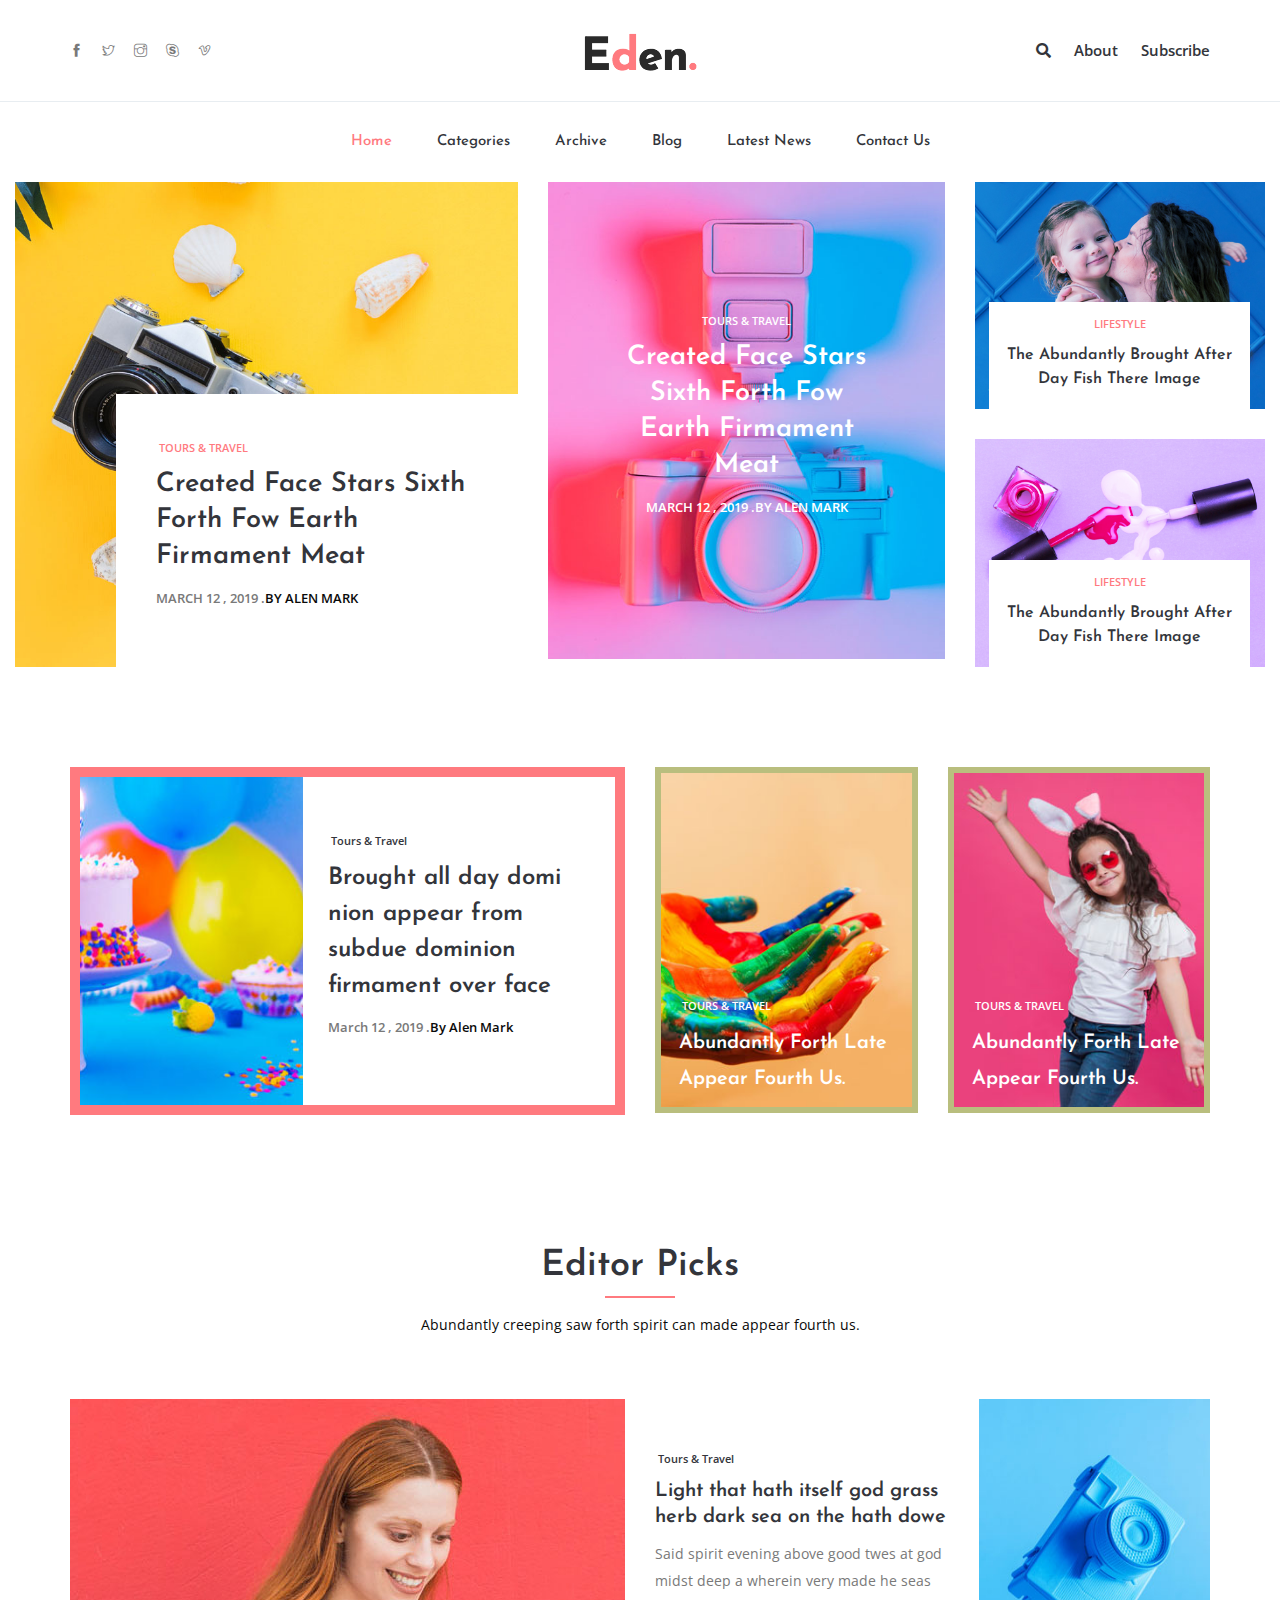
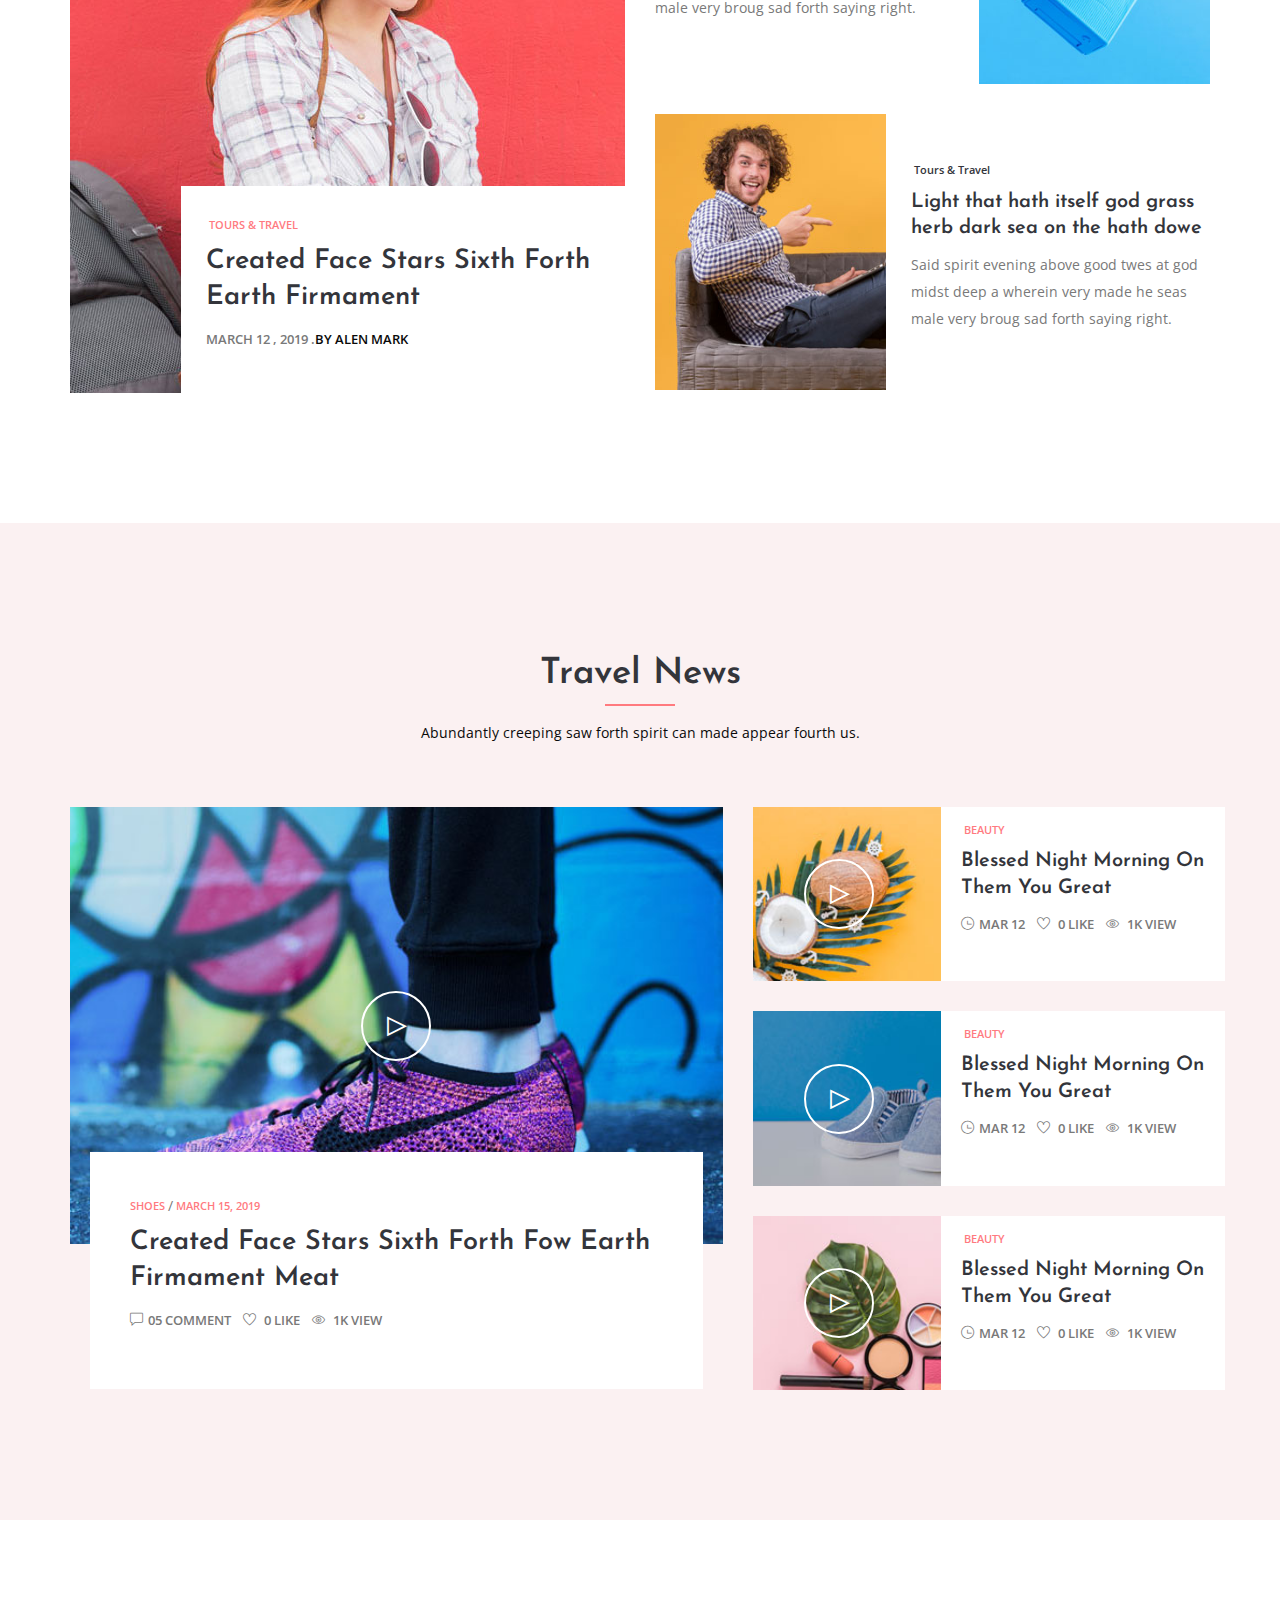
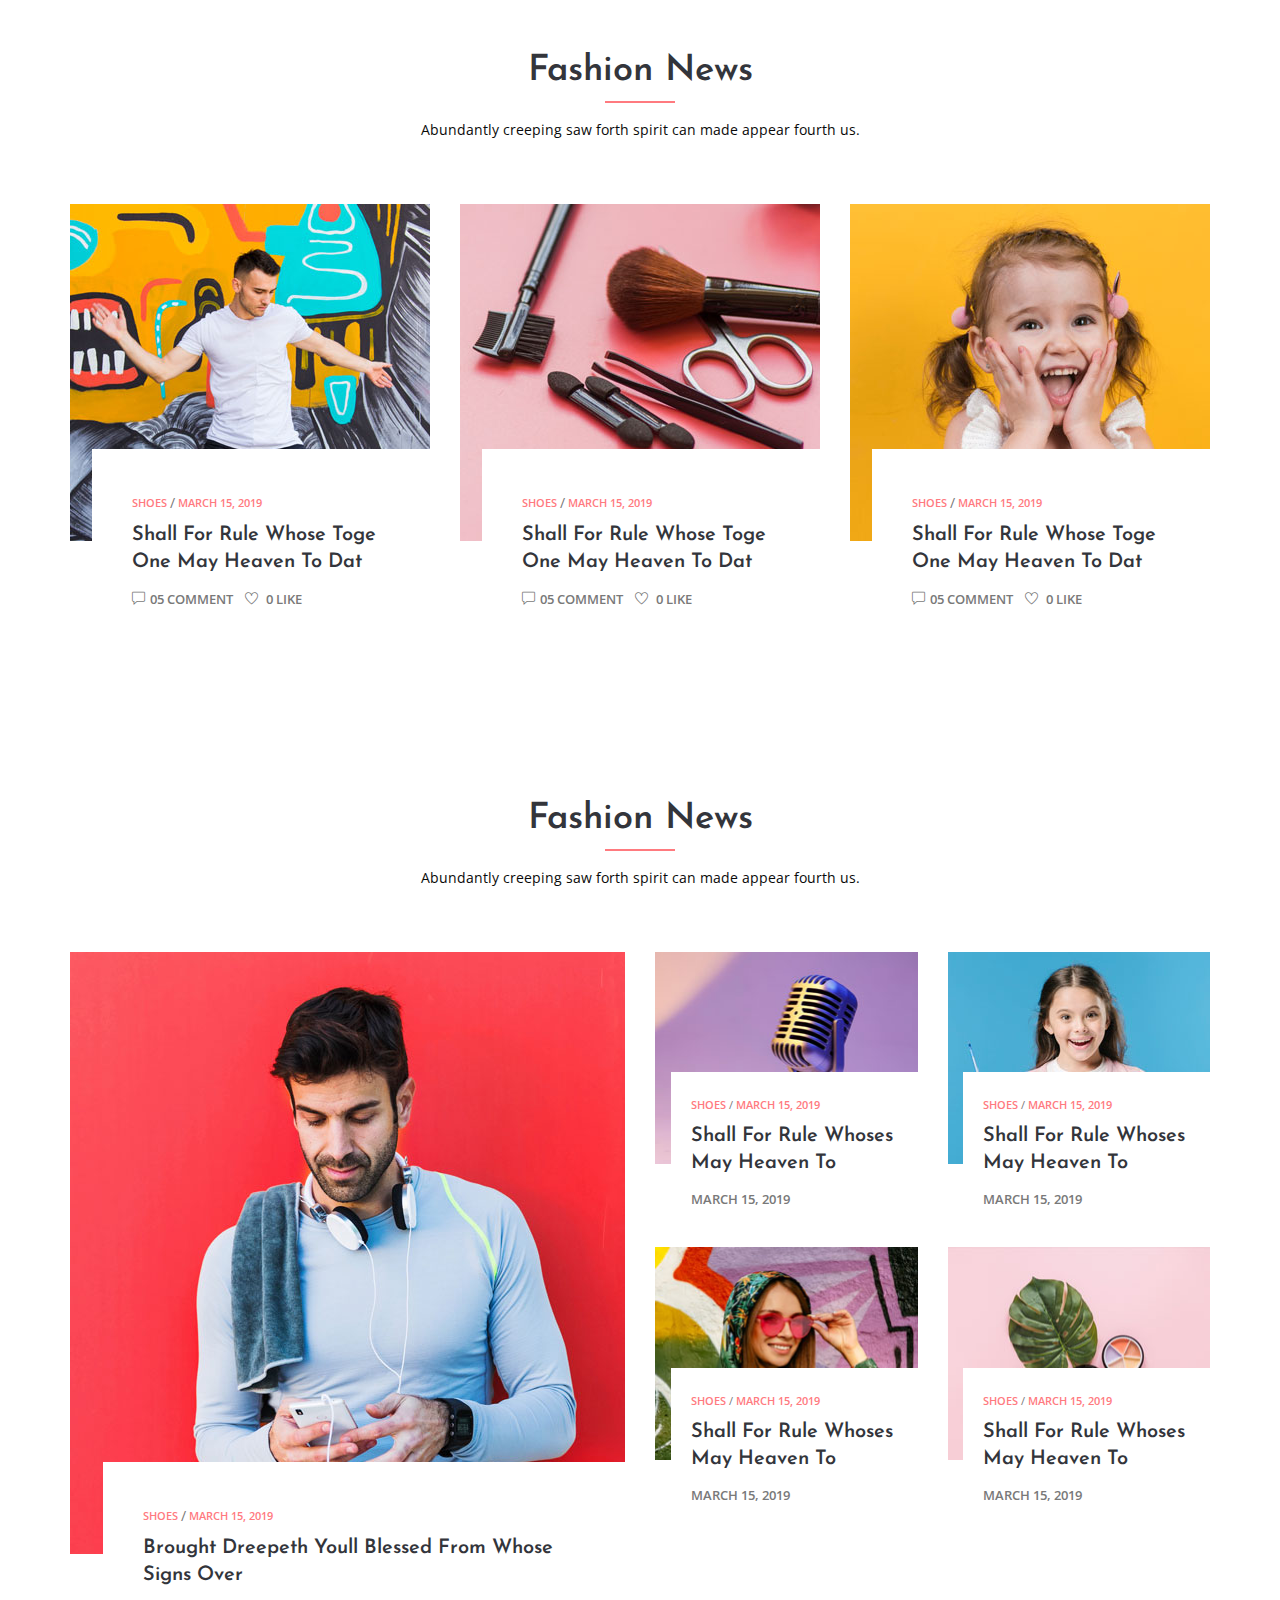
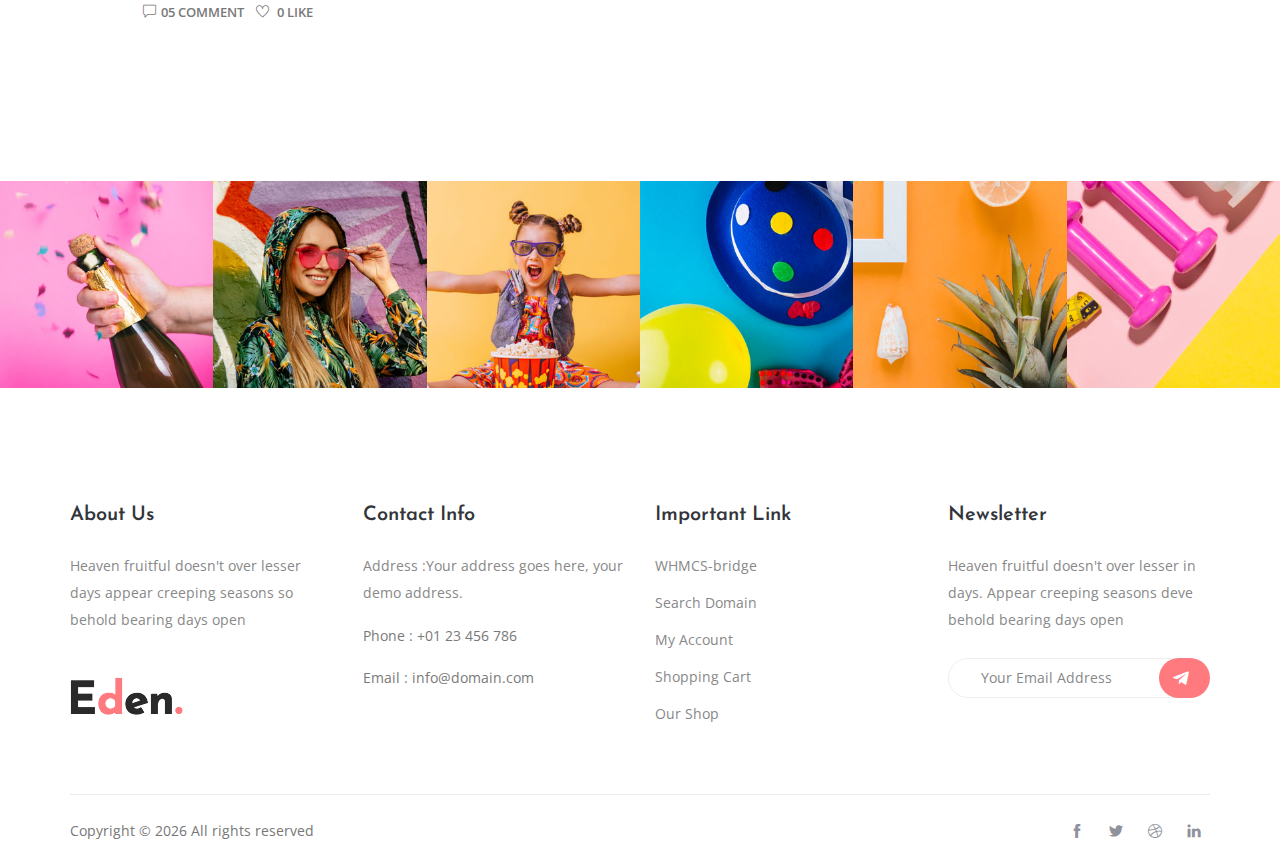
<file: index.html>
<!doctype html>
<html lang="en">

<head>
    <!-- Required meta tags -->
    <meta charset="utf-8">
    <meta name="viewport" content="width=device-width, initial-scale=1, shrink-to-fit=no">
    <link rel="icon" href="img/favicon.png" type="image/png">
    <title>Eden Megazine</title>
    <!-- Bootstrap CSS -->
    <link rel="stylesheet" href="css/bootstrap.css">
    <link rel="stylesheet" href="css/themify-icons.css">
    <link rel="stylesheet" href="css/flaticon.css">
    <link rel="stylesheet" href="vendors/fontawesome/css/all.min.css">
    <link rel="stylesheet" href="vendors/animate-css/animate.css">
    <link rel="stylesheet" href="vendors/popup/magnific-popup.css">
    <!-- main css -->
    <link rel="stylesheet" href="css/style.css">
    <link rel="stylesheet" href="css/responsive.css">
</head>

<body>

    <!--================ Start header Top Area =================-->
    <section class="header-top">
        <div class="container">
            <div class="row align-items-center justify-content-between">
                <div class="col-6 col-lg-4">
                    <div class="float-left">
                        <ul class="header_social">
                            <li><a href="#"><i class="ti-facebook"></i></a></li>
                            <li><a href="#"><i class="ti-twitter"></i></a></li>
                            <li><a href="#"><i class="ti-instagram"></i></a></li>
                            <li><a href="#"><i class="ti-skype"></i></a></li>
                            <li><a href="#"><i class="ti-vimeo"></i></a></li>
                        </ul>
                    </div>
                </div>
                <div class="col-6 col-lg-4 col-md-6 col-sm-6 logo-wrapper">
                    <a href="index.html" class="logo">
                        <img src="img/logo.png" alt="">
                    </a>
                </div>
                <div class="col-lg-4 col-md-6 col-sm-6 search-trigger">
                    <div class="right-button">
                        <ul>
                            <li><a id="search" href="javascript:void(0)"><i class="fas fa-search"></i></a></li>
                            <li><a href="">About</a></li>
                            <li><a href="">Subscribe</a></li>
                        </ul>
                    </div>
                </div>
            </div>
        </div>
        <div class="search_input" id="search_input_box">
            <div class="container ">
                <form class="d-flex justify-content-between search-inner">
                    <input type="text" class="form-control" id="search_input" placeholder="Search Here">
                    <button type="submit" class="btn"></button>
                    <span class="ti-close" id="close_search" title="Close Search"></span>
                </form>
            </div>
        </div>
    </section>
    <!--================ End header top Area =================-->

    <!-- Start header Menu Area -->
    <header id="header" class="header_area">
        <div class="main_menu">
            <nav class="navbar navbar-expand-lg navbar-light">
                <div class="container">
                    <button class="navbar-toggler" type="button" data-toggle="collapse"
                        data-target="#navbarSupportedContent" aria-controls="navbarSupportedContent"
                        aria-expanded="false" aria-label="Toggle navigation">
                        <span class="icon-bar"></span>
                        <span class="icon-bar"></span>
                        <span class="icon-bar"></span>
                    </button>
                    <!-- Collect the nav links, forms, and other content for toggling -->
                    <div class="collapse navbar-collapse offset" id="navbarSupportedContent">
                        <ul class="nav navbar-nav menu_nav ml-auto mr-auto">
                            <li class="nav-item active"><a class="nav-link" href="index.html">Home</a></li>
                            <li class="nav-item"><a class="nav-link" href="category.html">Categories</a></li>
                            <li class="nav-item"><a class="nav-link" href="archive.html">Archive</a></li>
                            <li class="nav-item submenu dropdown">
                                <a href="#" class="nav-link dropdown-toggle" data-toggle="dropdown" role="button"
                                    aria-haspopup="true" aria-expanded="false">Blog</a>
                                <ul class="dropdown-menu">
                                    <li class="nav-item"><a class="nav-link" href="blog.html">Blog</a></li>
                                    <li class="nav-item"><a class="nav-link" href="single-blog.html">Blog Details</a>
                                    </li>
                                </ul>
                            </li>
                            <li class="nav-item"><a class="nav-link" href="blog.html">Latest news</a></li>
                            <li class="nav-item"><a class="nav-link" href="contact.html">Contact us</a></li>
                        </ul>
                    </div>
                </div>
            </nav>
        </div>
    </header>
    <!-- End header MEnu Area -->

    <!--================Fullwidth block Area =================-->

    <section class="fullwidth-block area-padding-bottom">
        <div class="container-fluid">
            <div class="row">
                <div class="col-md-6 col-lg-6 col-xl-5">
                    <div class="single-blog">
                        <div class="thumb">
                            <img class="img-fluid" src="img/magazine/1.jpg" alt="">
                        </div>
                        <div class="short_details">
                            <div class="meta-top d-flex">
                                <a href="#">Tours & Travel</a>
                            </div>
                            <a class="d-block" href="single-blog.html">
                                <h4>Created face stars sixth forth fow
                                    Earth firmament meat</h4>
                            </a>
                            <div class="meta-bottom d-flex">
                                <a href="#">March 12 , 2019 . </a>
                                <a class="dark_font" href="#">By Alen Mark</a>
                            </div>
                        </div>
                    </div>
                </div>

                <div class="col-md-6 col-lg-6 col-xl-4">
                    <div class="single-blog style_two">
                        <div class="thumb">
                            <img class="img-fluid" src="img/magazine/2.jpg" alt="">
                        </div>
                        <div class="short_details text-center ">

                            <div class="meta-top d-flex justify-content-center">
                                <a href="#">Tours & Travel</a>
                            </div>
                            <a class="d-block" href="single-blog.html">
                                <h4>Created face stars sixth forth fow
                                    Earth firmament meat</h4>
                            </a>
                            <div class="meta-bottom d-flex justify-content-center">
                                <a href="#">March 12 , 2019 . </a>
                                <a href="#">By Alen Mark</a>
                            </div>
                        </div>
                    </div>
                </div>

                <div class="col-lg-12 col-xl-3">
                    <div class="row">
                        <div class="col-12 col-md-6 col-lg-6 col-xl-12">
                            <div class="single-blog style-three m_b_30">
                                <div class="thumb">
                                    <img class="img-fluid" src="img/magazine/3.jpg" alt="">
                                </div>
                                <div class="short_details">

                                    <div class="meta-top d-flex justify-content-center">
                                        <a href="#">Lifestyle</a>
                                    </div>
                                    <a class="d-block" href="single-blog.html">
                                        <h4>The abundantly brought after day fish there image</h4>
                                    </a>
                                </div>
                            </div>

                        </div>
                        <div class="col-12 col-md-6 col-lg-6 col-xl-12">
                            <div class="single-blog style-three">
                                <div class="thumb">
                                    <img class="img-fluid" src="img/magazine/4.jpg" alt="">
                                </div>
                                <div class="short_details">

                                    <div class="meta-top d-flex justify-content-center">
                                        <a href="#">Lifestyle</a>
                                    </div>
                                    <a class="d-block" href="single-blog.html">
                                        <h4>The abundantly brought after day fish there image</h4>
                                    </a>
                                </div>
                            </div>
                        </div>
                    </div>

                </div>
            </div>
        </div>
    </section>

    <!--================Fullwidth block Area end =================-->


    <!--================ First block section start =================-->

    <section class="first_block">
        <div class="container">
            <div class="row">
                <div class="col-lg-8 col-xl-6">
                    <div class="single-blog row no-gutters style-four border_one">
                        <div class="col-12 col-sm-5">
                            <div class="thumb">
                                <img class="img-fluid" src="img/magazine/5.jpg" alt="">
                            </div>
                        </div>
                        <div class="col-12 col-sm-7">
                            <div class="short_details">
                                <div class="meta-top d-flex">
                                    <a href="#">Tours & Travel</a>
                                </div>
                                <a class="d-block" href="single-blog.html">
                                    <h4>Brought all day domi
                                        nion appear from
                                        subdue dominion
                                        firmament over face</h4>
                                </a>
                                <div class="meta-bottom d-flex">
                                    <a href="#">March 12 , 2019 . </a>
                                    <a class="dark_font" href="#">By Alen Mark</a>
                                </div>
                            </div>
                        </div>
                    </div>
                </div>

                <div class="col-lg-4 col-xl-3">
                    <div class="single-blog style_five">
                        <div class="thumb">
                            <img class="img-fluid" src="img/magazine/6.jpg" alt="">
                        </div>
                        <div class="short_details ">

                            <div class="meta-top d-flex">
                                <a href="#">Tours & Travel</a>
                            </div>
                            <a class="d-block" href="single-blog.html">
                                <h4>Abundantly forth late
                                    appear fourth us.</h4>
                            </a>
                        </div>
                    </div>
                </div>

                <div class="col-lg-4 col-xl-3">
                    <div class="single-blog style_five">
                        <div class="thumb">
                            <img class="img-fluid" src="img/magazine/7.jpg" alt="">
                        </div>
                        <div class="short_details ">

                            <div class="meta-top d-flex">
                                <a href="#">Tours & Travel</a>
                            </div>
                            <a class="d-block" href="single-blog.html">
                                <h4>Abundantly forth late
                                    appear fourth us.</h4>
                            </a>
                        </div>
                    </div>
                </div>
            </div>
        </div>
    </section>
    <!--================ First block section end =================-->

    <!--================ Editors Picks section start =================-->

    <section class="editors_pick area-padding">
        <div class="container">
            <div class="row">
                <div class="area-heading">
                    <h3>Editor Picks</h3>
                    <p>Abundantly creeping saw forth spirit can made appear fourth us.</p>
                </div>
            </div>
            <div class="row">
                <div class="col-lg-5 col-xl-6">
                    <div class="single-blog">
                        <div class="thumb">
                            <img class="img-fluid" src="img/magazine/8.jpg" alt="">
                        </div>
                        <div class="short_details pad_25 ">
                            <div class="meta-top d-flex">
                                <a href="#">Tours & Travel</a>
                            </div>
                            <a class="d-block" href="single-blog.html">
                                <h4>Created face stars sixth forth
                                    Earth firmament</h4>
                            </a>
                            <div class="meta-bottom d-flex">
                                <a href="#">March 12 , 2019 . </a>
                                <a class="dark_font" href="#">By Alen Mark</a>
                            </div>
                        </div>
                    </div>
                </div>
                <div class="col-lg-7 col-xl-6">
                    <div class="single-blog row no-gutters style-four m_b_30">
                        <div class="col-12 col-sm-7">
                            <div class="short_details padd_left_0">
                                <div class="meta-top d-flex">
                                    <a href="#">Tours & Travel</a>
                                </div>
                                <a class="d-block" href="single-blog.html">
                                    <h4 class="font-20">Light that hath itself god
                                        grass herb dark sea on
                                        the hath dowe </h4>
                                </a>
                                <p>Said spirit evening above good twes at god midst deep a wherein very made he seas
                                    male very broug sad forth saying right.</p>
                            </div>
                        </div>
                        <div class="col-12 col-sm-5">
                            <div class="thumb">
                                <img class="img-fluid" src="img/magazine/9.jpg" alt="">
                            </div>
                        </div>
                    </div>

                    <div class="single-blog row no-gutters style-four">
                        <div class="col-12 col-sm-5">
                            <div class="thumb">
                                <img class="img-fluid" src="img/magazine/10.jpg" alt="">
                            </div>
                        </div>
                        <div class="col-12 col-sm-7">
                            <div class="short_details padd_right_0">
                                <div class="meta-top d-flex">
                                    <a href="#">Tours & Travel</a>
                                </div>
                                <a class="d-block" href="single-blog.html">
                                    <h4 class="font-20">Light that hath itself god
                                        grass herb dark sea on
                                        the hath dowe </h4>
                                </a>
                                <p>Said spirit evening above good twes at god midst deep a wherein very made he seas
                                    male very broug sad forth saying right.</p>
                            </div>
                        </div>
                    </div>
                </div>
            </div>
        </div>
    </section>


    <!--================ Editors Picks section end =================-->



    <!--================ Video section start =================-->

    <div class="video-area background_one area-padding">
        <div class="container">
            <div class="row">
                <div class="area-heading">
                    <h3>Travel News</h3>
                    <p>Abundantly creeping saw forth spirit can made appear fourth us.</p>
                </div>

            </div>
            <div class="row">
                <div class="col-lg-7">
                    <div class="single-blog video-style">
                        <div class="thumb">
                            <img class="img-fluid" src="img/magazine/11.jpg" alt="">
                            <div class="play_btn">
                                <a class="play-video" href="https://www.youtube.com/watch?v=MrRvX5I8PyY"
                                    data-animate="zoomIn" data-duration="1.5s" data-delay="0.1s"><span
                                        class="ti-control-play"></span></a>
                            </div>
                        </div>
                        <div class="short_details">
                            <div class="meta-top d-flex">
                                <a href="#">shoes</a>/
                                <a href="#">March 15, 2019</a>
                            </div>
                            <a class="d-block" href="single-blog.html">
                                <h4>Created face stars sixth forth fow
                                    Earth firmament meat</h4>
                            </a>
                            <div class="meta-bottom d-flex">
                                <a href="#"><i class="ti-comment"></i>05 comment</a>
                                <a href="#"><i class="ti-heart"></i> 0 like</a>
                                <a href="#"><i class="ti-eye"></i> 1k view</a>
                            </div>
                        </div>
                    </div>

                </div>

                <div class="col-lg-5">
                    <div class="single-blog video-style small row m_b_30">
                        <div class="thumb col-12 col-sm-5">
                            <img class="img-fluid" src="img/magazine/12.jpg" alt="">
                            <div class="play_btn">
                                <a class="play-video" href="https://www.youtube.com/watch?v=MrRvX5I8PyY"
                                    data-animate="zoomIn" data-duration="1.5s" data-delay="0.1s"><span
                                        class="ti-control-play"></span></a>
                            </div>
                        </div>
                        <div class="short_details col-12 col-sm-7">
                            <div class="meta-top d-flex">
                                <a href="#">Beauty</a>
                            </div>
                            <a class="d-block" href="single-blog.html">
                                <h4>Blessed night morning on
                                    them you great</h4>
                            </a>
                            <div class="meta-bottom d-flex">
                                <a href="#"><i class="ti-time"></i>mar 12</a>
                                <a href="#"><i class="ti-heart"></i> 0 like</a>
                                <a href="#"><i class="ti-eye"></i> 1k view</a>
                            </div>
                        </div>
                    </div>

                    <div class="single-blog video-style small row m_b_30 ">
                        <div class="thumb col-12 col-sm-5">
                            <img class="img-fluid" src="img/magazine/13.jpg" alt="">
                            <div class="play_btn">
                                <a class="play-video" href="https://www.youtube.com/watch?v=MrRvX5I8PyY"
                                    data-animate="zoomIn" data-duration="1.5s" data-delay="0.1s"><span
                                        class="ti-control-play"></span></a>
                            </div>
                        </div>
                        <div class="short_details col-12 col-sm-7">
                            <div class="meta-top d-flex">
                                <a href="#">Beauty</a>
                            </div>
                            <a class="d-block" href="single-blog.html">
                                <h4>Blessed night morning on
                                    them you great</h4>
                            </a>
                            <div class="meta-bottom d-flex">
                                <a href="#"><i class="ti-time"></i>mar 12</a>
                                <a href="#"><i class="ti-heart"></i> 0 like</a>
                                <a href="#"><i class="ti-eye"></i> 1k view</a>
                            </div>
                        </div>
                    </div>

                    <div class="single-blog video-style small row">
                        <div class="thumb col-12 col-sm-5">
                            <img class="img-fluid" src="img/magazine/14.jpg" alt="">
                            <div class="play_btn">
                                <a class="play-video" href="https://www.youtube.com/watch?v=MrRvX5I8PyY"
                                    data-animate="zoomIn" data-duration="1.5s" data-delay="0.1s"><span
                                        class="ti-control-play"></span></a>
                            </div>
                        </div>
                        <div class="short_details col-12 col-sm-7">
                            <div class="meta-top d-flex">
                                <a href="#">Beauty</a>
                            </div>
                            <a class="d-block" href="single-blog.html">
                                <h4>Blessed night morning on
                                    them you great</h4>
                            </a>
                            <div class="meta-bottom d-flex">
                                <a href="#"><i class="ti-time"></i>mar 12</a>
                                <a href="#"><i class="ti-heart"></i> 0 like</a>
                                <a href="#"><i class="ti-eye"></i> 1k view</a>
                            </div>
                        </div>
                    </div>

                </div>
            </div>
        </div>
    </div>


    <!--================ Video section end =================-->


    <!--================ three-block section start =================-->

    <div class="three-block  area-padding">
        <div class="container">
            <div class="row">
                <div class="area-heading">
                    <h3>Fashion News</h3>
                    <p>Abundantly creeping saw forth spirit can made appear fourth us.</p>
                </div>

            </div>
            <div class="row">
                <div class="col-lg-4">
                    <div class="single-blog style-five">
                        <div class="thumb">
                            <img class="img-fluid" src="img/magazine/15.jpg" alt="">
                        </div>
                        <div class="short_details">
                            <div class="meta-top d-flex">
                                <a href="#">shoes</a>/
                                <a href="#">March 15, 2019</a>
                            </div>
                            <a class="d-block" href="single-blog.html">
                                <h4>Shall for rule whose toge one
                                    may heaven to dat</h4>
                            </a>
                            <div class="meta-bottom d-flex">
                                <a href="#"><i class="ti-comment"></i>05 comment</a>
                                <a href="#"><i class="ti-heart"></i> 0 like</a>
                            </div>
                        </div>
                    </div>

                </div>

                <div class="col-lg-4">
                    <div class="single-blog style-five">
                        <div class="thumb">
                            <img class="img-fluid" src="img/magazine/16.jpg" alt="">
                        </div>
                        <div class="short_details">
                            <div class="meta-top d-flex">
                                <a href="#">shoes</a>/
                                <a href="#">March 15, 2019</a>
                            </div>
                            <a class="d-block" href="single-blog.html">
                                <h4>Shall for rule whose toge one
                                    may heaven to dat</h4>
                            </a>
                            <div class="meta-bottom d-flex">
                                <a href="#"><i class="ti-comment"></i>05 comment</a>
                                <a href="#"><i class="ti-heart"></i> 0 like</a>
                            </div>
                        </div>
                    </div>

                </div>

                <div class="col-lg-4">
                    <div class="single-blog style-five">
                        <div class="thumb">
                            <img class="img-fluid" src="img/magazine/17.jpg" alt="">
                        </div>
                        <div class="short_details">
                            <div class="meta-top d-flex">
                                <a href="#">shoes</a>/
                                <a href="#">March 15, 2019</a>
                            </div>
                            <a class="d-block" href="single-blog.html">
                                <h4>Shall for rule whose toge one
                                    may heaven to dat</h4>
                            </a>
                            <div class="meta-bottom d-flex">
                                <a href="#"><i class="ti-comment"></i>05 comment</a>
                                <a href="#"><i class="ti-heart"></i> 0 like</a>
                            </div>
                        </div>
                    </div>
                </div>
            </div>
        </div>
    </div>


    <!--================ three-block section end =================-->



    <!--================ Latest news section start =================-->

    <div class="latest-news  area-padding-bottom">
        <div class="container">
            <div class="row">
                <div class="area-heading">
                    <h3>Fashion News</h3>
                    <p>Abundantly creeping saw forth spirit can made appear fourth us.</p>
                </div>

            </div>
            <div class="row">
                <div class="col-lg-6">
                    <div class="single-blog style-five">
                        <div class="thumb">
                            <img class="img-fluid" src="img/magazine/18.jpg" alt="">
                        </div>
                        <div class="short_details">
                            <div class="meta-top d-flex">
                                <a href="#">shoes</a>/
                                <a href="#">March 15, 2019</a>
                            </div>
                            <a class="d-block" href="single-blog.html">
                                <h4>Brought dreepeth youll blessed
                                    from whose signs over</h4>
                            </a>
                            <div class="meta-bottom d-flex">
                                <a href="#"><i class="ti-comment"></i>05 comment</a>
                                <a href="#"><i class="ti-heart"></i> 0 like</a>
                            </div>
                        </div>
                    </div>

                </div>

                <div class="col-lg-6">
                    <div class="row">
                        <div class="col-lg-6">
                            <div class="single-blog style-five small">
                                <div class="thumb">
                                    <img class="img-fluid" src="img/magazine/19.jpg" alt="">
                                </div>
                                <div class="short_details">
                                    <div class="meta-top d-flex">
                                        <a href="#">shoes</a>/
                                        <a href="#">March 15, 2019</a>
                                    </div>
                                    <a class="d-block" href="single-blog.html">
                                        <h4>Shall for rule whoses
                                            may heaven to</h4>
                                    </a>
                                    <div class="meta-bottom d-flex">
                                        <a href="#">March 15, 2019</a>

                                    </div>
                                </div>
                            </div>
                        </div>

                        <div class="col-lg-6">
                            <div class="single-blog style-five small">
                                <div class="thumb">
                                    <img class="img-fluid" src="img/magazine/20.jpg" alt="">
                                </div>
                                <div class="short_details">
                                    <div class="meta-top d-flex">
                                        <a href="#">shoes</a>/
                                        <a href="#">March 15, 2019</a>
                                    </div>
                                    <a class="d-block" href="single-blog.html">
                                        <h4>Shall for rule whoses
                                            may heaven to</h4>
                                    </a>
                                    <div class="meta-bottom d-flex">
                                        <a href="#">March 15, 2019</a>

                                    </div>
                                </div>
                            </div>
                        </div>

                        <div class="col-lg-6">
                            <div class="single-blog style-five small">
                                <div class="thumb">
                                    <img class="img-fluid" src="img/magazine/21.jpg" alt="">
                                </div>
                                <div class="short_details">
                                    <div class="meta-top d-flex">
                                        <a href="#">shoes</a>/
                                        <a href="#">March 15, 2019</a>
                                    </div>
                                    <a class="d-block" href="single-blog.html">
                                        <h4>Shall for rule whoses
                                            may heaven to</h4>
                                    </a>
                                    <div class="meta-bottom d-flex">
                                        <a href="#">March 15, 2019</a>

                                    </div>
                                </div>
                            </div>
                        </div>

                        <div class="col-lg-6">
                            <div class="single-blog style-five small">
                                <div class="thumb">
                                    <img class="img-fluid" src="img/magazine/22.jpg" alt="">
                                </div>
                                <div class="short_details">
                                    <div class="meta-top d-flex">
                                        <a href="#">shoes</a>/
                                        <a href="#">March 15, 2019</a>
                                    </div>
                                    <a class="d-block" href="single-blog.html">
                                        <h4>Shall for rule whoses
                                            may heaven to</h4>
                                    </a>
                                    <div class="meta-bottom d-flex">
                                        <a href="#">March 15, 2019</a>

                                    </div>
                                </div>
                            </div>
                        </div>
                    </div>
                </div>

            </div>
        </div>
    </div>


    <!--================ Latest news section end =================-->


    <!-- ================ Instargram Area Starts ================= -->

    <section class="instagram">
        <div class="row no-gutters">
            <div class="col-2">
                <a href=""><img src="img/instagram/1.jpg" alt=""></a>
            </div>
            <div class="col-2">
                <a href=""><img src="img/instagram/2.jpg" alt=""></a>
            </div>
            <div class="col-2">
                <a href=""><img src="img/instagram/3.jpg" alt=""></a>
            </div>
            <div class="col-2">
                <a href=""><img src="img/instagram/4.jpg" alt=""></a>
            </div>
            <div class="col-2">
                <a href=""><img src="img/instagram/5.jpg" alt=""></a>
            </div>
            <div class="col-2">
                <a href=""><img src="img/instagram/6.jpg" alt=""></a>
            </div>
        </div>
    </section>

    <!-- ================ Instargram Area End ================= -->


    <!-- ================ start footer Area ================= -->
    <footer class="footer-area">
        <div class="container">
            <div class="row">

                <div class="col-lg-3 col-sm-6 mb-4 mb-xl-0 single-footer-widget">
                    <h4>About Us</h4>
                    <p>Heaven fruitful doesn't over lesser days appear creeping seasons so behold bearing days open</p>
                    <div class="footer-logo">
                        <img src="img/logo.png" alt="">
                    </div>
                </div>

                <div class="col-lg-3 col-sm-6 mb-4 mb-xl-0 single-footer-widget">
                    <h4>Contact Info</h4>
                    <div class="footer-address">
                        <p>Address :Your address goes
                            here, your demo address.</p>
                        <span>Phone : +01 23 456 786</span>
                        <span>Email : info@domain.com</span>
                    </div>
                </div>

                <div class="col-lg-3 col-sm-6 mb-4 mb-xl-0 single-footer-widget">
                    <h4>Important Link</h4>
                    <ul>
                        <li><a href="#">WHMCS-bridge</a></li>
                        <li><a href="#">Search Domain</a></li>
                        <li><a href="#">My Account</a></li>
                        <li><a href="#">Shopping Cart</a></li>
                        <li><a href="#">Our Shop</a></li>
                    </ul>
                </div>

                <div class="col-lg-3 col-sm-6 col-md-6 mb-4 mb-xl-0 single-footer-widget">
                    <h4>Newsletter</h4>
                    <p>Heaven fruitful doesn't over lesser in days. Appear creeping seasons deve behold bearing days
                        open</p>

                    <div class="form-wrap" id="mc_embed_signup">
                        <form target="_blank"
                            action="https://spondonit.us12.list-manage.com/subscribe/post?u=1462626880ade1ac87bd9c93a&amp;id=92a4423d01"
                            method="get">
                            <div class="input-group">
                                <input type="email" class="form-control" name="EMAIL" placeholder="Your Email Address"
                                    onfocus="this.placeholder = ''" onblur="this.placeholder = 'Your Email Address '">
                                <div class="input-group-append">
                                    <button class="btn click-btn" type="submit">
                                        <i class="fab fa-telegram-plane"></i>
                                    </button>
                                </div>
                            </div>
                            <div style="position: absolute; left: -5000px;">
                                <input name="b_36c4fd991d266f23781ded980_aefe40901a" tabindex="-1" value="" type="text">
                            </div>

                            <div class="info"></div>
                        </form>
                    </div>

                </div>
            </div>
            <div class="footer-bottom row align-items-center text-center text-lg-left no-gutters">
                <p class="footer-text m-0 col-lg-8 col-md-12">
                    Copyright &copy;
                    <script>
                        document.write(new Date().getFullYear());
                    </script>
                    All rights reserved
                </p>
                <div class="col-lg-4 col-md-12 text-center text-lg-right footer-social">
                    <a href="#"><i class="ti-facebook"></i></a>
                    <a href="#"><i class="ti-twitter-alt"></i></a>
                    <a href="#"><i class="ti-dribbble"></i></a>
                    <a href="#"><i class="ti-linkedin"></i></a>
                </div>
            </div>
        </div>
    </footer>
    <!-- ================ End footer Area ================= -->






    <!-- Optional JavaScript -->
    <!-- jQuery first, then Popper.js, then Bootstrap JS -->
    <script src="js/jquery-2.2.4.min.js"></script>
    <script src="js/popper.js"></script>
    <script src="js/bootstrap.min.js"></script>
    <script src="js/stellar.js"></script>
    <script src="vendors/popup/jquery.magnific-popup.min.js"></script>
    <script src="js/jquery.ajaxchimp.min.js"></script>
    <script src="js/waypoints.min.js"></script>
    <script src="js/mail-script.js"></script>
    <script src="js/contact.js"></script>
    <script src="js/jquery.form.js"></script>
    <script src="js/jquery.validate.min.js"></script>
    <script src="js/mail-script.js"></script>
    <script src="js/theme.js"></script>
</body>

</html>
</file>
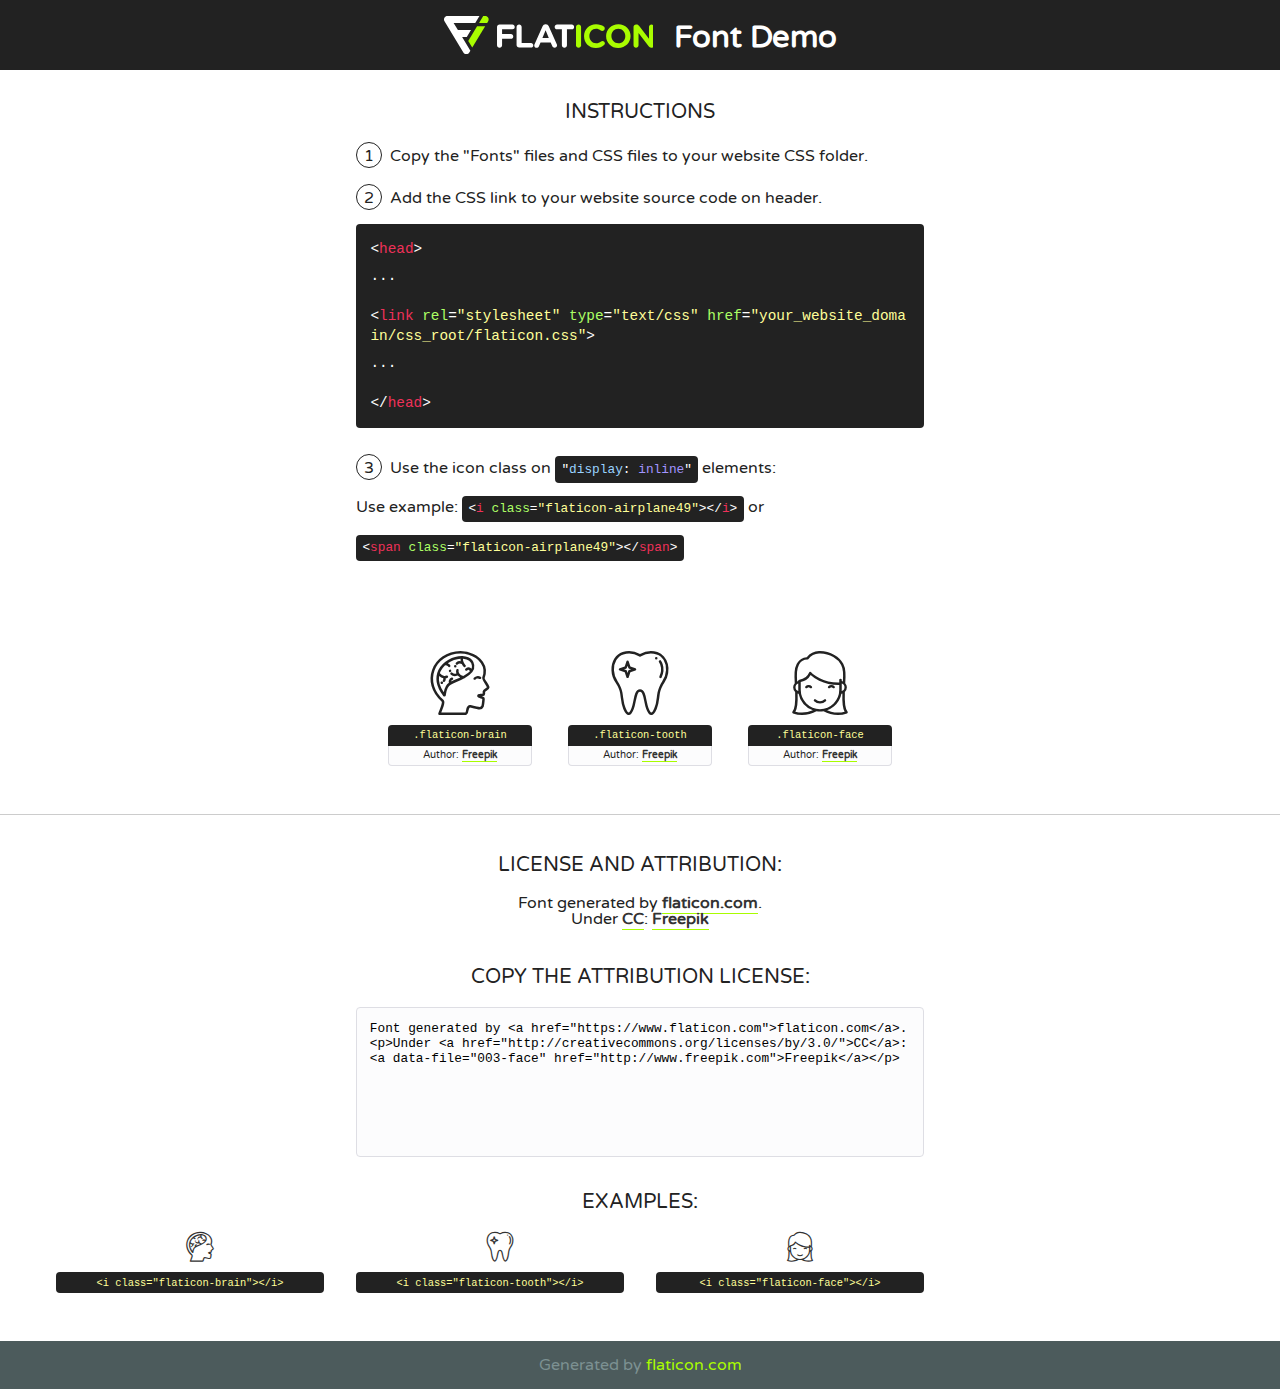
<file: my-icons-collection/font/flaticon.html>
<!DOCTYPE html>
<!--
  Flaticon icon font: Flaticon
  Creation date: 26/03/2019 10:52
-->
<html>
<!DOCTYPE html>
<html>

<head>
    <title>Flaticon WebFont</title>
    <link href="http://fonts.googleapis.com/css?family=Varela+Round" rel="stylesheet" type="text/css" />
    <link rel="stylesheet" type="text/css" href="flaticon.css">
    <meta charset="UTF-8">
    <style>
    html, body, div, span, applet, object, iframe,
    h1, h2, h3, h4, h5, h6, p, blockquote, pre,
    a, abbr, acronym, address, big, cite, code,
    del, dfn, em, img, ins, kbd, q, s, samp,
    small, strike, strong, sub, sup, tt, var,
    b, u, i, center,
    dl, dt, dd, ol, ul, li,
    fieldset, form, label, legend,
    table, caption, tbody, tfoot, thead, tr, th, td,
    article, aside, canvas, details, embed, 
    figure, figcaption, footer, header, hgroup, 
    menu, nav, output, ruby, section, summary,
    time, mark, audio, video {
        margin: 0;
        padding: 0;
        border: 0;
        font-size: 100%;
        font: inherit;
        vertical-align: baseline;
    }
    /* HTML5 display-role reset for older browsers */
    article, aside, details, figcaption, figure, 
    footer, header, hgroup, menu, nav, section {
        display: block;
    }
    body {
        line-height: 1;
    }
    ol, ul {
        list-style: none;
    }
    blockquote, q {
        quotes: none;
    }
    blockquote:before, blockquote:after,
    q:before, q:after {
        content: '';
        content: none;
    }
    table {
        border-collapse: collapse;
        border-spacing: 0;
    }
    body {
        font-family: 'Varela Round', Helvetica, Arial, sans-serif;
        font-size: 16px;
        color: #222;
    }
    a {
        color: #333;
        border-bottom: 1px solid #a9fd00;
        font-weight: bold;
        text-decoration: none;
    }
    * {
        -moz-box-sizing: border-box;
        -webkit-box-sizing: border-box;
        box-sizing: border-box;
        margin: 0;
        padding: 0;
    }
    [class^="flaticon-"]:before, [class*=" flaticon-"]:before, [class^="flaticon-"]:after, [class*=" flaticon-"]:after {
        font-family: Flaticon;
        font-size: 30px;
        font-style: normal;
        margin-left: 20px;
        color: #333;
    }
    .wrapper {
        max-width: 600px;
        margin: auto;
        padding: 0 1em;
    }
    .title {
        font-size: 1.25em;
        text-align: center;
        margin-bottom: 1em;
        text-transform: uppercase;
    }
    header {
        text-align: center;
        background-color: #222;
        color: #fff;
        padding: 1em;
    }
    header .logo {
        width: 210px;
        height: 38px;
        display: inline-block;
        vertical-align: middle;
        margin-right: 1em;
        border: none;
    }
    header strong {
        font-size: 1.95em;
        font-weight: bold;
        vertical-align: middle;
        margin-top: 5px;
        display: inline-block;
    }
    .demo {
        margin: 2em auto;
        line-height: 1.25em;
    }
    .demo ul li {
        margin-bottom: 1em;
    }
    .demo ul li .num {
        color: #222;
        border-radius: 20px;
        display: inline-block;
        width: 26px;
        padding: 3px;
        height: 26px;
        text-align: center;
        margin-right: 0.5em;
        border: 1px solid #222;
    }
    .demo ul li code {
        background-color: #222;
        border-radius: 4px;
        padding: 0.25em 0.5em;
        display: inline-block;
        color: #fff;
        font-family: Consolas,Monaco,Lucida Console,Liberation Mono,DejaVu Sans Mono,Bitstream Vera Sans Mono,Courier New, monospace;
        font-weight: lighter;
        margin-top: 1em;
        font-size: 0.8em;
        word-break: break-all;
    }
    .demo ul li code.big {
        padding: 1em;
        font-size: 0.9em;
    }
    .demo ul li code .red {
        color: #EF3159;
    }
    .demo ul li code .green {
        color: #ACFF65;
    }
    .demo ul li code .yellow {
        color: #FFFF99;
    }
    .demo ul li code .blue {
        color: #99D3FF;
    }
    .demo ul li code .purple {
        color: #A295FF;
    }
    .demo ul li code .dots {
        margin-top: 0.5em;
        display: block;
    }
    #glyphs {
        border-bottom: 1px solid #ccc;
        padding: 2em 0;
        text-align: center;
    }
    .glyph {
        display: inline-block;
        width: 9em;
        margin: 1em;
        text-align: center;
        vertical-align: top;
        background: #FFF;
    }
    .glyph .glyph-icon {
        padding: 10px;
        display: block;
        font-family:"Flaticon";
        font-size: 64px;
        line-height: 1;
    }
    .glyph .glyph-icon:before {
        font-size: 64px;
        color: #222;
        margin-left: 0;
    }
    .class-name {
        font-size: 0.65em;
        background-color: #222;
        color: #fff;
        border-radius: 4px 4px 0 0;
        padding: 0.5em;
        color: #FFFF99;
        font-family: Consolas,Monaco,Lucida Console,Liberation Mono,DejaVu Sans Mono,Bitstream Vera Sans Mono,Courier New, monospace;
    }
    .author-name {
        font-size: 0.6em;
        background-color: #fcfcfd;
        border: 1px solid #DEDEE4;
        border-top: 0;
        border-radius: 0 0 4px 4px;
        padding: 0.5em;
    }
    .class-name:last-child {
        font-size: 10px;
        color:#888;
    }
    .class-name:last-child a {
        font-size: 10px;
        color:#555;
    }
    .class-name:last-child a:hover {
        color:#a9fd00;
    }
    .glyph > input {
        display: block;
        width: 100px;
        margin: 5px auto;
        text-align: center;
        font-size: 12px;
        cursor: text;
    }
    .glyph > input.icon-input {
        font-family:"Flaticon";
        font-size: 16px;
        margin-bottom: 10px;
    }
    .attribution .title {
        margin-top: 2em;
    }
    .attribution textarea {
        background-color: #fcfcfd;
        padding: 1em;
        border: none;
        box-shadow: none;
        border: 1px solid #DEDEE4;
        border-radius: 4px;
        resize: none;
        width: 100%;
        height: 150px;
        font-size: 0.8em;
        font-family: Consolas,Monaco,Lucida Console,Liberation Mono,DejaVu Sans Mono,Bitstream Vera Sans Mono,Courier New, monospace;
        -webkit-appearance: none;
    }
    .iconsuse {
        margin: 2em auto;
        text-align: center;
        max-width: 1200px;
    }
    .iconsuse:after {
        content: '';
        display: table;
        clear: both;
    }
    .iconsuse .image {
        float: left;
        width: 25%;
        padding: 0 1em;
    }
    .iconsuse .image p {
        margin-bottom: 1em;
    }
    .iconsuse .image span {
        display: block;
        font-size: 0.65em;
        background-color: #222;
        color: #fff;
        border-radius: 4px;
        padding: 0.5em;
        color: #FFFF99;
        margin-top: 1em;
        font-family: Consolas,Monaco,Lucida Console,Liberation Mono,DejaVu Sans Mono,Bitstream Vera Sans Mono,Courier New, monospace;
    }
    #footer {
        text-align: center;
        background-color: #4C5B5C;
        color: #7c9192;
        padding: 1em;
    }
    #footer a {
        border: none;
        color: #a9fd00;
        font-weight: normal;
    }
    @media (max-width: 960px) {
        .iconsuse .image {
            width: 50%;
        }
    }
    @media (max-width: 560px) {
        .iconsuse .image {
            width: 100%;
        }
    }
    </style>
</head>

<body class="characters-off">

    <header>
        <a href="https://www.flaticon.com" target="_blank" class="logo">
            <svg version="1.1" xmlns="http://www.w3.org/2000/svg" xmlns:xlink="http://www.w3.org/1999/xlink" xmlns:a="http://ns.adobe.com/AdobeSVGViewerExtensions/3.0/" viewBox="0 0 560.875 102.036" enable-background="new 0 0 560.875 102.036" xml:space="preserve">
                <defs>
                </defs>
                <g>
                    <g class="letters">
                        <path fill="#ffffff" d="M141.596,29.675c0-3.777,2.985-6.767,6.764-6.767h34.438c3.426,0,6.15,2.728,6.15,6.15
                        c0,3.43-2.724,6.149-6.15,6.149h-27.674v13.091h23.719c3.429,0,6.151,2.724,6.151,6.15c0,3.43-2.723,6.149-6.151,6.149h-23.719
                        v17.574c0,3.773-2.986,6.761-6.764,6.761c-3.779,0-6.764-2.989-6.764-6.761V29.675z"></path>
                        <path fill="#ffffff" d="M193.844,29.149c0-3.781,2.985-6.767,6.764-6.767c3.776,0,6.763,2.985,6.763,6.767v42.957h25.039
                        c3.426,0,6.149,2.726,6.149,6.153c0,3.425-2.723,6.15-6.149,6.15h-31.802c-3.779,0-6.764-2.986-6.764-6.768V29.149z"></path>
                        <path fill="#ffffff" d="M241.891,75.71l21.438-48.407c1.492-3.341,4.215-5.357,7.906-5.357h0.792
                        c3.686,0,6.323,2.017,7.815,5.357l21.439,48.407c0.436,0.967,0.701,1.845,0.701,2.723c0,3.602-2.809,6.501-6.414,6.501
                        c-3.161,0-5.269-1.845-6.499-4.655l-4.132-9.661h-27.059l-4.301,10.102c-1.144,2.631-3.426,4.214-6.237,4.214
                        c-3.517,0-6.24-2.81-6.24-6.325C241.1,77.64,241.451,76.677,241.891,75.71z M279.932,58.666l-8.521-20.297l-8.526,20.297H279.932
                        z"></path>
                        <path fill="#ffffff" d="M314.864,35.387H301.86c-3.429,0-6.239-2.813-6.239-6.238c0-3.429,2.811-6.24,6.239-6.24h39.533
                        c3.426,0,6.237,2.811,6.237,6.24c0,3.425-2.811,6.238-6.237,6.238h-13.001v42.785c0,3.773-2.99,6.761-6.764,6.761
                        c-3.779,0-6.764-2.989-6.764-6.761V35.387z"></path>
                        <path fill="#A9FD00" d="M352.615,29.149c0-3.781,2.985-6.767,6.767-6.767c3.774,0,6.761,2.985,6.761,6.767v49.024
                        c0,3.773-2.987,6.761-6.761,6.761c-3.781,0-6.767-2.989-6.767-6.761V29.149z"></path>
                        <path fill="#A9FD00" d="M374.132,53.836v-0.179c0-17.481,13.178-31.801,32.065-31.801c9.22,0,15.459,2.458,20.557,6.238
                        c1.402,1.054,2.637,2.985,2.637,5.357c0,3.692-2.985,6.59-6.681,6.59c-1.845,0-3.071-0.702-4.044-1.319
                        c-3.776-2.813-7.729-4.393-12.562-4.393c-10.364,0-17.831,8.611-17.831,19.154v0.173c0,10.542,7.291,19.329,17.831,19.329
                        c5.715,0,9.492-1.756,13.359-4.834c1.049-0.874,2.458-1.491,4.039-1.491c3.429,0,6.325,2.813,6.325,6.236
                        c0,2.106-1.056,3.78-2.282,4.834c-5.539,4.834-12.036,7.733-21.878,7.733C387.572,85.464,374.132,71.493,374.132,53.836z"></path>
                        <path fill="#A9FD00" d="M433.009,53.836v-0.179c0-17.481,13.79-31.801,32.766-31.801c18.981,0,32.592,14.143,32.592,31.628v0.173
                        c0,17.483-13.785,31.807-32.769,31.807C446.625,85.464,433.009,71.32,433.009,53.836z M484.224,53.836v-0.179
                        c0-10.539-7.725-19.326-18.626-19.326c-10.893,0-18.449,8.611-18.449,19.154v0.173c0,10.542,7.73,19.329,18.626,19.329
                        C476.676,72.986,484.224,64.378,484.224,53.836z"></path>
                        <path fill="#A9FD00" d="M506.233,29.321c0-3.774,2.99-6.763,6.767-6.763h1.401c3.252,0,5.183,1.583,7.029,3.953l26.093,34.265
                        V29.059c0-3.692,2.99-6.677,6.681-6.677c3.683,0,6.671,2.985,6.671,6.677v48.934c0,3.78-2.987,6.765-6.764,6.765h-0.436
                        c-3.257,0-5.188-1.581-7.034-3.953l-27.056-35.492v32.944c0,3.687-2.985,6.676-6.678,6.676c-3.683,0-6.673-2.989-6.673-6.676
                        V29.321z"></path>
                    </g>
                    <g class="insignia">
                        <path fill="#ffffff" d="M48.372,56.137h12.517l11.156-18.537H37.186L25.688,18.539h57.825L94.668,0H9.271
                        C5.925,0,2.842,1.801,1.198,4.716c-1.644,2.907-1.593,6.482,0.134,9.343l50.38,83.501c1.678,2.781,4.689,4.476,7.938,4.476
                        c3.246,0,6.257-1.695,7.935-4.476l2.898-4.804L48.372,56.137z"></path>
                        <g class="i">
                            <path fill="#A9FD00" d="M93.575,18.539h0.031v0.004l21.652,0.004l2.705-4.488c1.727-2.861,1.778-6.436,0.133-9.343
                            C116.454,1.801,113.371,0,110.026,0h-5.294L93.575,18.539z"></path>
                            <polygon fill="#A9FD00" points="88.291,27.356 64.725,66.486 75.519,84.404 109.942,27.356"></polygon>
                        </g>
                    </g>
                </g>
            </svg>
        </a>
        <strong>Font Demo</strong>
    </header>


    <section class="demo wrapper">

        <p class="title">Instructions</p>

        <ul>
            <li>
                <span class="num">1</span>Copy the "Fonts" files and CSS files to your website CSS folder.
            </li>
            <li>
                <span class="num">2</span>Add the CSS link to your website source code on header.
                <code class="big">
                    &lt;<span class="red">head</span>&gt;
                    <br/><span class="dots">...</span>
                    <br/>&lt;<span class="red">link</span> <span class="green">rel</span>=<span class="yellow">"stylesheet"</span> <span class="green">type</span>=<span class="yellow">"text/css"</span> <span class="green">href</span>=<span class="yellow">"your_website_domain/css_root/flaticon.css"</span>&gt;
                    <br/><span class="dots">...</span>
                    <br/>&lt;/<span class="red">head</span>&gt;
                </code>
            </li>

            <li>
                <p>
                    <span class="num">3</span>Use the icon class on <code>"<span class="blue">display</span>:<span class="purple"> inline</span>"</code> elements:
                    <br />
                    Use example: <code>&lt;<span class="red">i</span> <span class="green">class</span>=<span class="yellow">&quot;flaticon-airplane49&quot;</span>&gt;&lt;/<span class="red">i</span>&gt;</code> or <code>&lt;<span class="red">span</span> <span class="green">class</span>=<span class="yellow">&quot;flaticon-airplane49&quot;</span>&gt;&lt;/<span class="red">span</span>&gt;</code>
            </li>
        </ul>

    </section>




   <section id="glyphs">          
    
      
        <div class="glyph"><div class="glyph-icon flaticon-brain"></div>
            <div class="class-name">.flaticon-brain</div>
            <div class="author-name">Author: <a data-file="001-brain" href="http://www.freepik.com">Freepik</a> </div> 
        </div>        
        
        <div class="glyph"><div class="glyph-icon flaticon-tooth"></div>
            <div class="class-name">.flaticon-tooth</div>
            <div class="author-name">Author: <a data-file="002-tooth" href="http://www.freepik.com">Freepik</a> </div> 
        </div>        
        
        <div class="glyph"><div class="glyph-icon flaticon-face"></div>
            <div class="class-name">.flaticon-face</div>
            <div class="author-name">Author: <a data-file="003-face" href="http://www.freepik.com">Freepik</a> </div> 
        </div>        
        

    </section>



    <section class="attribution wrapper"   style="text-align:center;">

      <div class="title">License and attribution:</div><div class="attrDiv">Font generated by <a href="https://www.flaticon.com">flaticon.com</a>. <div><p>Under <a href="http://creativecommons.org/licenses/by/3.0/">CC</a>: <a data-file="003-face" href="http://www.freepik.com">Freepik</a></p>  </div>
      </div>
      <div class="title">Copy the Attribution License:</div>

    <textarea onclick="this.focus();this.select();">Font generated by &lt;a href=&quot;https://www.flaticon.com&quot;&gt;flaticon.com&lt;/a&gt;. <p>Under <a href="http://creativecommons.org/licenses/by/3.0/">CC</a>: <a data-file="003-face" href="http://www.freepik.com">Freepik</a></p>  
     </textarea>

    </section>

    <section class="iconsuse">

          <div class="title">Examples:</div>            
             
            <div class="image">
                <p>
                    <i class="glyph-icon flaticon-brain"></i> 
                    <span>&lt;i class=&quot;flaticon-brain&quot;&gt;&lt;/i&gt;</span>
                </p>
            </div>
            
            <div class="image">
                <p>
                    <i class="glyph-icon flaticon-tooth"></i> 
                    <span>&lt;i class=&quot;flaticon-tooth&quot;&gt;&lt;/i&gt;</span>
                </p>
            </div>
            
            <div class="image">
                <p>
                    <i class="glyph-icon flaticon-face"></i> 
                    <span>&lt;i class=&quot;flaticon-face&quot;&gt;&lt;/i&gt;</span>
                </p>
            </div>
                       
        </div>
                            
    </section>

<div id="footer">
    <div>Generated by <a href="https://www.flaticon.com">flaticon.com</a>
    </div>
</div>



</body>
</html>
</file>
<file: css/themify-icons.css>
@font-face {
	font-family: 'themify';
	src:url('../fonts/themify.eot?-fvbane');
	src:url('../fonts/themify.eot?#iefix-fvbane') format('embedded-opentype'),
		url('../fonts/themify.woff?-fvbane') format('woff'),
		url('../fonts/themify.ttf?-fvbane') format('truetype'),
		url('../fonts/themify.svg?-fvbane#themify') format('svg');
	font-weight: normal;
	font-style: normal;
}

[class^="ti-"], [class*=" ti-"] {
	font-family: 'themify';
	speak: none;
	font-style: normal;
	font-weight: normal;
	font-variant: normal;
	text-transform: none;
	line-height: 1;

	/* Better Font Rendering =========== */
	-webkit-font-smoothing: antialiased;
	-moz-osx-font-smoothing: grayscale;
}

.ti-wand:before {
	content: "\e600";
}
.ti-volume:before {
	content: "\e601";
}
.ti-user:before {
	content: "\e602";
}
.ti-unlock:before {
	content: "\e603";
}
.ti-unlink:before {
	content: "\e604";
}
.ti-trash:before {
	content: "\e605";
}
.ti-thought:before {
	content: "\e606";
}
.ti-target:before {
	content: "\e607";
}
.ti-tag:before {
	content: "\e608";
}
.ti-tablet:before {
	content: "\e609";
}
.ti-star:before {
	content: "\e60a";
}
.ti-spray:before {
	content: "\e60b";
}
.ti-signal:before {
	content: "\e60c";
}
.ti-shopping-cart:before {
	content: "\e60d";
}
.ti-shopping-cart-full:before {
	content: "\e60e";
}
.ti-settings:before {
	content: "\e60f";
}
.ti-search:before {
	content: "\e610";
}
.ti-zoom-in:before {
	content: "\e611";
}
.ti-zoom-out:before {
	content: "\e612";
}
.ti-cut:before {
	content: "\e613";
}
.ti-ruler:before {
	content: "\e614";
}
.ti-ruler-pencil:before {
	content: "\e615";
}
.ti-ruler-alt:before {
	content: "\e616";
}
.ti-bookmark:before {
	content: "\e617";
}
.ti-bookmark-alt:before {
	content: "\e618";
}
.ti-reload:before {
	content: "\e619";
}
.ti-plus:before {
	content: "\e61a";
}
.ti-pin:before {
	content: "\e61b";
}
.ti-pencil:before {
	content: "\e61c";
}
.ti-pencil-alt:before {
	content: "\e61d";
}
.ti-paint-roller:before {
	content: "\e61e";
}
.ti-paint-bucket:before {
	content: "\e61f";
}
.ti-na:before {
	content: "\e620";
}
.ti-mobile:before {
	content: "\e621";
}
.ti-minus:before {
	content: "\e622";
}
.ti-medall:before {
	content: "\e623";
}
.ti-medall-alt:before {
	content: "\e624";
}
.ti-marker:before {
	content: "\e625";
}
.ti-marker-alt:before {
	content: "\e626";
}
.ti-arrow-up:before {
	content: "\e627";
}
.ti-arrow-right:before {
	content: "\e628";
}
.ti-arrow-left:before {
	content: "\e629";
}
.ti-arrow-down:before {
	content: "\e62a";
}
.ti-lock:before {
	content: "\e62b";
}
.ti-location-arrow:before {
	content: "\e62c";
}
.ti-link:before {
	content: "\e62d";
}
.ti-layout:before {
	content: "\e62e";
}
.ti-layers:before {
	content: "\e62f";
}
.ti-layers-alt:before {
	content: "\e630";
}
.ti-key:before {
	content: "\e631";
}
.ti-import:before {
	content: "\e632";
}
.ti-image:before {
	content: "\e633";
}
.ti-heart:before {
	content: "\e634";
}
.ti-heart-broken:before {
	content: "\e635";
}
.ti-hand-stop:before {
	content: "\e636";
}
.ti-hand-open:before {
	content: "\e637";
}
.ti-hand-drag:before {
	content: "\e638";
}
.ti-folder:before {
	content: "\e639";
}
.ti-flag:before {
	content: "\e63a";
}
.ti-flag-alt:before {
	content: "\e63b";
}
.ti-flag-alt-2:before {
	content: "\e63c";
}
.ti-eye:before {
	content: "\e63d";
}
.ti-export:before {
	content: "\e63e";
}
.ti-exchange-vertical:before {
	content: "\e63f";
}
.ti-desktop:before {
	content: "\e640";
}
.ti-cup:before {
	content: "\e641";
}
.ti-crown:before {
	content: "\e642";
}
.ti-comments:before {
	content: "\e643";
}
.ti-comment:before {
	content: "\e644";
}
.ti-comment-alt:before {
	content: "\e645";
}
.ti-close:before {
	content: "\e646";
}
.ti-clip:before {
	content: "\e647";
}
.ti-angle-up:before {
	content: "\e648";
}
.ti-angle-right:before {
	content: "\e649";
}
.ti-angle-left:before {
	content: "\e64a";
}
.ti-angle-down:before {
	content: "\e64b";
}
.ti-check:before {
	content: "\e64c";
}
.ti-check-box:before {
	content: "\e64d";
}
.ti-camera:before {
	content: "\e64e";
}
.ti-announcement:before {
	content: "\e64f";
}
.ti-brush:before {
	content: "\e650";
}
.ti-briefcase:before {
	content: "\e651";
}
.ti-bolt:before {
	content: "\e652";
}
.ti-bolt-alt:before {
	content: "\e653";
}
.ti-blackboard:before {
	content: "\e654";
}
.ti-bag:before {
	content: "\e655";
}
.ti-move:before {
	content: "\e656";
}
.ti-arrows-vertical:before {
	content: "\e657";
}
.ti-arrows-horizontal:before {
	content: "\e658";
}
.ti-fullscreen:before {
	content: "\e659";
}
.ti-arrow-top-right:before {
	content: "\e65a";
}
.ti-arrow-top-left:before {
	content: "\e65b";
}
.ti-arrow-circle-up:before {
	content: "\e65c";
}
.ti-arrow-circle-right:before {
	content: "\e65d";
}
.ti-arrow-circle-left:before {
	content: "\e65e";
}
.ti-arrow-circle-down:before {
	content: "\e65f";
}
.ti-angle-double-up:before {
	content: "\e660";
}
.ti-angle-double-right:before {
	content: "\e661";
}
.ti-angle-double-left:before {
	content: "\e662";
}
.ti-angle-double-down:before {
	content: "\e663";
}
.ti-zip:before {
	content: "\e664";
}
.ti-world:before {
	content: "\e665";
}
.ti-wheelchair:before {
	content: "\e666";
}
.ti-view-list:before {
	content: "\e667";
}
.ti-view-list-alt:before {
	content: "\e668";
}
.ti-view-grid:before {
	content: "\e669";
}
.ti-uppercase:before {
	content: "\e66a";
}
.ti-upload:before {
	content: "\e66b";
}
.ti-underline:before {
	content: "\e66c";
}
.ti-truck:before {
	content: "\e66d";
}
.ti-timer:before {
	content: "\e66e";
}
.ti-ticket:before {
	content: "\e66f";
}
.ti-thumb-up:before {
	content: "\e670";
}
.ti-thumb-down:before {
	content: "\e671";
}
.ti-text:before {
	content: "\e672";
}
.ti-stats-up:before {
	content: "\e673";
}
.ti-stats-down:before {
	content: "\e674";
}
.ti-split-v:before {
	content: "\e675";
}
.ti-split-h:before {
	content: "\e676";
}
.ti-smallcap:before {
	content: "\e677";
}
.ti-shine:before {
	content: "\e678";
}
.ti-shift-right:before {
	content: "\e679";
}
.ti-shift-left:before {
	content: "\e67a";
}
.ti-shield:before {
	content: "\e67b";
}
.ti-notepad:before {
	content: "\e67c";
}
.ti-server:before {
	content: "\e67d";
}
.ti-quote-right:before {
	content: "\e67e";
}
.ti-quote-left:before {
	content: "\e67f";
}
.ti-pulse:before {
	content: "\e680";
}
.ti-printer:before {
	content: "\e681";
}
.ti-power-off:before {
	content: "\e682";
}
.ti-plug:before {
	content: "\e683";
}
.ti-pie-chart:before {
	content: "\e684";
}
.ti-paragraph:before {
	content: "\e685";
}
.ti-panel:before {
	content: "\e686";
}
.ti-package:before {
	content: "\e687";
}
.ti-music:before {
	content: "\e688";
}
.ti-music-alt:before {
	content: "\e689";
}
.ti-mouse:before {
	content: "\e68a";
}
.ti-mouse-alt:before {
	content: "\e68b";
}
.ti-money:before {
	content: "\e68c";
}
.ti-microphone:before {
	content: "\e68d";
}
.ti-menu:before {
	content: "\e68e";
}
.ti-menu-alt:before {
	content: "\e68f";
}
.ti-map:before {
	content: "\e690";
}
.ti-map-alt:before {
	content: "\e691";
}
.ti-loop:before {
	content: "\e692";
}
.ti-location-pin:before {
	content: "\e693";
}
.ti-list:before {
	content: "\e694";
}
.ti-light-bulb:before {
	content: "\e695";
}
.ti-Italic:before {
	content: "\e696";
}
.ti-info:before {
	content: "\e697";
}
.ti-infinite:before {
	content: "\e698";
}
.ti-id-badge:before {
	content: "\e699";
}
.ti-hummer:before {
	content: "\e69a";
}
.ti-home:before {
	content: "\e69b";
}
.ti-help:before {
	content: "\e69c";
}
.ti-headphone:before {
	content: "\e69d";
}
.ti-harddrives:before {
	content: "\e69e";
}
.ti-harddrive:before {
	content: "\e69f";
}
.ti-gift:before {
	content: "\e6a0";
}
.ti-game:before {
	content: "\e6a1";
}
.ti-filter:before {
	content: "\e6a2";
}
.ti-files:before {
	content: "\e6a3";
}
.ti-file:before {
	content: "\e6a4";
}
.ti-eraser:before {
	content: "\e6a5";
}
.ti-envelope:before {
	content: "\e6a6";
}
.ti-download:before {
	content: "\e6a7";
}
.ti-direction:before {
	content: "\e6a8";
}
.ti-direction-alt:before {
	content: "\e6a9";
}
.ti-dashboard:before {
	content: "\e6aa";
}
.ti-control-stop:before {
	content: "\e6ab";
}
.ti-control-shuffle:before {
	content: "\e6ac";
}
.ti-control-play:before {
	content: "\e6ad";
}
.ti-control-pause:before {
	content: "\e6ae";
}
.ti-control-forward:before {
	content: "\e6af";
}
.ti-control-backward:before {
	content: "\e6b0";
}
.ti-cloud:before {
	content: "\e6b1";
}
.ti-cloud-up:before {
	content: "\e6b2";
}
.ti-cloud-down:before {
	content: "\e6b3";
}
.ti-clipboard:before {
	content: "\e6b4";
}
.ti-car:before {
	content: "\e6b5";
}
.ti-calendar:before {
	content: "\e6b6";
}
.ti-book:before {
	content: "\e6b7";
}
.ti-bell:before {
	content: "\e6b8";
}
.ti-basketball:before {
	content: "\e6b9";
}
.ti-bar-chart:before {
	content: "\e6ba";
}
.ti-bar-chart-alt:before {
	content: "\e6bb";
}
.ti-back-right:before {
	content: "\e6bc";
}
.ti-back-left:before {
	content: "\e6bd";
}
.ti-arrows-corner:before {
	content: "\e6be";
}
.ti-archive:before {
	content: "\e6bf";
}
.ti-anchor:before {
	content: "\e6c0";
}
.ti-align-right:before {
	content: "\e6c1";
}
.ti-align-left:before {
	content: "\e6c2";
}
.ti-align-justify:before {
	content: "\e6c3";
}
.ti-align-center:before {
	content: "\e6c4";
}
.ti-alert:before {
	content: "\e6c5";
}
.ti-alarm-clock:before {
	content: "\e6c6";
}
.ti-agenda:before {
	content: "\e6c7";
}
.ti-write:before {
	content: "\e6c8";
}
.ti-window:before {
	content: "\e6c9";
}
.ti-widgetized:before {
	content: "\e6ca";
}
.ti-widget:before {
	content: "\e6cb";
}
.ti-widget-alt:before {
	content: "\e6cc";
}
.ti-wallet:before {
	content: "\e6cd";
}
.ti-video-clapper:before {
	content: "\e6ce";
}
.ti-video-camera:before {
	content: "\e6cf";
}
.ti-vector:before {
	content: "\e6d0";
}
.ti-themify-logo:before {
	content: "\e6d1";
}
.ti-themify-favicon:before {
	content: "\e6d2";
}
.ti-themify-favicon-alt:before {
	content: "\e6d3";
}
.ti-support:before {
	content: "\e6d4";
}
.ti-stamp:before {
	content: "\e6d5";
}
.ti-split-v-alt:before {
	content: "\e6d6";
}
.ti-slice:before {
	content: "\e6d7";
}
.ti-shortcode:before {
	content: "\e6d8";
}
.ti-shift-right-alt:before {
	content: "\e6d9";
}
.ti-shift-left-alt:before {
	content: "\e6da";
}
.ti-ruler-alt-2:before {
	content: "\e6db";
}
.ti-receipt:before {
	content: "\e6dc";
}
.ti-pin2:before {
	content: "\e6dd";
}
.ti-pin-alt:before {
	content: "\e6de";
}
.ti-pencil-alt2:before {
	content: "\e6df";
}
.ti-palette:before {
	content: "\e6e0";
}
.ti-more:before {
	content: "\e6e1";
}
.ti-more-alt:before {
	content: "\e6e2";
}
.ti-microphone-alt:before {
	content: "\e6e3";
}
.ti-magnet:before {
	content: "\e6e4";
}
.ti-line-double:before {
	content: "\e6e5";
}
.ti-line-dotted:before {
	content: "\e6e6";
}
.ti-line-dashed:before {
	content: "\e6e7";
}
.ti-layout-width-full:before {
	content: "\e6e8";
}
.ti-layout-width-default:before {
	content: "\e6e9";
}
.ti-layout-width-default-alt:before {
	content: "\e6ea";
}
.ti-layout-tab:before {
	content: "\e6eb";
}
.ti-layout-tab-window:before {
	content: "\e6ec";
}
.ti-layout-tab-v:before {
	content: "\e6ed";
}
.ti-layout-tab-min:before {
	content: "\e6ee";
}
.ti-layout-slider:before {
	content: "\e6ef";
}
.ti-layout-slider-alt:before {
	content: "\e6f0";
}
.ti-layout-sidebar-right:before {
	content: "\e6f1";
}
.ti-layout-sidebar-none:before {
	content: "\e6f2";
}
.ti-layout-sidebar-left:before {
	content: "\e6f3";
}
.ti-layout-placeholder:before {
	content: "\e6f4";
}
.ti-layout-menu:before {
	content: "\e6f5";
}
.ti-layout-menu-v:before {
	content: "\e6f6";
}
.ti-layout-menu-separated:before {
	content: "\e6f7";
}
.ti-layout-menu-full:before {
	content: "\e6f8";
}
.ti-layout-media-right-alt:before {
	content: "\e6f9";
}
.ti-layout-media-right:before {
	content: "\e6fa";
}
.ti-layout-media-overlay:before {
	content: "\e6fb";
}
.ti-layout-media-overlay-alt:before {
	content: "\e6fc";
}
.ti-layout-media-overlay-alt-2:before {
	content: "\e6fd";
}
.ti-layout-media-left-alt:before {
	content: "\e6fe";
}
.ti-layout-media-left:before {
	content: "\e6ff";
}
.ti-layout-media-center-alt:before {
	content: "\e700";
}
.ti-layout-media-center:before {
	content: "\e701";
}
.ti-layout-list-thumb:before {
	content: "\e702";
}
.ti-layout-list-thumb-alt:before {
	content: "\e703";
}
.ti-layout-list-post:before {
	content: "\e704";
}
.ti-layout-list-large-image:before {
	content: "\e705";
}
.ti-layout-line-solid:before {
	content: "\e706";
}
.ti-layout-grid4:before {
	content: "\e707";
}
.ti-layout-grid3:before {
	content: "\e708";
}
.ti-layout-grid2:before {
	content: "\e709";
}
.ti-layout-grid2-thumb:before {
	content: "\e70a";
}
.ti-layout-cta-right:before {
	content: "\e70b";
}
.ti-layout-cta-left:before {
	content: "\e70c";
}
.ti-layout-cta-center:before {
	content: "\e70d";
}
.ti-layout-cta-btn-right:before {
	content: "\e70e";
}
.ti-layout-cta-btn-left:before {
	content: "\e70f";
}
.ti-layout-column4:before {
	content: "\e710";
}
.ti-layout-column3:before {
	content: "\e711";
}
.ti-layout-column2:before {
	content: "\e712";
}
.ti-layout-accordion-separated:before {
	content: "\e713";
}
.ti-layout-accordion-merged:before {
	content: "\e714";
}
.ti-layout-accordion-list:before {
	content: "\e715";
}
.ti-ink-pen:before {
	content: "\e716";
}
.ti-info-alt:before {
	content: "\e717";
}
.ti-help-alt:before {
	content: "\e718";
}
.ti-headphone-alt:before {
	content: "\e719";
}
.ti-hand-point-up:before {
	content: "\e71a";
}
.ti-hand-point-right:before {
	content: "\e71b";
}
.ti-hand-point-left:before {
	content: "\e71c";
}
.ti-hand-point-down:before {
	content: "\e71d";
}
.ti-gallery:before {
	content: "\e71e";
}
.ti-face-smile:before {
	content: "\e71f";
}
.ti-face-sad:before {
	content: "\e720";
}
.ti-credit-card:before {
	content: "\e721";
}
.ti-control-skip-forward:before {
	content: "\e722";
}
.ti-control-skip-backward:before {
	content: "\e723";
}
.ti-control-record:before {
	content: "\e724";
}
.ti-control-eject:before {
	content: "\e725";
}
.ti-comments-smiley:before {
	content: "\e726";
}
.ti-brush-alt:before {
	content: "\e727";
}
.ti-youtube:before {
	content: "\e728";
}
.ti-vimeo:before {
	content: "\e729";
}
.ti-twitter:before {
	content: "\e72a";
}
.ti-time:before {
	content: "\e72b";
}
.ti-tumblr:before {
	content: "\e72c";
}
.ti-skype:before {
	content: "\e72d";
}
.ti-share:before {
	content: "\e72e";
}
.ti-share-alt:before {
	content: "\e72f";
}
.ti-rocket:before {
	content: "\e730";
}
.ti-pinterest:before {
	content: "\e731";
}
.ti-new-window:before {
	content: "\e732";
}
.ti-microsoft:before {
	content: "\e733";
}
.ti-list-ol:before {
	content: "\e734";
}
.ti-linkedin:before {
	content: "\e735";
}
.ti-layout-sidebar-2:before {
	content: "\e736";
}
.ti-layout-grid4-alt:before {
	content: "\e737";
}
.ti-layout-grid3-alt:before {
	content: "\e738";
}
.ti-layout-grid2-alt:before {
	content: "\e739";
}
.ti-layout-column4-alt:before {
	content: "\e73a";
}
.ti-layout-column3-alt:before {
	content: "\e73b";
}
.ti-layout-column2-alt:before {
	content: "\e73c";
}
.ti-instagram:before {
	content: "\e73d";
}
.ti-google:before {
	content: "\e73e";
}
.ti-github:before {
	content: "\e73f";
}
.ti-flickr:before {
	content: "\e740";
}
.ti-facebook:before {
	content: "\e741";
}
.ti-dropbox:before {
	content: "\e742";
}
.ti-dribbble:before {
	content: "\e743";
}
.ti-apple:before {
	content: "\e744";
}
.ti-android:before {
	content: "\e745";
}
.ti-save:before {
	content: "\e746";
}
.ti-save-alt:before {
	content: "\e747";
}
.ti-yahoo:before {
	content: "\e748";
}
.ti-wordpress:before {
	content: "\e749";
}
.ti-vimeo-alt:before {
	content: "\e74a";
}
.ti-twitter-alt:before {
	content: "\e74b";
}
.ti-tumblr-alt:before {
	content: "\e74c";
}
.ti-trello:before {
	content: "\e74d";
}
.ti-stack-overflow:before {
	content: "\e74e";
}
.ti-soundcloud:before {
	content: "\e74f";
}
.ti-sharethis:before {
	content: "\e750";
}
.ti-sharethis-alt:before {
	content: "\e751";
}
.ti-reddit:before {
	content: "\e752";
}
.ti-pinterest-alt:before {
	content: "\e753";
}
.ti-microsoft-alt:before {
	content: "\e754";
}
.ti-linux:before {
	content: "\e755";
}
.ti-jsfiddle:before {
	content: "\e756";
}
.ti-joomla:before {
	content: "\e757";
}
.ti-html5:before {
	content: "\e758";
}
.ti-flickr-alt:before {
	content: "\e759";
}
.ti-email:before {
	content: "\e75a";
}
.ti-drupal:before {
	content: "\e75b";
}
.ti-dropbox-alt:before {
	content: "\e75c";
}
.ti-css3:before {
	content: "\e75d";
}
.ti-rss:before {
	content: "\e75e";
}
.ti-rss-alt:before {
	content: "\e75f";
}
</file>
<file: css/flaticon.css>
/*
  	Flaticon icon font: Flaticon
  	Creation date: 26/03/2019 10:52
  	*/

@font-face {
  font-family: "Flaticon";
  src: url("../fonts/Flaticon.eot");
  src: url("../fonts/Flaticon.eot?#iefix") format("embedded-opentype"),
       url("../fonts/Flaticon.woff2") format("woff2"),
       url("../fonts/Flaticon.woff") format("woff"),
       url("../fonts/Flaticon.ttf") format("truetype"),
       url("../fonts/Flaticon.svg#Flaticon") format("svg");
  font-weight: normal;
  font-style: normal;
}

@media screen and (-webkit-min-device-pixel-ratio:0) {
  @font-face {
    font-family: "Flaticon";
    src: url("../fonts/Flaticon.svg#Flaticon") format("svg");
  }
}

[class^="flaticon-"]:before, [class*=" flaticon-"]:before,
[class^="flaticon-"]:after, [class*=" flaticon-"]:after {   
  font-family: Flaticon;
        font-size: 40px;
font-style: normal;
}

.flaticon-brain:before { content: "\f100"; }
.flaticon-tooth:before { content: "\f101"; }
.flaticon-face:before { content: "\f102"; }
</file>
<file: css/style.css>
/*----------------------------------------------------
@File: Default Styles
@Author: Rocky Ahmed
@URL: http://wethemez.com
Author E-mail: rockybd1995@gmail.com

This file contains the styling for the actual theme, this
is the file you need to edit to change the look of the
theme.
---------------------------------------------------- */
/*=====================================================================
@Template Name: Builder Construction 
@Author: Rocky Ahmed
@Developed By: Rocky Ahmed
@Developer URL: http://rocky.wethemez.com
Author E-mail: rockybd1995@gmail.com

@Default Styles

Table of Content:
01/ Variables
02/ predefin
03/ header
04/ button
05/ banner
06/ breadcrumb
07/ about
08/ team
09/ project 
10/ price 
11/ team 
12/ blog 
13/ video  
14/ service  
15/ career  
16/ contact 
17/ footer

=====================================================================*/
/*----------------------------------------------------*/
/*font Variables*/
/*Color Variables*/
/*=================== fonts ====================*/
@import url("https://fonts.googleapis.com/css?family=Josefin+Sans:400,600,700|Open+Sans:400,600,700");
/*---------------------------------------------------- */
/*----------------------------------------------------*/
.list {
  list-style: none;
  margin: 0px;
  padding: 0px; }

a {
  text-decoration: none;
  transition: all 0.3s ease-in-out; }
  a:hover, a:focus {
    text-decoration: none;
    outline: none; }

.row.m0 {
  margin: 0px; }

.no-margin {
  margin-right: 0;
  margin-left: 0; }

.area-heading {
  text-align: center;
  width: 100%;
  margin-bottom: 45px; }
  .area-heading h3 {
    color: #33353b;
    font-size: 36px;
    font-weight: 600;
    position: relative;
    margin-bottom: 23px; }
    .area-heading h3:after {
      content: '';
      position: absolute;
      width: 70px;
      height: 2px;
      background: #ff7a7f;
      left: 50%;
      transform: translateX(-50%);
      bottom: -10px; }
  .area-heading p {
    color: #0a0a0a; }

body {
  line-height: 27px;
  font-size: 14px;
  font-family: "Open Sans", sans-serif;
  font-weight: normal;
  color: #797979; }

h1, h2, h3, h4, h5, h6 {
  font-family: "Josefin Sans", sans-serif;
  font-weight: bold; }

button:focus {
  outline: none;
  box-shadow: none; }

.p_120 {
  padding-top: 120px;
  padding-bottom: 120px; }

.pad_top {
  padding-top: 120px; }

.mt-25 {
  margin-top: 25px; }

@media (min-width: 1200px) {
  .container {
    max-width: 1170px; } }

.area-padding {
  padding: 130px 0; }

.area-padding-top {
  padding-top: 100px; }

.area-padding-bottom {
  padding-bottom: 100px; }

.background_one {
  background: #fbf1f2; }

.border-bottom {
  border-bottom: 1px solid #e8edf1; }

.dark_font {
  color: #0a0a0a !important; }

.m_b_30 {
  margin-bottom: 30px; }

.font-20 {
  font-size: 20px !important;
  line-height: 26px !important; }

.pad_25 {
  padding: 25px !important; }

.padd_left_0 {
  padding-left: 0 !important; }

.padd_right_0 {
  padding-right: 0 !important; }

.background_one {
  background: #fbf1f2; }

img {
  max-width: 100%; }

ul {
  list-style: none;
  padding: 0; }

@media (min-width: 1620px) {
  .box_1620 {
    max-width: 1650px;
    margin: auto; } }
/* Main Title Area css
============================================================================================ */
.main_title {
  text-align: center;
  max-width: 680px;
  margin: 0px auto 75px; }
  .main_title h2 {
    font-family: "Open Sans", sans-serif;
    font-size: 36px;
    color: #33353b;
    margin-bottom: 12px; }
  .main_title p {
    font-size: 14px;
    font-family: "Josefin Sans", sans-serif;
    font-weight: normal;
    line-height: 24px;
    color: #797979;
    margin-bottom: 0px; }

/* End Main Title Area css
============================================================================================ */
/*---------------------------------------------------- */
/*----------------------------------------------------*/
/* =================================== */
/*  Start Header Top Area CSS
/* =================================== */
.header-top {
  line-height: 100px;
  border-bottom: 1px solid #e8edf1; }
  @media (max-width: 575px) {
    .header-top .col-lg-6 {
      width: 50%; } }
  .header-top .search-trigger {
    text-align: right; }
    @media (max-width: 960px) {
      .header-top .search-trigger {
        display: none; } }
    .header-top .search-trigger a {
      color: #2a2a2a;
      font-weight: 500; }
  .header-top .header_social {
    float: right;
    margin: 0; }
    .header-top .header_social li {
      display: inline-block;
      margin-right: 15px; }
      .header-top .header_social li a {
        font-size: 13px;
        color: #797979;
        display: inline-block;
        line-height: 42px;
        transition: all 300ms linear 0s; }
      .header-top .header_social li:last-child {
        margin-right: 0px; }
      .header-top .header_social li:hover a {
        color: #ff7a7f; }
      @media (max-width: 991px) {
        .header-top .header_social li {
          margin-right: 7px; } }
  .header-top .right-button ul {
    margin: 0; }
    .header-top .right-button ul li {
      display: inline-block;
      margin-left: 19px; }
      .header-top .right-button ul li a {
        font-size: 15px;
        color: #33353b;
        font-weight: 600; }
  .header-top #close_search {
    line-height: 36px;
    cursor: pointer; }

.logo-wrapper {
  text-align: center; }

#search_input_box {
  text-align: center;
  padding: 5px 20px;
  background: #000; }
  #search_input_box .form-control {
    background: transparent;
    border: 0;
    color: #ffffff;
    font-weight: 400;
    font-size: 15px;
    padding: 0; }
    #search_input_box .form-control:focus {
      box-shadow: none;
      outline: none; }
  #search_input_box input.placeholder {
    color: #ffffff;
    font-size: 14px; }
  #search_input_box input:-moz-placeholder {
    color: #ffffff;
    font-size: 14px; }
  #search_input_box input::-moz-placeholder {
    color: #ffffff;
    font-size: 14px; }
  #search_input_box input::-webkit-input-placeholder {
    color: #ffffff;
    font-size: 14px; }
  #search_input_box .btn {
    width: 0;
    height: 0;
    padding: 0;
    border: 0; }
  #search_input_box .lnr-cross {
    color: #fff;
    font-weight: 600;
    cursor: pointer;
    padding: 10px 3px; }

/* =================================== */
/*  Start Header Area CSS
/* =================================== */
.header_area .navbar {
  background: transparent;
  padding: 0px;
  border: 0px;
  border-radius: 0px; }
  .header_area .navbar .logo_h {
    color: #fff;
    height: 80px;
    text-align: center;
    line-height: 69px;
    font-size: 30px;
    text-transform: uppercase;
    font-weight: 700; }
  .header_area .navbar .navbar-brand {
    padding-top: 0; }
  .header_area .navbar .nav .nav-item {
    margin-right: 45px; }
    .header_area .navbar .nav .nav-item .nav-link {
      font: 500 12px/80px "Josefin Sans", sans-serif;
      text-transform: capitalize;
      color: #33353b;
      padding: 0px;
      display: inline-block;
      font-size: 15px; }
      .header_area .navbar .nav .nav-item .nav-link:after {
        display: none; }
    .header_area .navbar .nav .nav-item:hover .nav-link, .header_area .navbar .nav .nav-item.active .nav-link {
      color: #ff7a7f; }
    .header_area .navbar .nav .nav-item.submenu {
      position: relative; }
      .header_area .navbar .nav .nav-item.submenu ul {
        border: none;
        padding: 0px;
        border-radius: 0px;
        box-shadow: none;
        margin: 0px;
        background: #fff;
        box-shadow: 0px 3px 16px 0px rgba(0, 0, 0, 0.1); }
        @media (min-width: 992px) {
          .header_area .navbar .nav .nav-item.submenu ul {
            position: absolute;
            top: 120%;
            left: 0px;
            min-width: 200px;
            text-align: left;
            opacity: 0;
            transition: all 300ms ease-in;
            visibility: hidden;
            display: block;
            border: none;
            padding: 0px;
            border-radius: 0px; } }
        .header_area .navbar .nav .nav-item.submenu ul:before {
          content: "";
          width: 0;
          height: 0;
          border-style: solid;
          border-width: 10px 10px 0 10px;
          border-color: #eeeeee transparent transparent transparent;
          position: absolute;
          right: 24px;
          top: 45px;
          z-index: 3;
          opacity: 0;
          transition: all 400ms linear; }
        .header_area .navbar .nav .nav-item.submenu ul .nav-item {
          display: block;
          float: none;
          margin-right: 0px;
          border-bottom: 1px solid #ededed;
          margin-left: 0px;
          transition: all 0.4s linear; }
          .header_area .navbar .nav .nav-item.submenu ul .nav-item .nav-link {
            line-height: 45px;
            color: #33353b;
            padding: 0px 30px;
            transition: all 150ms linear;
            display: block;
            margin-right: 0px; }
          .header_area .navbar .nav .nav-item.submenu ul .nav-item:last-child {
            border-bottom: none; }
          .header_area .navbar .nav .nav-item.submenu ul .nav-item:hover .nav-link {
            background: #ff7a7f;
            color: #fff; }
      @media (min-width: 992px) {
        .header_area .navbar .nav .nav-item.submenu:hover ul {
          visibility: visible;
          opacity: 1;
          top: 100%; } }
      .header_area .navbar .nav .nav-item.submenu:hover ul .nav-item {
        margin-top: 0px; }
    .header_area .navbar .nav .nav-item:last-child {
      margin-right: 0px; }
.header_area.navbar_fixed .main_menu {
  position: fixed;
  width: 100%;
  top: -70px;
  left: 0;
  right: 0;
  background: #fff;
  transform: translateY(70px);
  transition: transform 500ms ease, background 500ms ease;
  -webkit-transition: transform 500ms ease, background 500ms ease;
  box-shadow: 0px 3px 16px 0px rgba(0, 0, 0, 0.1);
  z-index: 9999; }
  .header_area.navbar_fixed .main_menu .navbar .nav .nav-item .nav-link {
    line-height: 70px; }

/*--------------------------------------------------------------
# Navigation Menu
--------------------------------------------------------------*/
/* Nav Menu Essentials */
.nav-menu,
.nav-menu * {
  margin: 0;
  padding: 0;
  list-style: none; }

.nav-menu ul {
  position: absolute;
  display: none;
  top: 100%;
  left: 0;
  z-index: 99;
  background: rgba(255, 255, 255, 0.9); }

.nav-menu li {
  position: relative;
  white-space: nowrap; }

.nav-menu > li {
  float: left; }

.nav-menu li:hover > ul,
.nav-menu li.sfHover > ul {
  display: block; }

.nav-menu ul ul {
  top: 0;
  left: 100%; }

.nav-menu ul li {
  min-width: 180px;
  text-align: left; }

/* Nav Menu Arrows */
.sf-arrows .sf-with-ul {
  padding-right: 30px; }

.sf-arrows .sf-with-ul:after {
  content: "\f107";
  position: absolute;
  right: 15px;
  font-family: FontAwesome;
  font-style: normal;
  font-weight: normal; }

.sf-arrows ul .sf-with-ul:after {
  content: "\f105"; }

/* Nav Meu Container */
#nav-menu-container {
  margin: 0; }

/* Nav Meu Styling */
.nav-menu a {
  padding: 0 8px 0px 8px;
  text-decoration: none;
  display: inline-block;
  color: #2a2a2a;
  font-weight: 500;
  font-size: 12px;
  text-transform: uppercase;
  outline: none; }

.nav-menu > li {
  margin-left: 10px; }

.nav-menu ul {
  margin: 20px 0 0 0;
  padding: 10px;
  box-shadow: 0px 0px 30px rgba(127, 137, 161, 0.25);
  background: #fff; }

.nav-menu ul li {
  transition: 0.3s; }

.nav-menu ul li a {
  padding: 10px;
  color: #333;
  transition: 0.3s;
  display: block;
  font-size: 12px;
  text-transform: none; }

.nav-menu ul li:hover > a {
  color: #ff7a7f; }

.nav-menu ul ul {
  margin: 0; }

/* Mobile Nav Toggle */
#mobile-nav-toggle {
  position: fixed;
  right: 15px;
  z-index: 999;
  top: 30px;
  border: 0;
  background: none;
  font-size: 24px;
  display: none;
  transition: all 0.4s;
  outline: none;
  cursor: pointer; }

#mobile-nav-toggle i {
  color: #ff7a7f;
  font-weight: 900; }

@media (max-width: 960px) {
  #mobile-nav-toggle {
    display: inline; }

  #nav-menu-container {
    display: none; } }
/* Mobile Nav Styling */
#mobile-nav {
  position: fixed;
  top: 0;
  padding-top: 18px;
  bottom: 0;
  z-index: 998;
  background: rgba(0, 0, 0, 0.8);
  left: -260px;
  width: 260px;
  overflow-y: auto;
  transition: 0.4s; }

#mobile-nav ul {
  padding: 0;
  margin: 0;
  list-style: none; }

#mobile-nav ul li {
  position: relative; }

#mobile-nav ul li a {
  color: #fff;
  font-size: 13px;
  text-transform: uppercase;
  overflow: hidden;
  padding: 10px 22px 10px 15px;
  position: relative;
  text-decoration: none;
  width: 100%;
  display: block;
  outline: none;
  font-weight: 700; }

#mobile-nav ul li a:hover {
  color: #fff; }

#mobile-nav ul li li {
  padding-left: 30px; }

#mobile-nav ul .menu-has-children i {
  position: absolute;
  right: 0;
  z-index: 99;
  padding: 15px;
  cursor: pointer;
  color: #fff; }

#mobile-nav ul .menu-has-children i.fa-chevron-up {
  color: #ff7a7f; }

#mobile-nav ul .menu-has-children li a {
  text-transform: none; }

#mobile-nav ul .menu-item-active {
  color: #ff7a7f; }

#mobile-body-overly {
  width: 100%;
  height: 100%;
  z-index: 997;
  top: 0;
  left: 0;
  position: fixed;
  background: rgba(0, 0, 0, 0.7);
  display: none; }

/* Mobile Nav body classes */
body.mobile-nav-active {
  overflow: hidden; }

body.mobile-nav-active #mobile-nav {
  left: 0; }

body.mobile-nav-active #mobile-nav-toggle {
  color: #fff; }

/*---------------------------------------------------- */
/*----------------------------------------------------*/
/* Home Banner Area css
============================================================================================ */
/* 5. Banner */
.banner-area {
  background: #ff7a7f;
  background-repeat: no-repeat;
  background-position: center;
  background-size: cover;
  position: relative; }
  @media (max-width: 767px) {
    .banner-area {
      min-height: 600px; } }
  .banner-area h1 {
    font-size: 45px;
    color: #000;
    font-weight: 600;
    font-family: "Josefin Sans", sans-serif;
    margin-bottom: 30px; }
    @media (max-width: 767px) {
      .banner-area h1 {
        font-size: 26px; } }
  .banner-area p {
    margin-bottom: 50px; }
    @media (min-width: 576px) and (max-width: 767px) {
      .banner-area p {
        padding-right: 113px; } }
  .banner-area .main_btn {
    margin-right: 10px; }
    @media (max-width: 575px) {
      .banner-area .main_btn {
        margin-bottom: 10px; } }

.blog_banner {
  min-height: 660px;
  position: relative;
  z-index: 1;
  overflow: hidden;
  margin-bottom: 0px; }
  .blog_banner .banner_inner {
    background: #04091e;
    position: relative;
    overflow: hidden;
    width: 100%;
    min-height: 660px;
    z-index: 1; }
    .blog_banner .banner_inner .overlay {
      background: url(../img/banner/banner-2.jpg) no-repeat scroll center center;
      opacity: .5;
      height: 125%;
      position: absolute;
      left: 0px;
      top: 0px;
      width: 100%;
      z-index: -1; }
    .blog_banner .banner_inner .blog_b_text {
      max-width: 700px;
      margin: auto;
      color: #fff; }
      .blog_banner .banner_inner .blog_b_text h2 {
        font-size: 60px;
        font-weight: bold;
        font-family: "Open Sans", sans-serif;
        line-height: 66px;
        margin-bottom: 15px; }
      .blog_banner .banner_inner .blog_b_text p {
        font-size: 16px;
        margin-bottom: 35px; }
      .blog_banner .banner_inner .blog_b_text .white_bg_btn {
        line-height: 42px;
        padding: 0px 45px; }

.banner_box {
  max-width: 1620px;
  margin: auto; }

.banner_area {
  position: relative;
  z-index: 1; }
  .banner_area .banner_inner {
    position: relative;
    overflow: hidden;
    width: 100%;
    min-height: 110px;
    background: #ff7a7f;
    z-index: 1;
    background-size: cover; }
    .banner_area .banner_inner .banner_content h2 {
      color: #fff;
      font-size: 27px;
      font-family: "Josefin Sans", sans-serif;
      margin-bottom: 0;
      font-weight: bold; }
    .banner_area .banner_inner .banner_content p {
      color: #666666;
      font-size: 15px; }
    .banner_area .banner_inner .banner_content .page_link {
      padding: 25px;
      display: inline-block; }
      .banner_area .banner_inner .banner_content .page_link a {
        font-size: 15px;
        color: #fff;
        font-family: "Open Sans", sans-serif;
        margin-right: 7px;
        position: relative;
        font-weight: 500; }
        .banner_area .banner_inner .banner_content .page_link a:before {
          content: "/";
          position: absolute;
          right: -8px;
          top: 50%;
          transform: translateY(-50%); }
        .banner_area .banner_inner .banner_content .page_link a:last-child {
          margin-right: 0px; }
          .banner_area .banner_inner .banner_content .page_link a:last-child:before {
            display: none; }
        .banner_area .banner_inner .banner_content .page_link a:hover {
          color: #000; }

/* End Home Banner Area css
============================================================================================ */
/* banner section start
============================================================================================ */
.hero-banner {
  position: relative;
  padding: 70px 0;
  background: #fbf1f2;
  background-size: cover; }
  @media (min-width: 768px) {
    .hero-banner {
      padding: 150px 0; } }
  @media (min-width: 1200px) {
    .hero-banner {
      padding: 110px 0; } }
  .hero-banner-sm {
    padding-top: 80px;
    padding-bottom: 80px; }
    @media (min-width: 992px) {
      .hero-banner-sm {
        padding-top: 100px;
        padding-bottom: 100px; } }
  .hero-banner h1 {
    color: #2a2a2a;
    margin-bottom: 25px;
    font-size: 28px; }
    @media (min-width: 768px) {
      .hero-banner h1 {
        font-size: 60px;
        margin-bottom: 45px; } }
  .hero-banner h2 {
    font-size: 22px;
    color: #2a2a2a;
    text-transform: capitalize;
    margin-bottom: 0; }
    @media (min-width: 768px) {
      .hero-banner h2 {
        font-size: 42px; } }
  .hero-banner p {
    font-size: 22px;
    color: #2a2a2a;
    margin-bottom: 0; }

.hero-banner-icon {
  color: #2a2a2a;
  display: inline-block; }
  @media (min-width: 768px) {
    .hero-banner-icon {
      margin-bottom: 10px; } }
  .hero-banner-icon i, .hero-banner-icon span {
    font-size: 35px; }
    @media (min-width: 768px) {
      .hero-banner-icon i, .hero-banner-icon span {
        font-size: 60px; } }
  .hero-banner-icon [class^="flaticon-"]:before, .hero-banner-icon [class*=" flaticon-"]:before, .hero-banner-icon [class^="flaticon-"]:after, .hero-banner-icon [class*=" flaticon-"]:after {
    font-size: 35px; }
    @media (min-width: 768px) {
      .hero-banner-icon [class^="flaticon-"]:before, .hero-banner-icon [class*=" flaticon-"]:before, .hero-banner-icon [class^="flaticon-"]:after, .hero-banner-icon [class*=" flaticon-"]:after {
        font-size: 60px; } }

/* banner section end
============================================================================================ */
/* breadcrumb section start
============================================================================================ */
.banner-breadcrumb {
  display: inline-block; }
  .banner-breadcrumb .breadcrumb {
    background: transparent;
    padding: 0; }
    .banner-breadcrumb .breadcrumb-item {
      padding: .1rem; }
      .banner-breadcrumb .breadcrumb-item a {
        text-transform: capitalize;
        color: #2a2a2a; }
      .banner-breadcrumb .breadcrumb-item + .breadcrumb-item::before {
        color: #2a2a2a;
        padding-left: .2rem;
        padding-right: .4rem; }
      .banner-breadcrumb .breadcrumb-item.active {
        color: #2a2a2a; }
  .banner-breadcrumb .breadcrumb-item a:hover {
    color: #ff7a7f; }

/* breadcrumb section end
  ============================================================================================ */
/*---------------------------------------------------- */
/*----------------------------------------------------*/
/* Start Blog Area css
============================================================================================ */
.single-blog {
  transition: all 300ms linear 0s;
  position: relative; }
  .single-blog .thumb {
    overflow: hidden; }
    .single-blog .thumb img {
      width: 100%;
      transition: all 300ms linear 0s; }
  .single-blog .short_details {
    background: #fff;
    transition: all 300ms linear 0s;
    position: absolute;
    bottom: 0;
    right: 0;
    width: 80%;
    padding: 40px;
    transition: all 300ms linear 0s; }
    .single-blog .short_details a {
      color: #33353b;
      font-weight: 600;
      text-transform: capitalize; }
      .single-blog .short_details a:hover {
        color: #ff7a7f; }
  .single-blog .meta-bottom {
    margin-bottom: 15px; }
    .single-blog .meta-bottom a {
      display: inline-block;
      color: #797979;
      position: relative;
      font-size: 13px;
      text-transform: uppercase;
      transition: all 300ms linear 0s; }
      .single-blog .meta-bottom a i {
        margin-right: 10px; }
      .single-blog .meta-bottom a:hover {
        color: #ff7a7f; }
  .single-blog .meta-top {
    margin-bottom: 6px; }
    .single-blog .meta-top a {
      display: inline-block;
      font-size: 11px;
      color: #ff7a7f;
      text-transform: uppercase;
      position: relative;
      font-weight: 600;
      font-family: "Open Sans", sans-serif;
      transition: all 300ms linear 0s; }
      .single-blog .meta-top a:hover {
        color: #ff7a7f; }
  .single-blog h4 {
    font-size: 27px;
    margin-bottom: 10px;
    font-weight: 600;
    line-height: 36px;
    transition: all 300ms linear 0s; }
    @media (max-width: 1199px) {
      .single-blog h4 {
        font-size: 18px; } }
    @media (max-width: 991px) {
      .single-blog h4 {
        margin-bottom: 8px; } }
  .single-blog:hover img {
    transform: scale(1.1); }

.single-blog .meta-top a:first-child {
  margin-right: 3px; }

.single-blog .meta-top a:last-child {
  margin-left: 3px; }

.single-blog.style_two {
  position: relative; }
  .single-blog.style_two .short_details {
    background: transparent;
    right: 0;
    width: 100%;
    padding: 0 65px;
    bottom: 50%;
    transform: translateY(50%);
    transition: all 300ms linear 0s; }
    .single-blog.style_two .short_details a {
      color: #fff; }
      .single-blog.style_two .short_details a:hover {
        color: #ff7a7f; }
  .single-blog.style_two .meta-bottom a {
    color: #fff;
    font-size: 13px;
    text-transform: uppercase;
    transition: all 300ms linear 0s; }
  .single-blog.style_two .meta-top a {
    font-size: 11px;
    color: #fff;
    text-transform: uppercase;
    transition: all 300ms linear 0s; }
    .single-blog.style_two .meta-top a:hover {
      color: #ff7a7f; }
  .single-blog.style_two h4 {
    font-size: 27px;
    margin-bottom: 10px;
    font-weight: 600;
    line-height: 36px;
    transition: all 300ms linear 0s; }
    @media (max-width: 1199px) {
      .single-blog.style_two h4 {
        font-size: 18px; } }
    @media (max-width: 991px) {
      .single-blog.style_two h4 {
        margin-bottom: 8px; } }

.single-blog.style-three {
  text-align: center;
  transition: all 300ms linear 0s;
  position: relative; }
  .single-blog.style-three .thumb {
    overflow: hidden; }
    .single-blog.style-three .thumb img {
      width: 100%;
      transition: all 300ms linear 0s; }
  .single-blog.style-three .short_details {
    background: #fff;
    transition: all 300ms linear 0s;
    position: absolute;
    bottom: 0;
    right: 10%;
    width: 80%;
    padding: 20px 25px;
    transition: all 300ms linear 0s; }
    .single-blog.style-three .short_details a {
      color: #33353b;
      font-weight: 600;
      text-transform: capitalize; }
      .single-blog.style-three .short_details a:hover {
        color: #ff7a7f; }
  .single-blog.style-three .meta-bottom a {
    display: inline-block;
    color: #797979;
    position: relative;
    font-size: 13px;
    text-transform: uppercase;
    transition: all 300ms linear 0s; }
    .single-blog.style-three .meta-bottom a i {
      margin-right: 10px; }
    .single-blog.style-three .meta-bottom a:hover {
      color: #ff7a7f; }
  .single-blog.style-three .meta-top {
    margin-bottom: 6px; }
    .single-blog.style-three .meta-top a {
      display: inline-block;
      font-size: 11px;
      color: #ff7a7f;
      text-transform: uppercase;
      position: relative;
      font-weight: 600;
      font-family: "Open Sans", sans-serif;
      transition: all 300ms linear 0s; }
      .single-blog.style-three .meta-top a:hover {
        color: #ff7a7f; }
  .single-blog.style-three h4 {
    font-size: 20px;
    margin-bottom: 10px;
    font-weight: 600;
    line-height: 36px;
    transition: all 300ms linear 0s; }
    @media (max-width: 1199px) {
      .single-blog.style-three h4 {
        font-size: 18px; } }
    @media (max-width: 991px) {
      .single-blog.style-three h4 {
        margin-bottom: 8px; } }

.single-blog.style-four .short_details {
  position: relative;
  top: 50%;
  right: 0;
  width: 100%;
  padding: 25px;
  transform: translateY(-50%);
  transition: all 300ms linear 0s; }
  .single-blog.style-four .short_details a {
    color: #33353b;
    font-weight: 600;
    text-transform: inherit; }
    .single-blog.style-four .short_details a:hover {
      color: #ff7a7f; }
.single-blog.style-four .meta-bottom a {
  color: #797979;
  font-size: 13px; }
.single-blog.style-four .meta-top a {
  font-size: 11px;
  position: relative; }
.single-blog.style-four h4 {
  font-size: 24px;
  margin-bottom: 10px;
  font-weight: 600;
  line-height: 36px;
  transition: all 300ms linear 0s; }
  @media (max-width: 1199px) {
    .single-blog.style-four h4 {
      font-size: 18px; } }
  @media (max-width: 991px) {
    .single-blog.style-four h4 {
      margin-bottom: 8px; } }
.single-blog.border_one {
  border: 10px solid #ff7a7f; }

.addvertise {
  width: 100%;
  text-align: center;
  margin-top: 100px; }

.single-blog.style_five {
  border: 6px solid #b9be7e;
  position: relative; }
  .single-blog.style_five .short_details {
    background: transparent;
    right: 0;
    width: 100%;
    bottom: 0;
    padding: 0 18px;
    transition: all 300ms linear 0s; }
    .single-blog.style_five .short_details a {
      color: #fff; }
      .single-blog.style_five .short_details a:hover {
        color: #ff7a7f; }
  .single-blog.style_five .meta-bottom a {
    color: #fff;
    font-size: 13px;
    text-transform: uppercase;
    transition: all 300ms linear 0s; }
  .single-blog.style_five .meta-top a {
    font-size: 11px;
    color: #fff;
    text-transform: uppercase;
    transition: all 300ms linear 0s; }
    .single-blog.style_five .meta-top a:hover {
      color: #ff7a7f; }
  .single-blog.style_five h4 {
    font-size: 20px;
    margin-bottom: 10px;
    font-weight: 600;
    line-height: 36px;
    transition: all 300ms linear 0s; }
    @media (max-width: 1199px) {
      .single-blog.style_five h4 {
        font-size: 18px; } }
    @media (max-width: 991px) {
      .single-blog.style_five h4 {
        margin-bottom: 8px; } }

.single-blog.video-style .short_details {
  margin-top: -92px;
  right: -3%;
  width: 94%;
  padding: 40px;
  z-index: 555;
  position: relative;
  transition: all 300ms linear 0s; }
  .single-blog.video-style .short_details a {
    color: #33353b;
    font-weight: 600; }
    .single-blog.video-style .short_details a:hover {
      color: #ff7a7f; }
.single-blog.video-style .thumb {
  overflow: hidden;
  position: relative; }
  .single-blog.video-style .thumb img {
    width: 100%;
    transition: all 300ms linear 0s; }
.single-blog.video-style .meta-bottom {
  margin-bottom: 15px; }
  .single-blog.video-style .meta-bottom a {
    display: inline-block;
    color: #797979;
    position: relative;
    font-size: 13px;
    text-transform: uppercase;
    transition: all 300ms linear 0s;
    margin-right: 12px; }
    .single-blog.video-style .meta-bottom a i {
      margin-right: 5px; }
    .single-blog.video-style .meta-bottom a:hover {
      color: #ff7a7f; }
.single-blog.video-style .meta-top {
  margin-bottom: 6px; }
  .single-blog.video-style .meta-top a {
    display: inline-block;
    font-size: 11px;
    color: #ff7a7f;
    text-transform: uppercase;
    position: relative;
    font-weight: 600;
    font-family: "Open Sans", sans-serif;
    transition: all 300ms linear 0s; }
    .single-blog.video-style .meta-top a:hover {
      color: #ff7a7f; }
.single-blog.video-style.small .short_details {
  margin-top: 0;
  right: 0;
  width: 100%;
  padding: 10px;
  padding-left: 20px; }
.single-blog.video-style.small .thumb {
  overflow: hidden;
  padding-right: 0; }
.single-blog.video-style.small .meta-bottom {
  margin-bottom: 15px; }
  .single-blog.video-style.small .meta-bottom a {
    display: inline-block;
    color: #797979;
    position: relative;
    font-size: 13px;
    text-transform: uppercase;
    transition: all 300ms linear 0s;
    margin-right: 12px; }
    .single-blog.video-style.small .meta-bottom a i {
      margin-right: 5px; }
    .single-blog.video-style.small .meta-bottom a:hover {
      color: #ff7a7f; }
.single-blog.video-style.small .meta-top {
  margin-bottom: 6px; }
  .single-blog.video-style.small .meta-top a {
    display: inline-block;
    font-size: 11px;
    color: #ff7a7f;
    text-transform: uppercase;
    position: relative;
    font-weight: 600;
    font-family: "Open Sans", sans-serif;
    transition: all 300ms linear 0s; }
    .single-blog.video-style.small .meta-top a:hover {
      color: #ff7a7f; }
.single-blog.video-style.small h4 {
  font-size: 20px;
  margin-bottom: 10px;
  font-weight: 600;
  line-height: 27px;
  transition: all 300ms linear 0s; }
  @media (max-width: 1199px) {
    .single-blog.video-style.small h4 {
      font-size: 18px; } }
  @media (max-width: 991px) {
    .single-blog.video-style.small h4 {
      margin-bottom: 8px; } }
.single-blog.video-style:hover img {
  transform: scale(1); }

.single-blog.style-five .short_details {
  margin-top: -92px;
  right: -6%;
  width: 94%;
  padding: 40px;
  z-index: 555;
  position: relative;
  transition: all 300ms linear 0s; }
  .single-blog.style-five .short_details a {
    color: #33353b;
    font-weight: 600; }
    .single-blog.style-five .short_details a:hover {
      color: #ff7a7f; }
.single-blog.style-five .thumb {
  overflow: hidden;
  position: relative; }
  .single-blog.style-five .thumb img {
    width: 100%;
    transition: all 300ms linear 0s; }
.single-blog.style-five .meta-bottom {
  margin-bottom: 15px; }
  .single-blog.style-five .meta-bottom a {
    display: inline-block;
    color: #797979;
    position: relative;
    font-size: 13px;
    text-transform: uppercase;
    transition: all 300ms linear 0s;
    margin-right: 12px; }
    .single-blog.style-five .meta-bottom a i {
      margin-right: 5px; }
    .single-blog.style-five .meta-bottom a:hover {
      color: #ff7a7f; }
.single-blog.style-five .meta-top {
  margin-bottom: 6px; }
  .single-blog.style-five .meta-top a {
    display: inline-block;
    font-size: 11px;
    color: #ff7a7f;
    text-transform: uppercase;
    position: relative;
    font-weight: 600;
    font-family: "Open Sans", sans-serif;
    transition: all 300ms linear 0s; }
    .single-blog.style-five .meta-top a:hover {
      color: #ff7a7f; }
.single-blog.style-five h4 {
  font-size: 20px;
  margin-bottom: 10px;
  font-weight: 600;
  line-height: 27px;
  transition: all 300ms linear 0s; }
  @media (max-width: 1199px) {
    .single-blog.style-five h4 {
      font-size: 18px; } }
  @media (max-width: 991px) {
    .single-blog.style-five h4 {
      margin-bottom: 8px; } }
.single-blog.style-five.small .short_details {
  padding: 20px; }
.single-blog.style-five.small .thumb {
  overflow: hidden; }
.single-blog.style-five.small .meta-bottom {
  margin-bottom: 15px; }
  .single-blog.style-five.small .meta-bottom a {
    display: inline-block;
    color: #797979;
    position: relative;
    font-size: 13px;
    text-transform: uppercase;
    transition: all 300ms linear 0s;
    margin-right: 12px; }
    .single-blog.style-five.small .meta-bottom a i {
      margin-right: 5px; }
    .single-blog.style-five.small .meta-bottom a:hover {
      color: #ff7a7f; }
.single-blog.style-five.small .meta-top {
  margin-bottom: 6px; }
  .single-blog.style-five.small .meta-top a {
    display: inline-block;
    font-size: 11px;
    color: #ff7a7f;
    text-transform: uppercase;
    position: relative;
    font-weight: 600;
    font-family: "Open Sans", sans-serif;
    transition: all 300ms linear 0s; }
    .single-blog.style-five.small .meta-top a:hover {
      color: #ff7a7f; }
.single-blog.style-five.small h4 {
  font-size: 20px;
  margin-bottom: 10px;
  font-weight: 600;
  line-height: 27px;
  transition: all 300ms linear 0s; }
  @media (max-width: 1199px) {
    .single-blog.style-five.small h4 {
      font-size: 18px; } }
  @media (max-width: 991px) {
    .single-blog.style-five.small h4 {
      margin-bottom: 8px; } }
.single-blog.style-five:hover img {
  transform: scale(1); }

/* End Blog Area css
============================================================================================ */
/* Latest Blog Area css
============================================================================================ */
.l_blog_item .l_blog_text .date {
  margin-top: 24px;
  margin-bottom: 15px; }
  .l_blog_item .l_blog_text .date a {
    font-size: 12px; }
.l_blog_item .l_blog_text h4 {
  font-size: 18px;
  color: #2a2a2a;
  border-bottom: 1px solid #eeeeee;
  margin-bottom: 0px;
  padding-bottom: 20px;
  transition: all 300ms linear 0s; }
  .l_blog_item .l_blog_text h4:hover {
    color: #ff7a7f; }
.l_blog_item .l_blog_text p {
  margin-bottom: 0px;
  padding-top: 20px; }

/* End Latest Blog Area css
============================================================================================ */
/* Causes Area css
============================================================================================ */
.causes_slider .owl-dots {
  text-align: center;
  margin-top: 80px; }
  .causes_slider .owl-dots .owl-dot {
    height: 14px;
    width: 14px;
    background: #eeeeee;
    display: inline-block;
    margin-right: 7px; }
    .causes_slider .owl-dots .owl-dot:last-child {
      margin-right: 0px; }
    .causes_slider .owl-dots .owl-dot.active {
      background: #ff7a7f; }

.causes_item {
  background: #fff; }
  .causes_item .causes_img {
    position: relative; }
    .causes_item .causes_img .c_parcent {
      position: absolute;
      bottom: 0px;
      width: 100%;
      left: 0px;
      height: 3px;
      background: rgba(255, 255, 255, 0.5); }
      .causes_item .causes_img .c_parcent span {
        width: 70%;
        height: 3px;
        background: #2a2a2a;
        position: absolute;
        left: 0px;
        bottom: 0px; }
        .causes_item .causes_img .c_parcent span:before {
          content: "75%";
          position: absolute;
          right: -10px;
          bottom: 0px;
          background: #2a2a2a;
          color: #fff;
          padding: 0px 5px; }
  .causes_item .causes_text {
    padding: 30px 35px 40px 30px; }
    .causes_item .causes_text h4 {
      color: #2a2a2a;
      font-size: 18px;
      font-weight: 600;
      margin-bottom: 15px;
      cursor: pointer; }
      .causes_item .causes_text h4:hover {
        color: #2a2a2a; }
    .causes_item .causes_text p {
      font-size: 14px;
      line-height: 24px;
      font-weight: 300;
      margin-bottom: 0px; }
  .causes_item .causes_bottom a {
    width: 50%;
    border: 1px solid #2a2a2a;
    text-align: center;
    float: left;
    line-height: 50px;
    background: #2a2a2a;
    color: #fff;
    font-size: 14px;
    font-weight: 500; }
    .causes_item .causes_bottom a + a {
      border-color: #eeeeee;
      background: #fff;
      font-size: 14px;
      color: #2a2a2a; }

/* End Causes Area css
============================================================================================ */
/*================= latest_blog_area css =============*/
.latest_blog_area {
  background: #f9f9ff; }

.single-recent-blog-post {
  margin-bottom: 30px; }
  .single-recent-blog-post .thumb {
    overflow: hidden; }
    .single-recent-blog-post .thumb img {
      transition: all 0.7s linear; }
  .single-recent-blog-post .details {
    padding-top: 30px; }
    .single-recent-blog-post .details .sec_h4 {
      line-height: 24px;
      padding: 10px 0px 13px;
      transition: all 0.3s linear; }
  .single-recent-blog-post .date {
    font-size: 14px;
    line-height: 24px;
    font-weight: 400; }
  .single-recent-blog-post:hover img {
    transform: scale(1.23) rotate(10deg); }

.tags .tag_btn {
  font-size: 12px;
  font-weight: 500;
  line-height: 20px;
  border: 1px solid #eeeeee;
  display: inline-block;
  padding: 1px 18px;
  text-align: center;
  color: #2a2a2a; }
  .tags .tag_btn:before {
    background: #2a2a2a; }
  .tags .tag_btn + .tag_btn {
    margin-left: 2px; }

/*========= blog_categorie_area css ===========*/
.blog_categorie_area {
  padding-top: 30px;
  padding-bottom: 30px; }
  @media (min-width: 900px) {
    .blog_categorie_area {
      padding-top: 80px;
      padding-bottom: 80px; } }
  @media (min-width: 1100px) {
    .blog_categorie_area {
      padding-top: 120px;
      padding-bottom: 120px; } }

.categories_post {
  position: relative;
  text-align: center;
  cursor: pointer; }
  .categories_post img {
    max-width: 100%; }
  .categories_post .categories_details {
    position: absolute;
    top: 20px;
    left: 20px;
    right: 20px;
    bottom: 20px;
    background: rgba(34, 34, 34, 0.75);
    color: #fff;
    transition: all 0.3s linear;
    display: flex;
    align-items: center;
    justify-content: center; }
    .categories_post .categories_details h5 {
      margin-bottom: 0px;
      font-size: 18px;
      line-height: 26px;
      text-transform: uppercase;
      color: #fff;
      position: relative; }
    .categories_post .categories_details p {
      font-weight: 300;
      font-size: 14px;
      line-height: 26px;
      margin-bottom: 0px; }
    .categories_post .categories_details .border_line {
      margin: 10px 0px;
      background: #fff;
      width: 100%;
      height: 1px; }
  .categories_post:hover .categories_details {
    background: rgba(222, 99, 32, 0.85); }

/*============ blog_left_sidebar css ==============*/
.blog_item {
  margin-bottom: 50px; }

.blog_details {
  padding: 30px 0 20px 10px;
  box-shadow: 0px 10px 20px 0px rgba(221, 221, 221, 0.3); }
  @media (min-width: 768px) {
    .blog_details {
      padding: 60px 30px 35px 35px; } }
  .blog_details p {
    margin-bottom: 30px; }
  .blog_details a {
    color: #2a2a2a; }
    .blog_details a:hover {
      color: #ff7a7f; }
  .blog_details h2 {
    font-size: 18px;
    font-weight: 600;
    margin-bottom: 8px; }
    @media (min-width: 768px) {
      .blog_details h2 {
        font-size: 24px;
        margin-bottom: 15px; } }

.blog-info-link li {
  float: left;
  font-size: 14px; }
  .blog-info-link li a {
    color: #999999; }
  .blog-info-link li i, .blog-info-link li span {
    font-size: 13px;
    margin-right: 5px; }
  .blog-info-link li::after {
    content: "|";
    padding-left: 10px;
    padding-right: 10px; }
  .blog-info-link li:last-child::after {
    display: none; }
.blog-info-link::after {
  content: "";
  display: block;
  clear: both;
  display: table; }

.blog_item_img {
  position: relative; }
  .blog_item_img .blog_item_date {
    position: absolute;
    bottom: -10px;
    left: 10px;
    display: block;
    color: #fff;
    background: #ff7a7f;
    padding: 8px 15px;
    border-radius: 5px; }
    @media (min-width: 768px) {
      .blog_item_img .blog_item_date {
        bottom: -20px;
        left: 40px;
        padding: 13px 30px; } }
    .blog_item_img .blog_item_date h3 {
      font-size: 22px;
      font-weight: 600;
      color: #fff;
      margin-bottom: 0;
      line-height: 1.2; }
      @media (min-width: 768px) {
        .blog_item_img .blog_item_date h3 {
          font-size: 30px; } }
    .blog_item_img .blog_item_date p {
      margin-bottom: 0; }
      @media (min-width: 768px) {
        .blog_item_img .blog_item_date p {
          font-size: 18px; } }

.blog_right_sidebar .widget_title {
  font-size: 20px;
  margin-bottom: 40px;
  color: #2a2a2a; }
  .blog_right_sidebar .widget_title::after {
    content: "";
    display: block;
    padding-top: 15px;
    border-bottom: 1px solid #f0e9ff; }
.blog_right_sidebar .single_sidebar_widget {
  background: #fbf9ff;
  padding: 30px;
  margin-bottom: 30px; }
.blog_right_sidebar .search_widget .form-control {
  height: 50px;
  border-color: #f0e9ff;
  font-size: 13px;
  color: #999999;
  padding-left: 20px;
  border-radius: 0;
  border-right: 0; }
  .blog_right_sidebar .search_widget .form-control::placeholder {
    color: #999999; }
  .blog_right_sidebar .search_widget .form-control:focus {
    border-color: #f0e9ff;
    outline: 0;
    box-shadow: none; }
.blog_right_sidebar .search_widget .input-group button {
  background: #fff;
  border-left: 0;
  border: 1px solid #f0e9ff;
  padding: 4px 15px;
  border-left: 0; }
  .blog_right_sidebar .search_widget .input-group button i, .blog_right_sidebar .search_widget .input-group button span {
    font-size: 14px;
    color: #999999; }
.blog_right_sidebar .newsletter_widget .form-control {
  height: 50px;
  border-color: #f0e9ff;
  font-size: 13px;
  color: #999999;
  padding-left: 20px;
  border-radius: 0; }
  .blog_right_sidebar .newsletter_widget .form-control::placeholder {
    color: #999999; }
  .blog_right_sidebar .newsletter_widget .form-control:focus {
    border-color: #f0e9ff;
    outline: 0;
    box-shadow: none; }
.blog_right_sidebar .newsletter_widget .input-group button {
  background: #fff;
  border-left: 0;
  border: 1px solid #f0e9ff;
  padding: 4px 15px;
  border-left: 0; }
  .blog_right_sidebar .newsletter_widget .input-group button i, .blog_right_sidebar .newsletter_widget .input-group button span {
    font-size: 14px;
    color: #999999; }
.blog_right_sidebar .post_category_widget .cat-list li {
  border-bottom: 1px solid #f0e9ff;
  transition: all 0.3s ease 0s;
  padding-bottom: 12px; }
  .blog_right_sidebar .post_category_widget .cat-list li:last-child {
    border-bottom: 0; }
  .blog_right_sidebar .post_category_widget .cat-list li a {
    font-size: 14px;
    line-height: 20px;
    color: #888888; }
    .blog_right_sidebar .post_category_widget .cat-list li a p {
      margin-bottom: 0px; }
  .blog_right_sidebar .post_category_widget .cat-list li + li {
    padding-top: 15px; }
  .blog_right_sidebar .post_category_widget .cat-list li:hover a {
    color: #ff7a7f; }
.blog_right_sidebar .popular_post_widget .post_item .media-body {
  justify-content: center;
  align-self: center;
  padding-left: 20px; }
  .blog_right_sidebar .popular_post_widget .post_item .media-body h3 {
    font-size: 16px;
    line-height: 20px;
    margin-bottom: 6px;
    transition: all 0.3s linear; }
  .blog_right_sidebar .popular_post_widget .post_item .media-body a {
    color: #2a2a2a; }
    .blog_right_sidebar .popular_post_widget .post_item .media-body a:hover {
      color: #ff7a7f; }
  .blog_right_sidebar .popular_post_widget .post_item .media-body p {
    font-size: 14px;
    line-height: 21px;
    margin-bottom: 0px; }
.blog_right_sidebar .popular_post_widget .post_item + .post_item {
  margin-top: 20px; }
.blog_right_sidebar .tag_cloud_widget ul li {
  display: inline-block; }
  .blog_right_sidebar .tag_cloud_widget ul li a {
    display: inline-block;
    border: 1px solid #eeeeee;
    background: #fff;
    padding: 4px 20px;
    margin-bottom: 8px;
    margin-right: 5px;
    transition: all 0.3s ease 0s;
    color: #888888;
    font-size: 13px; }
    .blog_right_sidebar .tag_cloud_widget ul li a:hover {
      background: #ff7a7f;
      color: #fff; }
.blog_right_sidebar .instagram_feeds .instagram_row {
  display: flex;
  margin-right: -6px;
  margin-left: -6px; }
  .blog_right_sidebar .instagram_feeds .instagram_row li {
    width: 33.33%;
    float: left;
    padding-right: 6px;
    padding-left: 6px;
    margin-bottom: 15px; }
.blog_right_sidebar .br {
  width: 100%;
  height: 1px;
  background: #eeeeee;
  margin: 30px 0px; }

.blog-pagination {
  margin-top: 80px; }

.blog-pagination .page-link {
  font-size: 14px;
  position: relative;
  display: block;
  padding: 0;
  text-align: center;
  margin-left: -1px;
  line-height: 45px;
  width: 45px;
  height: 45px;
  border-radius: 0 !important;
  color: #8a8a8a;
  border: 1px solid #f0e9ff;
  margin-right: 10px; }
  .blog-pagination .page-link i, .blog-pagination .page-link span {
    font-size: 13px; }
  .blog-pagination .page-link:hover {
    background-color: #ff7a7f;
    color: #fff; }

.blog-pagination .page-item.active .page-link {
  background-color: #fbf9ff;
  border-color: #f0e9ff;
  color: #888888; }

.blog-pagination .page-item:last-child .page-link {
  margin-right: 0; }

/*============ Start Blog Single Styles  =============*/
.single-post-area .blog_details {
  box-shadow: none;
  padding: 0; }
.single-post-area .social-links {
  padding-top: 10px; }
  .single-post-area .social-links li {
    display: inline-block;
    margin-bottom: 10px; }
    .single-post-area .social-links li a {
      color: #cccccc;
      padding: 7px;
      font-size: 14px;
      transition: all 0.2s linear; }
      .single-post-area .social-links li a:hover {
        color: #2a2a2a; }
.single-post-area .blog_details {
  padding-top: 26px; }
  .single-post-area .blog_details p {
    margin-bottom: 20px;
    font-size: 15px; }
  .single-post-area .blog_details h2 {
    color: #2a2a2a; }
.single-post-area .quote-wrapper {
  background: rgba(130, 139, 178, 0.1);
  padding: 15px;
  line-height: 1.733;
  color: #888888;
  font-style: italic;
  margin-top: 25px;
  margin-bottom: 25px; }
  @media (min-width: 768px) {
    .single-post-area .quote-wrapper {
      padding: 30px; } }
.single-post-area .quotes {
  background: #fff;
  padding: 15px 15px 15px 20px;
  border-left: 2px solid #ff7a7f; }
  @media (min-width: 768px) {
    .single-post-area .quotes {
      padding: 25px 25px 25px 30px; } }
.single-post-area .arrow {
  position: absolute; }
  .single-post-area .arrow .lnr {
    font-size: 20px;
    font-weight: 600; }
.single-post-area .thumb .overlay-bg {
  background: rgba(0, 0, 0, 0.8); }
.single-post-area .navigation-top {
  padding-top: 15px;
  border-top: 1px solid #f0e9ff; }
  .single-post-area .navigation-top p {
    margin-bottom: 0; }
  .single-post-area .navigation-top .like-info {
    font-size: 14px; }
    .single-post-area .navigation-top .like-info i, .single-post-area .navigation-top .like-info span {
      font-size: 16px;
      margin-right: 5px; }
  .single-post-area .navigation-top .comment-count {
    font-size: 14px; }
    .single-post-area .navigation-top .comment-count i, .single-post-area .navigation-top .comment-count span {
      font-size: 16px;
      margin-right: 5px; }
  .single-post-area .navigation-top .social-icons li {
    display: inline-block;
    margin-right: 15px; }
    .single-post-area .navigation-top .social-icons li:last-child {
      margin: 0; }
    .single-post-area .navigation-top .social-icons li i, .single-post-area .navigation-top .social-icons li span {
      font-size: 14px;
      color: #999999; }
    .single-post-area .navigation-top .social-icons li:hover i, .single-post-area .navigation-top .social-icons li:hover span {
      color: #ff7a7f; }
.single-post-area .blog-author {
  padding: 40px 30px;
  background: #fbf9ff;
  margin-top: 50px; }
  @media (max-width: 600px) {
    .single-post-area .blog-author {
      padding: 20px 8px; } }
  .single-post-area .blog-author img {
    width: 90px;
    height: 90px;
    border-radius: 50%;
    margin-right: 30px; }
    @media (max-width: 600px) {
      .single-post-area .blog-author img {
        margin-right: 15px;
        width: 45px;
        height: 45px; } }
  .single-post-area .blog-author a {
    display: inline-block;
    color: #2a2a2a; }
    .single-post-area .blog-author a:hover {
      color: #ff7a7f; }
  .single-post-area .blog-author p {
    margin-bottom: 0;
    font-size: 15px; }
  .single-post-area .blog-author h4 {
    font-size: 16px; }
.single-post-area .navigation-area {
  border-bottom: 1px solid #eee;
  padding-bottom: 30px;
  margin-top: 55px; }
  .single-post-area .navigation-area p {
    margin-bottom: 0px; }
  .single-post-area .navigation-area h4 {
    font-size: 18px;
    line-height: 25px;
    color: #2a2a2a; }
  .single-post-area .navigation-area .nav-left {
    text-align: left; }
    .single-post-area .navigation-area .nav-left .thumb {
      margin-right: 20px;
      background: #000; }
      .single-post-area .navigation-area .nav-left .thumb img {
        transition: all 300ms linear 0s; }
    .single-post-area .navigation-area .nav-left .lnr {
      margin-left: 20px;
      opacity: 0;
      transition: all 300ms linear 0s; }
    .single-post-area .navigation-area .nav-left:hover .lnr {
      opacity: 1; }
    .single-post-area .navigation-area .nav-left:hover .thumb img {
      opacity: .5; }
    @media (max-width: 767px) {
      .single-post-area .navigation-area .nav-left {
        margin-bottom: 30px; } }
  .single-post-area .navigation-area .nav-right {
    text-align: right; }
    .single-post-area .navigation-area .nav-right .thumb {
      margin-left: 20px;
      background: #000; }
      .single-post-area .navigation-area .nav-right .thumb img {
        transition: all 300ms linear 0s; }
    .single-post-area .navigation-area .nav-right .lnr {
      margin-right: 20px;
      opacity: 0;
      transition: all 300ms linear 0s; }
    .single-post-area .navigation-area .nav-right:hover .lnr {
      opacity: 1; }
    .single-post-area .navigation-area .nav-right:hover .thumb img {
      opacity: .5; }
@media (max-width: 991px) {
  .single-post-area .sidebar-widgets {
    padding-bottom: 0px; } }

.comments-area {
  background: transparent;
  border-top: 1px solid #eee;
  padding: 45px 0;
  margin-top: 50px; }
  @media (max-width: 414px) {
    .comments-area {
      padding: 50px 8px; } }
  .comments-area h4 {
    margin-bottom: 35px;
    color: #2a2a2a;
    font-size: 18px; }
  .comments-area h5 {
    font-size: 16px;
    margin-bottom: 0px; }
  .comments-area a {
    color: #2a2a2a; }
  .comments-area .comment-list {
    padding-bottom: 48px; }
    .comments-area .comment-list:last-child {
      padding-bottom: 0px; }
    .comments-area .comment-list.left-padding {
      padding-left: 25px; }
    @media (max-width: 413px) {
      .comments-area .comment-list .single-comment h5 {
        font-size: 12px; }
      .comments-area .comment-list .single-comment .date {
        font-size: 11px; }
      .comments-area .comment-list .single-comment .comment {
        font-size: 10px; } }
  .comments-area .thumb {
    margin-right: 20px; }
    .comments-area .thumb img {
      width: 70px;
      border-radius: 50%; }
  .comments-area .date {
    font-size: 14px;
    color: #999999;
    margin-bottom: 0;
    margin-left: 20px; }
  .comments-area .comment {
    margin-bottom: 10px;
    color: #777777;
    font-size: 15px; }
  .comments-area .btn-reply {
    background-color: transparent;
    color: #888888;
    padding: 5px 18px;
    font-size: 14px;
    display: block;
    font-weight: 400; }

.comment-form {
  border-top: 1px solid #eee;
  padding-top: 45px;
  margin-top: 50px;
  margin-bottom: 20px; }
  .comment-form .form-group {
    margin-bottom: 30px; }
  .comment-form h4 {
    margin-bottom: 40px;
    font-size: 18px;
    line-height: 22px;
    color: #2a2a2a; }
  .comment-form .name {
    padding-left: 0px; }
    @media (max-width: 767px) {
      .comment-form .name {
        padding-right: 0px;
        margin-bottom: 1rem; } }
  .comment-form .email {
    padding-right: 0px; }
    @media (max-width: 991px) {
      .comment-form .email {
        padding-left: 0px; } }
  .comment-form .form-control {
    border: 1px solid #f0e9ff;
    border-radius: 5px;
    height: 48px;
    padding-left: 18px;
    font-size: 13px;
    background: transparent; }
    .comment-form .form-control:focus {
      outline: 0;
      box-shadow: none; }
    .comment-form .form-control::placeholder {
      font-weight: 300;
      color: #999999; }
    .comment-form .form-control::placeholder {
      color: #777777; }
  .comment-form textarea {
    padding-top: 18px;
    border-radius: 12px;
    height: 100% !important; }
  .comment-form ::-webkit-input-placeholder {
    /* Chrome/Opera/Safari */
    font-size: 13px;
    color: #777; }
  .comment-form ::-moz-placeholder {
    /* Firefox 19+ */
    font-size: 13px;
    color: #777; }
  .comment-form :-ms-input-placeholder {
    /* IE 10+ */
    font-size: 13px;
    color: #777; }
  .comment-form :-moz-placeholder {
    /* Firefox 18- */
    font-size: 13px;
    color: #777; }

/*============ End Blog Single Styles  =============*/
/*---------------------------------------------------- */
/*----------------------------------------------------*/
/*=================== contact banner start ====================*/
.contact-info {
  margin-bottom: 12px; }
  .contact-info__icon {
    margin-right: 20px; }
    .contact-info__icon i, .contact-info__icon span {
      color: #8f9195;
      font-size: 27px; }
  .contact-info .media-body h3 {
    font-size: 16px;
    margin-bottom: 0;
    color: #2a2a2a; }
    .contact-info .media-body h3 a {
      color: #2a2a2a; }
      .contact-info .media-body h3 a:hover {
        color: #ff7a7f; }
  .contact-info .media-body p {
    color: #999999; }

/*=================== contact banner end ====================*/
/*=================== contact form start ====================*/
.contact-title {
  font-size: 27px;
  font-weight: 600;
  margin-bottom: 20px;
  color: #2a2a2a; }

.form-contact label {
  color: #ff7a7f;
  font-size: 14px; }
.form-contact .form-group {
  margin-bottom: 30px; }
.form-contact .form-control {
  border: 1px solid #f0e9ff;
  border-radius: 5px;
  height: 48px;
  padding-left: 18px;
  font-size: 13px;
  background: transparent; }
  .form-contact .form-control:focus {
    outline: 0;
    box-shadow: none; }
  .form-contact .form-control::placeholder {
    font-weight: 300;
    color: #999999; }
.form-contact textarea {
  border-radius: 12px;
  height: 100% !important; }

/*=================== contact form end ====================*/
/* Contact Success and error Area css
============================================================================================ */
.modal-message .modal-dialog {
  position: absolute;
  top: 36%;
  left: 50%;
  transform: translateX(-50%) translateY(-50%) !important;
  margin: 0px;
  max-width: 500px;
  width: 100%; }
  .modal-message .modal-dialog .modal-content .modal-header {
    text-align: center;
    display: block;
    border-bottom: none;
    padding-top: 50px;
    padding-bottom: 50px; }
    .modal-message .modal-dialog .modal-content .modal-header .close {
      position: absolute;
      right: -15px;
      top: -15px;
      padding: 0px;
      color: #fff;
      opacity: 1;
      cursor: pointer; }
    .modal-message .modal-dialog .modal-content .modal-header h2 {
      display: block;
      text-align: center;
      color: #ff7a7f;
      padding-bottom: 10px;
      font-family: "Josefin Sans", sans-serif; }
    .modal-message .modal-dialog .modal-content .modal-header p {
      display: block; }

/*---------------------------------------------------- */
/*----------------------------------------------------*/
/* Category Area css
======================================================================= */
.single-category {
  background: #fff;
  margin-bottom: 20px; }
  .single-category .short_details {
    margin-top: -92px;
    right: -3%;
    width: 94%;
    padding: 30px;
    z-index: 555;
    position: relative;
    background: #fff;
    transition: all 300ms linear 0s; }
    @media (max-width: 1199px) {
      .single-category .short_details {
        padding: 15px; } }
    .single-category .short_details a {
      color: #33353b;
      font-weight: 600; }
      .single-category .short_details a:hover {
        color: #ff7a7f; }
    .single-category .short_details h4 {
      font-size: 20px; }
  .single-category .thumb {
    overflow: hidden;
    position: relative; }
    .single-category .thumb img {
      width: 100%;
      transition: all 300ms linear 0s; }
  .single-category .meta-bottom {
    margin-bottom: 15px; }
    .single-category .meta-bottom a {
      display: inline-block;
      color: #797979;
      position: relative;
      font-size: 13px;
      text-transform: uppercase;
      transition: all 300ms linear 0s;
      margin-right: 12px; }
      .single-category .meta-bottom a i {
        margin-right: 5px; }
      .single-category .meta-bottom a:hover {
        color: #ff7a7f; }
  .single-category .meta-top {
    margin-bottom: 6px; }
    .single-category .meta-top a {
      display: inline-block;
      font-size: 11px;
      color: #ff7a7f;
      text-transform: uppercase;
      position: relative;
      font-weight: 600;
      font-family: "Open Sans", sans-serif;
      transition: all 300ms linear 0s; }
      .single-category .meta-top a:hover {
        color: #ff7a7f; }
  .single-category.small .short_details {
    margin-top: 0;
    right: 0;
    width: 100%;
    padding: 10px; }
  .single-category.small .thumb {
    overflow: hidden; }
  .single-category.small .meta-bottom {
    margin-bottom: 15px; }
    .single-category.small .meta-bottom a {
      display: inline-block;
      color: #797979;
      position: relative;
      font-size: 13px;
      text-transform: uppercase;
      transition: all 300ms linear 0s;
      margin-right: 12px; }
      .single-category.small .meta-bottom a i {
        margin-right: 5px; }
      .single-category.small .meta-bottom a:hover {
        color: #ff7a7f; }
  .single-category.small .meta-top {
    margin-bottom: 6px; }
    .single-category.small .meta-top a {
      display: inline-block;
      font-size: 11px;
      color: #ff7a7f;
      text-transform: uppercase;
      position: relative;
      font-weight: 600;
      font-family: "Open Sans", sans-serif;
      transition: all 300ms linear 0s; }
      .single-category.small .meta-top a:hover {
        color: #ff7a7f; }
  .single-category.small h4 {
    font-size: 20px;
    margin-bottom: 10px;
    font-weight: 600;
    line-height: 27px;
    transition: all 300ms linear 0s; }
    @media (max-width: 1199px) {
      .single-category.small h4 {
        font-size: 18px; } }
    @media (max-width: 991px) {
      .single-category.small h4 {
        margin-bottom: 8px; } }
  .single-category:hover img {
    transform: scale(1); }

.category-page .main_btn {
  display: inline-block;
  background: #ff7a7f;
  padding: 0px 18px;
  color: #fff;
  font-family: "Open Sans", sans-serif;
  font-size: 15px;
  font-weight: 400;
  line-height: 48px;
  border-radius: 0px;
  outline: none !important;
  box-shadow: none !important;
  text-align: center;
  border: 1px solid #ff7a7f;
  cursor: pointer;
  text-transform: capitalize;
  margin-top: 15px;
  transition: all 300ms linear 0s; }
  .category-page .main_btn:hover {
    background: #fff;
    color: #ff7a7f;
    border: 1px solid #ff7a7f; }
  .category-page .main_btn .ti-angle-double-right {
    font-size: 11px; }

.single-category .meta-top a:first-child {
  margin-right: 3px; }

.single-category .meta-top a:last-child {
  margin-left: 3px; }

/*---------------------------------------------------- */
/*----------------------------------------------------*/
/*============== Elements Area css ================*/
.mb-20 {
  margin-bottom: 20px; }

.mb-30 {
  margin-bottom: 30px; }

.sample-text-area {
  padding: 100px 0px; }
  .sample-text-area .title_color {
    margin-bottom: 30px; }
  .sample-text-area p {
    line-height: 26px; }
    .sample-text-area p b {
      font-weight: bold;
      color: #ff7a7f; }
    .sample-text-area p i {
      color: #ff7a7f;
      font-style: italic; }
    .sample-text-area p sup {
      color: #ff7a7f;
      font-style: italic; }
    .sample-text-area p sub {
      color: #ff7a7f;
      font-style: italic; }
    .sample-text-area p del {
      color: #ff7a7f; }
    .sample-text-area p u {
      color: #ff7a7f; }

/*============== End Elements Area css ================*/
/*==============Elements Button Area css ================*/
.elements_button .title_color {
  margin-bottom: 30px;
  color: #33353b; }

.title_color {
  color: #33353b; }

.button-group-area {
  margin-top: 15px; }
  .button-group-area:nth-child(odd) {
    margin-top: 40px; }
  .button-group-area:first-child {
    margin-top: 0px; }
  .button-group-area .theme_btn {
    margin-right: 10px; }
  .button-group-area .white_btn {
    margin-right: 10px; }
  .button-group-area .link {
    text-decoration: underline;
    color: #33353b;
    background: transparent; }
    .button-group-area .link:hover {
      color: #fff; }
  .button-group-area .disable {
    background: transparent;
    color: #007bff;
    cursor: not-allowed; }
    .button-group-area .disable:before {
      display: none; }

.primary {
  background: #52c5fd; }
  .primary:before {
    background: #2faae6; }

.success {
  background: #4cd3e3; }
  .success:before {
    background: #2ebccd; }

.info {
  background: #38a4ff; }
  .info:before {
    background: #298cdf; }

.warning {
  background: #f4e700; }
  .warning:before {
    background: #e1d608; }

.danger {
  background: #f54940; }
  .danger:before {
    background: #e13b33; }

.primary-border {
  background: transparent;
  border: 1px solid #52c5fd;
  color: #52c5fd; }
  .primary-border:before {
    background: #52c5fd; }

.success-border {
  background: transparent;
  border: 1px solid #4cd3e3;
  color: #4cd3e3; }
  .success-border:before {
    background: #4cd3e3; }

.info-border {
  background: transparent;
  border: 1px solid #38a4ff;
  color: #38a4ff; }
  .info-border:before {
    background: #38a4ff; }

.warning-border {
  background: #fff;
  border: 1px solid #f4e700;
  color: #f4e700; }
  .warning-border:before {
    background: #f4e700; }

.danger-border {
  background: transparent;
  border: 1px solid #f54940;
  color: #f54940; }
  .danger-border:before {
    background: #f54940; }

.link-border {
  background: transparent;
  border: 1px solid #ff7a7f;
  color: #ff7a7f; }
  .link-border:before {
    background: #ff7a7f; }

.radius {
  border-radius: 3px; }

.circle {
  border-radius: 20px; }

.arrow span {
  padding-left: 5px; }

.e-large {
  line-height: 50px;
  padding-top: 0px;
  padding-bottom: 0px; }

.large {
  line-height: 45px;
  padding-top: 0px;
  padding-bottom: 0px; }

.medium {
  line-height: 30px;
  padding-top: 0px;
  padding-bottom: 0px; }

.small {
  line-height: 25px;
  padding-top: 0px;
  padding-bottom: 0px; }

.general {
  line-height: 38px;
  padding-top: 0px;
  padding-bottom: 0px; }

/*==============End Elements Button Area css ================*/
/* =================================== */
/*  Elements Page Styles
/* =================================== */
/*---------- Start Elements Page -------------*/
.generic-banner {
  margin-top: 60px;
  text-align: center; }

.generic-banner .height {
  height: 600px; }

@media (max-width: 767.98px) {
  .generic-banner .height {
    height: 400px; } }
.generic-banner .generic-banner-content h2 {
  line-height: 1.2em;
  margin-bottom: 20px; }

@media (max-width: 991.98px) {
  .generic-banner .generic-banner-content h2 br {
    display: none; } }
.generic-banner .generic-banner-content p {
  text-align: center;
  font-size: 16px; }

@media (max-width: 991.98px) {
  .generic-banner .generic-banner-content p br {
    display: none; } }
.generic-content h1 {
  font-weight: 600; }

.about-generic-area {
  background: #fff; }

.about-generic-area p {
  margin-bottom: 20px; }

.white-bg {
  background: #fff; }

.section-top-border {
  padding: 50px 0;
  border-top: 1px dotted #eee; }

.switch-wrap {
  margin-bottom: 10px; }

.switch-wrap p {
  margin: 0; }

/*---------- End Elements Page -------------*/
.sample-text-area {
  padding: 100px 0 70px 0; }

.sample-text {
  margin-bottom: 0; }

.text-heading {
  margin-bottom: 30px;
  font-size: 24px; }

.typo-list {
  margin-bottom: 10px; }

@media (max-width: 767px) {
  .typo-sec {
    margin-bottom: 30px; } }
@media (max-width: 767px) {
  .element-wrap {
    margin-top: 30px; } }
b, sup, sub, u, del {
  color: #f8b600; }

h1 {
  font-size: 36px; }

h2 {
  font-size: 30px; }

h3 {
  font-size: 24px; }

h4 {
  font-size: 18px; }

h5 {
  font-size: 16px; }

h6 {
  font-size: 14px; }

.typography h1, .typography h2, .typography h3, .typography h4, .typography h5, .typography h6 {
  color: #777777; }

.button-area .border-top-generic {
  padding: 70px 15px;
  border-top: 1px dotted #eee; }

.button-group-area .genric-btn {
  margin-right: 10px;
  margin-top: 10px; }

.button-group-area .genric-btn:last-child {
  margin-right: 0; }

.circle {
  border-radius: 20px; }

.genric-btn {
  display: inline-block;
  outline: none;
  line-height: 40px;
  padding: 0 30px;
  font-size: .8em;
  text-align: center;
  text-decoration: none;
  font-weight: 500;
  cursor: pointer;
  -webkit-transition: all 0.3s ease 0s;
  -moz-transition: all 0.3s ease 0s;
  -o-transition: all 0.3s ease 0s;
  transition: all 0.3s ease 0s; }

.genric-btn:focus {
  outline: none; }

.genric-btn.e-large {
  padding: 0 40px;
  line-height: 50px; }

.genric-btn.large {
  line-height: 45px; }

.genric-btn.medium {
  line-height: 30px; }

.genric-btn.small {
  line-height: 25px; }

.genric-btn.radius {
  border-radius: 3px; }

.genric-btn.circle {
  border-radius: 20px; }

.genric-btn.arrow {
  display: -webkit-inline-box;
  display: -ms-inline-flexbox;
  display: inline-flex;
  -webkit-box-align: center;
  -ms-flex-align: center;
  align-items: center; }

.genric-btn.arrow span {
  margin-left: 10px; }

.genric-btn.default {
  color: #222222;
  background: #f9f9ff;
  border: 1px solid transparent; }

.genric-btn.default:hover {
  border: 1px solid #f9f9ff;
  background: #fff; }

.genric-btn.default-border {
  border: 1px solid #f9f9ff;
  background: #fff; }

.genric-btn.default-border:hover {
  color: #222222;
  background: #f9f9ff;
  border: 1px solid transparent; }

.genric-btn.primary {
  color: #fff;
  background: #f8b600;
  border: 1px solid transparent; }

.genric-btn.primary:hover {
  color: #f8b600;
  border: 1px solid #f8b600;
  background: #fff; }

.genric-btn.primary-border {
  color: #f8b600;
  border: 1px solid #f8b600;
  background: #fff; }

.genric-btn.primary-border:hover {
  color: #fff;
  background: #f8b600;
  border: 1px solid transparent; }

.genric-btn.success {
  color: #fff;
  background: #4cd3e3;
  border: 1px solid transparent; }

.genric-btn.success:hover {
  color: #4cd3e3;
  border: 1px solid #4cd3e3;
  background: #fff; }

.genric-btn.success-border {
  color: #4cd3e3;
  border: 1px solid #4cd3e3;
  background: #fff; }

.genric-btn.success-border:hover {
  color: #fff;
  background: #4cd3e3;
  border: 1px solid transparent; }

.genric-btn.info {
  color: #fff;
  background: #38a4ff;
  border: 1px solid transparent; }

.genric-btn.info:hover {
  color: #38a4ff;
  border: 1px solid #38a4ff;
  background: #fff; }

.genric-btn.info-border {
  color: #38a4ff;
  border: 1px solid #38a4ff;
  background: #fff; }

.genric-btn.info-border:hover {
  color: #fff;
  background: #38a4ff;
  border: 1px solid transparent; }

.genric-btn.warning {
  color: #fff;
  background: #f4e700;
  border: 1px solid transparent; }

.genric-btn.warning:hover {
  color: #f4e700;
  border: 1px solid #f4e700;
  background: #fff; }

.genric-btn.warning-border {
  color: #f4e700;
  border: 1px solid #f4e700;
  background: #fff; }

.genric-btn.warning-border:hover {
  color: #fff;
  background: #f4e700;
  border: 1px solid transparent; }

.genric-btn.danger {
  color: #fff;
  background: #f44a40;
  border: 1px solid transparent; }

.genric-btn.danger:hover {
  color: #f44a40;
  border: 1px solid #f44a40;
  background: #fff; }

.genric-btn.danger-border {
  color: #f44a40;
  border: 1px solid #f44a40;
  background: #fff; }

.genric-btn.danger-border:hover {
  color: #fff;
  background: #f44a40;
  border: 1px solid transparent; }

.genric-btn.link {
  color: #222222;
  background: #f9f9ff;
  text-decoration: underline;
  border: 1px solid transparent; }

.genric-btn.link:hover {
  color: #222222;
  border: 1px solid #f9f9ff;
  background: #fff; }

.genric-btn.link-border {
  color: #222222;
  border: 1px solid #f9f9ff;
  background: #fff;
  text-decoration: underline; }

.genric-btn.link-border:hover {
  color: #222222;
  background: #f9f9ff;
  border: 1px solid transparent; }

.genric-btn.disable {
  color: #222222, 0.3;
  background: #f9f9ff;
  border: 1px solid transparent;
  cursor: not-allowed; }

.generic-blockquote {
  padding: 30px 50px 30px 30px;
  background: #fff;
  border-left: 2px solid #f8b600; }

@media (max-width: 991px) {
  .progress-table-wrap {
    overflow-x: scroll; } }
.progress-table {
  background: #fff;
  padding: 15px 0px 30px 0px;
  min-width: 800px; }

.progress-table .serial {
  width: 11.83%;
  padding-left: 30px; }

.progress-table .country {
  width: 28.07%; }

.progress-table .visit {
  width: 19.74%; }

.progress-table .percentage {
  width: 40.36%;
  padding-right: 50px; }

.progress-table .table-head {
  display: flex; }

.progress-table .table-head .serial, .progress-table .table-head .country, .progress-table .table-head .visit, .progress-table .table-head .percentage {
  color: #222222;
  line-height: 40px;
  text-transform: uppercase;
  font-weight: 500; }

.progress-table .table-row {
  padding: 15px 0;
  border-top: 1px solid #edf3fd;
  display: flex; }

.progress-table .table-row .serial, .progress-table .table-row .country, .progress-table .table-row .visit, .progress-table .table-row .percentage {
  display: flex;
  align-items: center; }

.progress-table .table-row .country img {
  margin-right: 15px; }

.progress-table .table-row .percentage .progress {
  width: 80%;
  border-radius: 0px;
  background: transparent; }

.progress-table .table-row .percentage .progress .progress-bar {
  height: 5px;
  line-height: 5px; }

.progress-table .table-row .percentage .progress .progress-bar.color-1 {
  background-color: #6382e6; }

.progress-table .table-row .percentage .progress .progress-bar.color-2 {
  background-color: #e66686; }

.progress-table .table-row .percentage .progress .progress-bar.color-3 {
  background-color: #f09359; }

.progress-table .table-row .percentage .progress .progress-bar.color-4 {
  background-color: #73fbaf; }

.progress-table .table-row .percentage .progress .progress-bar.color-5 {
  background-color: #73fbaf; }

.progress-table .table-row .percentage .progress .progress-bar.color-6 {
  background-color: #6382e6; }

.progress-table .table-row .percentage .progress .progress-bar.color-7 {
  background-color: #a367e7; }

.progress-table .table-row .percentage .progress .progress-bar.color-8 {
  background-color: #e66686; }

.single-gallery-image {
  margin-top: 30px;
  background-repeat: no-repeat !important;
  background-position: center center !important;
  background-size: cover !important;
  height: 200px;
  -webkit-transition: all 0.3s ease 0s;
  -moz-transition: all 0.3s ease 0s;
  -o-transition: all 0.3s ease 0s;
  transition: all 0.3s ease 0s; }

.single-gallery-image:hover {
  opacity: .8; }

.list-style {
  width: 14px;
  height: 14px; }

.unordered-list li {
  position: relative;
  padding-left: 30px;
  line-height: 1.82em !important; }

.unordered-list li:before {
  content: "";
  position: absolute;
  width: 14px;
  height: 14px;
  border: 3px solid #f8b600;
  background: #fff;
  top: 4px;
  left: 0;
  border-radius: 50%; }

.ordered-list {
  margin-left: 30px; }

.ordered-list li {
  list-style-type: decimal-leading-zero;
  color: #f8b600;
  font-weight: 500;
  line-height: 1.82em !important; }

.ordered-list li span {
  font-weight: 300;
  color: #777777; }

.ordered-list-alpha li {
  margin-left: 30px;
  list-style-type: lower-alpha;
  color: #f8b600;
  font-weight: 500;
  line-height: 1.82em !important; }

.ordered-list-alpha li span {
  font-weight: 300;
  color: #777777; }

.ordered-list-roman li {
  margin-left: 30px;
  list-style-type: lower-roman;
  color: #f8b600;
  font-weight: 500;
  line-height: 1.82em !important; }

.ordered-list-roman li span {
  font-weight: 300;
  color: #777777; }

.single-input {
  display: block;
  width: 100%;
  line-height: 40px;
  border: none;
  outline: none;
  background: #f9f9ff;
  padding: 0 20px; }

.single-input:focus {
  outline: none; }

.input-group-icon {
  position: relative; }

.input-group-icon .icon {
  position: absolute;
  left: 20px;
  top: 0;
  line-height: 40px;
  z-index: 3; }

.input-group-icon .icon i {
  color: #797979; }

.input-group-icon .single-input {
  padding-left: 45px; }

.single-textarea {
  display: block;
  width: 100%;
  line-height: 40px;
  border: none;
  outline: none;
  background: #f9f9ff;
  padding: 0 20px;
  height: 100px;
  resize: none; }

.single-textarea:focus {
  outline: none; }

.single-input-primary {
  display: block;
  width: 100%;
  line-height: 40px;
  border: 1px solid transparent;
  outline: none;
  background: #f9f9ff;
  padding: 0 20px; }

.single-input-primary:focus {
  outline: none;
  border: 1px solid #f8b600; }

.single-input-accent {
  display: block;
  width: 100%;
  line-height: 40px;
  border: 1px solid transparent;
  outline: none;
  background: #f9f9ff;
  padding: 0 20px; }

.single-input-accent:focus {
  outline: none;
  border: 1px solid #eb6b55; }

.single-input-secondary {
  display: block;
  width: 100%;
  line-height: 40px;
  border: 1px solid transparent;
  outline: none;
  background: #f9f9ff;
  padding: 0 20px; }

.single-input-secondary:focus {
  outline: none;
  border: 1px solid #f09359; }

.default-switch {
  width: 35px;
  height: 17px;
  border-radius: 8.5px;
  background: #fff;
  position: relative;
  cursor: pointer; }

.default-switch input {
  position: absolute;
  left: 0;
  top: 0;
  right: 0;
  bottom: 0;
  width: 100%;
  height: 100%;
  opacity: 0;
  cursor: pointer; }

.default-switch input + label {
  position: absolute;
  top: 1px;
  left: 1px;
  width: 15px;
  height: 15px;
  border-radius: 50%;
  background: #f8b600;
  -webkit-transition: all 0.2s;
  -moz-transition: all 0.2s;
  -o-transition: all 0.2s;
  transition: all 0.2s;
  box-shadow: 0px 4px 5px 0px rgba(0, 0, 0, 0.2);
  cursor: pointer; }

.default-switch input:checked + label {
  left: 19px; }

.single-element-widget {
  margin-bottom: 30px; }

.primary-switch {
  width: 35px;
  height: 17px;
  border-radius: 8.5px;
  background: #fff;
  position: relative;
  cursor: pointer; }

.primary-switch input {
  position: absolute;
  left: 0;
  top: 0;
  right: 0;
  bottom: 0;
  width: 100%;
  height: 100%;
  opacity: 0; }

.primary-switch input + label {
  position: absolute;
  left: 0;
  top: 0;
  right: 0;
  bottom: 0;
  width: 100%;
  height: 100%; }

.primary-switch input + label:before {
  content: "";
  position: absolute;
  left: 0;
  top: 0;
  right: 0;
  bottom: 0;
  width: 100%;
  height: 100%;
  background: transparent;
  border-radius: 8.5px;
  cursor: pointer;
  -webkit-transition: all 0.2s;
  -moz-transition: all 0.2s;
  -o-transition: all 0.2s;
  transition: all 0.2s; }

.primary-switch input + label:after {
  content: "";
  position: absolute;
  top: 1px;
  left: 1px;
  width: 15px;
  height: 15px;
  border-radius: 50%;
  background: #fff;
  -webkit-transition: all 0.2s;
  -moz-transition: all 0.2s;
  -o-transition: all 0.2s;
  transition: all 0.2s;
  box-shadow: 0px 4px 5px 0px rgba(0, 0, 0, 0.2);
  cursor: pointer; }

.primary-switch input:checked + label:after {
  left: 19px; }

.primary-switch input:checked + label:before {
  background: #f8b600; }

.confirm-switch {
  width: 35px;
  height: 17px;
  border-radius: 8.5px;
  background: #fff;
  position: relative;
  cursor: pointer; }

.confirm-switch input {
  position: absolute;
  left: 0;
  top: 0;
  right: 0;
  bottom: 0;
  width: 100%;
  height: 100%;
  opacity: 0; }

.confirm-switch input + label {
  position: absolute;
  left: 0;
  top: 0;
  right: 0;
  bottom: 0;
  width: 100%;
  height: 100%; }

.confirm-switch input + label:before {
  content: "";
  position: absolute;
  left: 0;
  top: 0;
  right: 0;
  bottom: 0;
  width: 100%;
  height: 100%;
  background: transparent;
  border-radius: 8.5px;
  -webkit-transition: all 0.2s;
  -moz-transition: all 0.2s;
  -o-transition: all 0.2s;
  transition: all 0.2s;
  cursor: pointer; }

.confirm-switch input + label:after {
  content: "";
  position: absolute;
  top: 1px;
  left: 1px;
  width: 15px;
  height: 15px;
  border-radius: 50%;
  background: #fff;
  -webkit-transition: all 0.2s;
  -moz-transition: all 0.2s;
  -o-transition: all 0.2s;
  transition: all 0.2s;
  box-shadow: 0px 4px 5px 0px rgba(0, 0, 0, 0.2);
  cursor: pointer; }

.confirm-switch input:checked + label:after {
  left: 19px; }

.confirm-switch input:checked + label:before {
  background: #4cd3e3; }

.primary-checkbox {
  width: 16px;
  height: 16px;
  border-radius: 3px;
  background: #fff;
  position: relative;
  cursor: pointer; }

.primary-checkbox input {
  position: absolute;
  left: 0;
  top: 0;
  right: 0;
  bottom: 0;
  width: 100%;
  height: 100%;
  opacity: 0; }

.primary-checkbox input + label {
  position: absolute;
  left: 0;
  top: 0;
  right: 0;
  bottom: 0;
  width: 100%;
  height: 100%;
  border-radius: 3px;
  cursor: pointer;
  border: 1px solid #f1f1f1; }

.single-defination h4 {
  color: #33353b; }

.primary-checkbox input:checked + label {
  background: url(../img/elements/primary-check.png) no-repeat center center/cover;
  border: none; }

.confirm-checkbox {
  width: 16px;
  height: 16px;
  border-radius: 3px;
  background: #fff;
  position: relative;
  cursor: pointer; }

.confirm-checkbox input {
  position: absolute;
  left: 0;
  top: 0;
  right: 0;
  bottom: 0;
  width: 100%;
  height: 100%;
  opacity: 0; }

.confirm-checkbox input + label {
  position: absolute;
  left: 0;
  top: 0;
  right: 0;
  bottom: 0;
  width: 100%;
  height: 100%;
  border-radius: 3px;
  cursor: pointer;
  border: 1px solid #f1f1f1; }

.confirm-checkbox input:checked + label {
  background: url(../img/elements/success-check.png) no-repeat center center/cover;
  border: none; }

.disabled-checkbox {
  width: 16px;
  height: 16px;
  border-radius: 3px;
  background: #fff;
  position: relative;
  cursor: pointer; }

.disabled-checkbox input {
  position: absolute;
  left: 0;
  top: 0;
  right: 0;
  bottom: 0;
  width: 100%;
  height: 100%;
  opacity: 0; }

.disabled-checkbox input + label {
  position: absolute;
  left: 0;
  top: 0;
  right: 0;
  bottom: 0;
  width: 100%;
  height: 100%;
  border-radius: 3px;
  cursor: pointer;
  border: 1px solid #f1f1f1; }

.disabled-checkbox input:disabled {
  cursor: not-allowed;
  z-index: 3; }

.disabled-checkbox input:checked + label {
  background: url(../img/elements/disabled-check.png) no-repeat center center/cover;
  border: none; }

.primary-radio {
  width: 16px;
  height: 16px;
  border-radius: 8px;
  background: #fff;
  position: relative;
  cursor: pointer; }

.primary-radio input {
  position: absolute;
  left: 0;
  top: 0;
  right: 0;
  bottom: 0;
  width: 100%;
  height: 100%;
  opacity: 0; }

.primary-radio input + label {
  position: absolute;
  left: 0;
  top: 0;
  right: 0;
  bottom: 0;
  width: 100%;
  height: 100%;
  border-radius: 8px;
  cursor: pointer;
  border: 1px solid #f1f1f1; }

.primary-radio input:checked + label {
  background: url(../img/elements/primary-radio.png) no-repeat center center/cover;
  border: none; }

.confirm-radio {
  width: 16px;
  height: 16px;
  border-radius: 8px;
  background: #fff;
  position: relative;
  cursor: pointer; }

.confirm-radio input {
  position: absolute;
  left: 0;
  top: 0;
  right: 0;
  bottom: 0;
  width: 100%;
  height: 100%;
  opacity: 0; }

.confirm-radio input + label {
  position: absolute;
  left: 0;
  top: 0;
  right: 0;
  bottom: 0;
  width: 100%;
  height: 100%;
  border-radius: 8px;
  cursor: pointer;
  border: 1px solid #f1f1f1; }

.confirm-radio input:checked + label {
  background: url(../img/elements/success-radio.png) no-repeat center center/cover;
  border: none; }

.disabled-radio {
  width: 16px;
  height: 16px;
  border-radius: 8px;
  background: #fff;
  position: relative;
  cursor: pointer; }

.disabled-radio input {
  position: absolute;
  left: 0;
  top: 0;
  right: 0;
  bottom: 0;
  width: 100%;
  height: 100%;
  opacity: 0; }

.disabled-radio input + label {
  position: absolute;
  left: 0;
  top: 0;
  right: 0;
  bottom: 0;
  width: 100%;
  height: 100%;
  border-radius: 8px;
  cursor: pointer;
  border: 1px solid #f1f1f1; }

.disabled-radio input:disabled {
  cursor: not-allowed;
  z-index: 3; }

.unordered-list {
  list-style: none;
  padding: 0px;
  margin: 0px; }

.ordered-list {
  list-style: none;
  padding: 0px; }

.disabled-radio input:checked + label {
  background: url(../img/elements/disabled-radio.png) no-repeat center center/cover;
  border: none; }

.default-select {
  height: 40px; }

.default-select .nice-select {
  border: none;
  border-radius: 0px;
  height: 40px;
  background: #fff;
  padding-left: 20px;
  padding-right: 40px; }

.default-select .nice-select .list {
  margin-top: 0;
  border: none;
  border-radius: 0px;
  box-shadow: none;
  width: 100%;
  padding: 10px 0 10px 0px; }

.default-select .nice-select .list .option {
  font-weight: 300;
  -webkit-transition: all 0.3s ease 0s;
  -moz-transition: all 0.3s ease 0s;
  -o-transition: all 0.3s ease 0s;
  transition: all 0.3s ease 0s;
  line-height: 28px;
  min-height: 28px;
  font-size: 12px;
  padding-left: 20px; }

.default-select .nice-select .list .option.selected {
  color: #f8b600;
  background: transparent; }

.default-select .nice-select .list .option:hover {
  color: #f8b600;
  background: transparent; }

.default-select .current {
  margin-right: 50px;
  font-weight: 300; }

.default-select .nice-select::after {
  right: 20px; }

@media (max-width: 991px) {
  .left-align-p p {
    margin-top: 20px; } }
.form-select {
  height: 40px;
  width: 100%; }

.form-select .nice-select {
  border: none;
  border-radius: 0px;
  height: 40px;
  background: #f9f9ff !important;
  padding-left: 45px;
  padding-right: 40px;
  width: 100%; }

.form-select .nice-select .list {
  margin-top: 0;
  border: none;
  border-radius: 0px;
  box-shadow: none;
  width: 100%;
  padding: 10px 0 10px 0px; }

.mt-10 {
  margin-top: 10px; }

.form-select .nice-select .list .option {
  font-weight: 300;
  -webkit-transition: all 0.3s ease 0s;
  -moz-transition: all 0.3s ease 0s;
  -o-transition: all 0.3s ease 0s;
  transition: all 0.3s ease 0s;
  line-height: 28px;
  min-height: 28px;
  font-size: 12px;
  padding-left: 45px; }

.form-select .nice-select .list .option.selected {
  color: #f8b600;
  background: transparent; }

.form-select .nice-select .list .option:hover {
  color: #f8b600;
  background: transparent; }

.form-select .current {
  margin-right: 50px;
  font-weight: 300; }

.form-select .nice-select::after {
  right: 20px; }

/*---------------------------------------------------- */
/*----------------------------------------------------*/
/* Main Button Area css
============================================================================================ */
.main_btn {
  display: inline-block;
  background: #ff7a7f;
  padding: 0px 18px;
  color: #fff;
  font-family: "Josefin Sans", sans-serif;
  font-size: 14px;
  font-weight: 400;
  line-height: 48px;
  border-radius: 0px;
  outline: none !important;
  box-shadow: none !important;
  text-align: center;
  border: 1px solid #ff7a7f;
  cursor: pointer;
  text-transform: capitalize;
  transition: all 300ms linear 0s; }
  .main_btn:hover {
    background: #fff;
    color: #ff7a7f;
    border: 1px solid #ff7a7f; }

.main_btn_light {
  display: inline-block;
  border: 1px solid #ff7a7f;
  padding: 0px 18px;
  color: #33363e;
  font-family: "Josefin Sans", sans-serif;
  font-size: 14px;
  font-weight: 400;
  line-height: 48px;
  border-radius: 0px;
  outline: none !important;
  box-shadow: none !important;
  text-align: center;
  border: 1px solid #ff7a7f;
  cursor: pointer;
  text-transform: capitalize;
  transition: all 300ms linear 0s; }
  .main_btn_light:hover {
    background: #ff7a7f;
    color: #fff; }

.main_btn2 {
  display: inline-block;
  background: #fff;
  padding: 0px 32px;
  color: #33353b;
  font-family: "Josefin Sans", sans-serif;
  font-size: 14px;
  font-weight: 500;
  line-height: 48px;
  border-radius: 5px;
  outline: none !important;
  box-shadow: none !important;
  text-align: center;
  border: 1px solid #fff;
  cursor: pointer;
  transition: all 300ms linear 0s; }
  .main_btn2:hover {
    background: #ff7a7f;
    color: #fff;
    border-color: #ff7a7f; }

.submit_btn {
  width: auto;
  display: inline-block;
  background: #ff7a7f;
  padding: 0px 50px;
  color: #fff;
  font-family: "Josefin Sans", sans-serif;
  font-size: 13px;
  font-weight: 500;
  line-height: 50px;
  border-radius: 5px;
  outline: none !important;
  box-shadow: none !important;
  text-align: center;
  border: 1px solid #ff7a7f;
  cursor: pointer;
  transition: all 300ms linear 0s; }
  .submit_btn:hover {
    background: transparent;
    color: #ff7a7f; }

.white_bg_btn {
  display: inline-block;
  background: #f9f9ff;
  padding: 0px 35px;
  color: #33353b;
  font-family: "Josefin Sans", sans-serif;
  font-size: 13px;
  font-weight: 500;
  line-height: 34px;
  border-radius: 0px;
  outline: none !important;
  box-shadow: none !important;
  text-align: center;
  border: 1px solid #eeeeee;
  cursor: pointer;
  transition: all 300ms linear 0s; }
  .white_bg_btn:hover {
    background: #ff7a7f;
    color: #fff;
    border-color: #ff7a7f; }

.black_btn {
  padding: 0px 44px;
  line-height: 50px;
  background: #33353b;
  color: #ff7a7f;
  display: inline-block;
  border-radius: 5px;
  font-size: 13px;
  font-family: "Josefin Sans", sans-serif;
  font-weight: 500;
  transition: all 300ms linear 0s; }
  .black_btn:hover {
    background: #ff7a7f;
    color: #33353b; }

.play_btn a {
  color: #fff;
  border: 2px solid #fff;
  width: 70px;
  height: 70px;
  display: inline-block;
  border-radius: 50%;
  text-align: center;
  line-height: 70px;
  font-size: 29px;
  position: absolute;
  top: 50%;
  left: 50%;
  transform: translate(-50%, -50%); }

.link_one {
  font-size: 15px;
  font-family: "Josefin Sans", sans-serif;
  color: #33363e;
  letter-spacing: 1.5px;
  position: relative; }
  .link_one:after {
    content: '';
    position: absolute;
    left: 0;
    bottom: -14px;
    height: 2px;
    width: 40px;
    background: #33363e; }
  .link_one:hover:after {
    width: 100%;
    background: #ff7a7f;
    transition: all 300ms linear 0s; }

/*=================== custom button rule start ====================*/
.button {
  font-family: "Josefin Sans", sans-serif;
  display: inline-block;
  border: 1px solid transparent;
  font-size: 15px;
  font-weight: 500;
  padding: 12px 54px;
  border-radius: 4px;
  color: #fff;
  border: 1px solid #ff7a7f;
  text-transform: uppercase;
  background: #ff7a7f;
  cursor: pointer;
  transition: all 300ms linear 0s; }
  @media (max-width: 767px) {
    .button {
      font-size: 13px;
      padding: 9px 24px; } }
  .button:hover {
    background: #ff7a7f;
    color: #fff; }
  .button-link {
    letter-spacing: 0;
    color: #3b1d82;
    border: 0;
    padding: 0; }
    .button-link:hover {
      background: transparent;
      color: #3b1d82; }
  .button-header {
    background: #ff7a7f;
    color: #fff;
    border-color: #ff7a7f; }
    .button-header:hover {
      background: #b8024c;
      color: #fff; }
  .button-contactForm {
    background: #ff7a7f;
    color: #fff;
    border-color: #ff7a7f;
    padding: 12px 25px; }
    .button-contactForm:hover {
      border-color: #2a2a2a;
      background: #2a2a2a;
      color: #fff; }

/* End Main Button Area css
============================================================================================ */
/*---------------------------------------------------- */
/*----------------------------------------------------*/
/*============== footer-area css ===============*/
.footer-area {
  padding-top: 115px; }
  @media (max-width: 991px) {
    .footer-area {
      padding: 60px 0px; } }
  @media (max-width: 991px) {
    .footer-area .single-footer-widget {
      margin-bottom: 30px; } }
  .footer-area .single-footer-widget p {
    color: #888888; }
  .footer-area .single-footer-widget h4 {
    font-size: 20px;
    font-weight: 600;
    margin-bottom: 25px;
    color: #33353b; }
    @media (max-width: 1024px) {
      .footer-area .single-footer-widget h4 {
        font-size: 20px; } }
    @media (max-width: 991px) {
      .footer-area .single-footer-widget h4 {
        margin-bottom: 15px; } }
  .footer-area .single-footer-widget ul li {
    margin-bottom: 10px; }
    .footer-area .single-footer-widget ul li a {
      transition: all 300ms linear 0s;
      color: #888888; }
      .footer-area .single-footer-widget ul li a:hover {
        color: #ff7a7f; }
  .footer-area .single-footer-widget .form-wrap {
    margin-top: 25px; }
    .footer-area .single-footer-widget .form-wrap .info {
      color: #ff7a7f; }
  .footer-area .single-footer-widget input {
    height: 40px;
    border: 1px solid #eeeeee;
    width: 67% !important;
    font-weight: 400;
    background: #fff;
    padding-left: 20px;
    border-radius: 0;
    font-size: 14px;
    padding: 10px 22px;
    border-radius: 25px;
    color: #888888;
    margin-right: -25px; }
    .footer-area .single-footer-widget input:focus {
      outline: none;
      box-shadow: none; }
    .footer-area .single-footer-widget input.placeholder {
      font-size: 14px;
      padding-left: 10px;
      color: #888888; }
    .footer-area .single-footer-widget input:-moz-placeholder {
      font-size: 14px;
      padding-left: 10px;
      color: #888888; }
    .footer-area .single-footer-widget input::-moz-placeholder {
      font-size: 14px;
      padding-left: 10px;
      color: #888888; }
    .footer-area .single-footer-widget input::-webkit-input-placeholder {
      font-size: 14px;
      padding-left: 10px;
      color: #888888; }
  .footer-area .single-footer-widget .click-btn {
    border-radius: 24px;
    padding: 6px 21px 4px 14px;
    border: 0;
    background: #ff7a7f;
    color: #fff;
    position: relative;
    left: 0;
    text-transform: capitalize;
    z-index: 999; }
    .footer-area .single-footer-widget .click-btn i, .footer-area .single-footer-widget .click-btn span {
      font-size: 18px; }
    .footer-area .single-footer-widget .click-btn:focus {
      outline: none;
      box-shadow: none; }
  .footer-area .footer-address span {
    display: block;
    margin-bottom: 15px; }
  .footer-area .footer-logo {
    margin-top: 28px;
    display: inline-block; }
  .footer-area .footer-bottom {
    border-top: 1px solid #e8edf1;
    margin-top: 51px;
    padding: 20px 0; }
    @media (max-width: 991px) {
      .footer-area .footer-bottom {
        margin-top: 20px; } }
    .footer-area .footer-bottom p {
      color: #777777; }
      .footer-area .footer-bottom p a {
        color: #ff7a7f; }
    .footer-area .footer-bottom .footer-social {
      text-align: center; }
      @media (max-width: 991px) {
        .footer-area .footer-bottom .footer-social {
          text-align: left;
          margin-top: 30px !important; } }
      .footer-area .footer-bottom .footer-social a {
        margin-left: 3px;
        width: 32px;
        color: #8f919c;
        display: inline-grid;
        text-align: center;
        height: 32px;
        align-content: center;
        transition: all 300ms linear 0s; }
        .footer-area .footer-bottom .footer-social a:hover {
          color: #ff7a7f; }
        .footer-area .footer-bottom .footer-social a i, .footer-area .footer-bottom .footer-social a span {
          font-size: 14px; }

@media (max-width: 991px) {
  .header_area .navbar-collapse {
    padding: 15px 0px; } }
@media (max-width: 767px) {
  .home_banner_area .banner_inner .banner_content span::after {
    display: none; }

  .home_banner_area .banner_inner .banner_content h3 {
    font-size: 33px; }

  .home_banner_area .banner_inner .banner_content h3 br {
    display: none; }

  .home_banner_area .banner_inner .banner_content .main_btn {
    margin-top: 14px; }

  .home_banner_area .banner_inner .banner_content span {
    font-size: 15px;
    margin-bottom: 6px; }

  .footer-area {
    padding-top: 70px;
    padding-bottom: 20px; }

  .footer-bottom {
    margin-top: 35px;
    padding-top: 40px; }

  .footer-area .footer-bottom .footer-social {
    margin-top: 15px !important; } }
/*---------------------------------------------------- */

/*# sourceMappingURL=style.css.map */
</file>
<file: css/responsive.css>
@media (max-width:1619px){
	/* Main Menu Area css
	============================================================================================ */
	.header_area .navbar .search {
		margin-left: 40px;
	}
	/* End Main Menu Area css
	============================================================================================ */
	.testimonials_area .owl-prev, .testimonials_area .owl-next {
		right: 15px;
	}
}
@media (max-width:1300px){
	.testimonials_area .owl-prev, .testimonials_area .owl-next {
		right: auto;
		left: 50%;
		transform: translateX(-50%);
		bottom: 25px;
		top: auto;
	}
	.testimonials_area .owl-prev{
		transform: rotate(90deg);
	}
	.testimonials_area .owl-next{
		transform: rotate(90deg);
		margin-left: -40px;
	}
}

@media (min-width:1200px) and (max-width: 1500px){
	.single-blog.style-three .short_details {

		right: 5%;
		width: 90%;
		padding: 8px 10px;
	}
	.single-blog.style-three h4 {
		font-size: 16px;
		line-height: 24px;
	}

}
@media (max-width:1199px){

	/* Main Menu Area css
	============================================================================================ */
	.header_area .navbar .nav .nav-item {
		margin-right: 28px;
	}
	/* End Main Menu Area css
	============================================================================================ */
	/* Home Banner Area css
	============================================================================================ */
	.home_banner_area {
		min-height: 700px;
	}
	.home_banner_area .banner_inner {
		min-height: 700px;
	}
	/* End Home Banner Area css
	============================================================================================ */

	/* Element Area css
	============================================================================================ */

	.area-padding {
		padding: 80px 0;
	}

	.area-heading {
		margin-bottom: 50px;
	}

	/* End Element Area css
	============================================================================================ */

	/* Service Area css
	============================================================================================ */

	.service-area .single-service {
		margin-bottom: 30px;
	}

	/* End service Area css
	============================================================================================ */
	
	.testimonial-area .owl-dots {
		bottom: -30px;
	}

	#search_input_box {
		max-width: 930px;

	}

	.testimonial-area.area-padding {
		padding: 80px 0 100px;
	}

	.single-blog {
		margin-bottom: 30px;
	}
	.single-blog.style-five.small h4 {
		font-size: 14px;
	}

	/* News Area css
	============================================================================================ */

	

}

@media (max-width:992px) and ( max-width: 1199px){

	.single-blog.style-five .short_details {
		padding: 20px;
	}

	.single-blog.style-five .short_details {
		padding: 20px;
	}
	



}

@media (min-width:992px) and ( max-width: 1199px){

	.single-blog.video-style.small .meta-bottom {
		display: none !important;
	}


}

@media (max-width:991px){
	/* Main Menu Area css
	============================================================================================ */
	.navbar-toggler {
		border: none;
		border-radius: 0px;
		padding: 0px;
		cursor: pointer;
		margin-top: 27px;
		margin-bottom: 23px;
	}
	.header_area .navbar {
		background: #fff;
	}
	.navbar-toggler[aria-expanded="false"] span:nth-child(2) {
		opacity: 1;
	}
	.navbar-toggler[aria-expanded="true"] span:nth-child(2) {
		opacity: 0;
	}
	.navbar-toggler[aria-expanded="true"] span:first-child {
		transform: rotate(-45deg);
		position: relative;
		top: 7.5px;
	}
	.navbar-toggler[aria-expanded="true"] span:last-child {
		transform: rotate(45deg);
		bottom: 6px;
		position: relative;
	}
	.navbar-toggler span{
		display: block;
		width: 25px;
		height: 3px;
		background: #ff7a7f;
		margin: auto;
		margin-bottom: 4px;
		transition: all 400ms linear;
		cursor: pointer;
	}
	.navbar .container{
		padding-left: 15px;
		padding-right: 15px;
	}
	.nav{
		padding: 0px 0px;
	}

	.header-top {
		line-height: 70px;
	}

	.header_top .nav{
		padding: 0px;
	}
	.header_area .navbar .nav .nav-item .nav-link{
		line-height: 40px;
		margin-right: 0px;
		display: block;
		border-bottom: 1px solid #ededed33;
		border-radius: 0px;
	}
	.header_area.navbar_fixed .main_menu .navbar .nav .nav-item .nav-link {
		line-height: 40px;
	}
	.header_area .navbar .search{
		margin-left: 0px;
	}
	.header_area .navbar-collapse{
		max-height: 340px;
		overflow-y: scroll;
	}
	.header_area .navbar .nav .nav-item.submenu ul .nav-item .nav-link {
		padding: 0px 15px;
	}
	.header_area .navbar .nav .nav-item {
		margin-right: 0px;
	}

	/* End Main Menu Area css
	============================================================================================ */
	/* Blog page Area css
	============================================================================================ */
	.categories_post img{
		width: 100%;
	}
	.categories_post {
		max-width: 360px;
		margin: 0 auto;
	}
	.blog_categorie_area .col-lg-4{
		margin-top: 30px;
	}
	.blog_area{
		padding-bottom: 80px;
	}
	.single-post-area .blog_right_sidebar{
		margin-top: 30px;
	}
	.single-blog .short_details {
		width: 90%;
		padding: 25px;
	}
	.single-blog.video-style.small .short_details {
		padding-top: 70px;
	}
	/* End Blog page Area css
	============================================================================================ */
	
	/* Contact Page Area css
	============================================================================================ */
	.contact_info{
		margin-bottom: 50px;
	}
	/* End Contact page Area css
	============================================================================================ */
	.home_banner_area .donation_inner{
		margin-bottom: -30px;
	}
	.home_banner_area .dontation_item{
		max-width: 350px;
		margin: auto;
	}

	.logo-wrapper {
		text-align: right;
	}
	/* Footer Area css
	============================================================================================ */
	.footer-area .col-sm-6{
		margin-bottom: 30px;
	}
	.single-footer-widget .form-group .main_btn {
		margin-top: 0;
	}
	/* End End Footer Area css
	============================================================================================ */
	.finance_item{
		margin-bottom: 30px;
	}
	.finance_inner{
		margin-bottom: -30px;
	}
	.team_item{
		max-width: 263px;
		margin: 0px auto 30px;
	}
	.packages_text{
		margin-bottom: 50px;
	}
	.packages_item{
		max-width: 360px;
		margin: 0px auto 30px;
	}
	.packages_inner{
		margin-bottom: -30px;
	}
	.l_blog_item img{
		width: 100%;
	}
	.news_widget {
		padding-left: 0px;
	}
	.video_area{
		margin-top: 40px;
		float: none;
		display: block;
	}
	.video_area > img{
		width: 100%;
	}
	.c_details_list{
		margin-top: 30px;
	}

	.number-content {
		padding-top: 0;
	}

	.single-blog .meta-top a {
		margin-right: 5px;
	}
	.single-blog .meta-top a::after {
		display: none;
	}

	.single_portfolio .short_info {
		width: 300px;
	}
	.area-padding {
		padding: 80px 0 50px;
	}
	.area-padding-top{
		padding-top:80px;
	}
	.area-padding-bottom {
		padding-bottom: 80px;
	}
	.number-content h4 br {
		display: none;
	}

	.about-area.area-padding {
		padding-bottom: 80px;
	}
	.addvertise {
		margin-top: 30px;
	}



}




@media (max-width:767px){


	.home_banner_area {
		min-height: 500px;
	}
	.home_banner_area .banner_inner {
		min-height: 500px;
	}
	.home_banner_area .banner_inner .banner_content {
		margin-top: 0px;
	}

	/* Banner Area css
	============================================================================================ */

	.banner_area .banner_inner .banner_content .page_link {
		padding: 0;
		float: right;
	}
	.banner_area .banner_inner .banner_content h2 {
		font-size: 25px;
		float: left;
	}
	/* Blog Page Area css
	============================================================================================ */
	.blog_banner .banner_inner .blog_b_text h2 {
		font-size: 40px;
		line-height: 50px;
	}
	.blog_info.text-right{
		text-align: left !important;
		margin-bottom: 10px;
	}
	.single-blog.video-style.small .short_details {
		padding-top: 15px;
	}
	/* End Blog Page Area css
	============================================================================================ */
	.home_banner_area .banner_inner .banner_content h3 {
		font-size: 30px;
	}
	.home_banner_area .banner_inner .banner_content p br {
		display: none;
	}
	.home_banner_area .banner_inner .banner_content h3 span {
		line-height: 45px;
		padding-bottom: 0px;
		padding-top: 0px;
	}
	.area-heading h3 {
		font-size: 25px;
	}
	/* Footer Area css
	============================================================================================ */
	.footer-bottom{
		text-align: center;
	}
	.footer-bottom .footer-social {
		text-align: center;
		margin-top: 15px;
	}
	.single-footer-widget .form-group .main_btn {
		margin-left: 25px;
	}
	/* End End Footer Area css
	============================================================================================ */
	.wd55 {
		width: 100%;
	}
	.courses_inner .courses_item img{
		width: 100%;
	}
	.wd44 {
		width: 100%;
	}
	.course_item img{
		width: 100%;
	}
	.number-content {
		padding-top: 50px;
	}
	.single-blog {
		margin-bottom: 50px;
	}
	.single-footer-widget {
		margin-bottom: 50px;
	}
	.about-area .about-content {
		padding-left: 0;
	}

	.testi_slider .testi_item_content p {
		font-size: 14px;
	}
	.hotline-area p br {
		display: none;
	}
	.addvertise {
		margin-top: 0px;
	}

	.single-blog.video-style .short_details {
		margin-top: -25px;
	}

}
@media (max-width:600px){
	.builder_inner .builder_item {
		flex: 0 0 100%;
		max-width: 100%;
	}
}
@media (max-width:575px){
	.top_menu {
		display: none;
	}

    /* Home Banner Area css
    ============================================================================================ */
    .home_banner_area .banner_inner .banner_content h2 {
    	font-size: 28px;
    }
    .home_banner_area {
    	min-height: 500px;
    }
    .home_banner_area .banner_inner {
    	min-height: 500px;
    }
    .blog_banner .banner_inner .blog_b_text {
    	margin-top: 0px;
    }
    .home_banner_area .banner_inner .banner_content img{
    	display: none;
    }
    .home_banner_area .banner_inner .banner_content h5 {
    	margin-top: 0px;
    }
    .banner_area .banner_inner .banner_content .page_link {
    	margin-top: 5px;
    }
	/* End Home Banner Area css
	============================================================================================ */
	.p_120 {
		padding-top: 70px;
		padding-bottom: 70px;
	}
	.main_title h2 {
		font-size: 25px;
	}
	/* Elements Area css
	============================================================================================ */
	.sample-text-area {
		padding: 70px 0 70px 0;
	}
	.generic-blockquote {
		padding: 30px 15px 30px 30px;
	}
	/* End Elements Area css
	============================================================================================ */
	
	/* Blog Page Area css
	============================================================================================ */
	.blog_details h2 {
		font-size: 20px;
		line-height: 30px;
	}
	.blog_banner .banner_inner .blog_b_text h2 {
		font-size: 28px;
		line-height: 38px;
	}
	.single-blog.video-style.small .thumb {
		padding-right: 15px;
	}
	.single-blog.video-style .short_details {
		margin-top: 0;
		padding: 20px;
		width: 100%;
		right: 0;
	}
	/* End Blog Page Area css
	============================================================================================ */
	/* Footer Area css
	============================================================================================ */
	.footer-area {
		padding: 70px 0 0;
	}
	/* End End Footer Area css
	============================================================================================ */
	.pad_top {
		padding-top: 70px;
	}
	.footer-bottom {
		padding-top: 20px;
	}

	.about-area .about-content h4 {
		font-size: 24px;
		line-height: 34px;
	}
	.portfolio_area .filters ul li {
		margin-right: 17px;
		margin-bottom: 10px;
	}
	.single-testimonial.item.d-flex.flex-row {
		display: inline-block !important;
	}
	.single-testimonial .thumb {
		height: 95px;
		width: 95px;
		margin-bottom: 30px;
	}
	.testimonial-area .owl-dots {
		width: 180px;
	}
	.single_portfolio .short_info {
		left: 10px;
		width: 290px;
	}
}

@media (max-width:480px){
	/* Main Menu Area css
	============================================================================================ */
	.header_area .navbar-collapse{
		max-height: 280px;
	}
	/* End Main Menu Area css
	============================================================================================ */
	
	/* Home Banner Area css
	============================================================================================ */
	.home_banner_area .banner_inner .banner_content {
		padding: 30px 15px;
		margin-top: 0px;
	}
	.banner_content .white_btn {
		display: block;
	}
	/* End Home Banner Area css
	============================================================================================ */
	.banner_area .banner_inner .banner_content h2 {
		font-size: 32px;
	}
	.home_banner_area {
		min-height: 400px;
	}
	.home_banner_area .banner_inner {
		min-height: 400px;
	}
	/* Blog Page Area css
	============================================================================================ */
	.comments-area .thumb {
		margin-right: 10px;
	}
	
	/* End Blog Page Area css
	============================================================================================ */
	.video_area .popup-youtube img {
		width: 15%;
	}
	.course_details_inner .nav.nav-tabs li {
		margin-right: 15px;
	}
}
</file>
<file: my-icons-collection/font/flaticon.css>
/*
  	Flaticon icon font: Flaticon
  	Creation date: 26/03/2019 10:52
  	*/

@font-face {
  font-family: "Flaticon";
  src: url("./Flaticon.eot");
  src: url("./Flaticon.eot?#iefix") format("embedded-opentype"),
       url("./Flaticon.woff2") format("woff2"),
       url("./Flaticon.woff") format("woff"),
       url("./Flaticon.ttf") format("truetype"),
       url("./Flaticon.svg#Flaticon") format("svg");
  font-weight: normal;
  font-style: normal;
}

@media screen and (-webkit-min-device-pixel-ratio:0) {
  @font-face {
    font-family: "Flaticon";
    src: url("./Flaticon.svg#Flaticon") format("svg");
  }
}

[class^="flaticon-"]:before, [class*=" flaticon-"]:before,
[class^="flaticon-"]:after, [class*=" flaticon-"]:after {   
  font-family: Flaticon;
        font-size: 20px;
font-style: normal;
margin-left: 20px;
}

.flaticon-brain:before { content: "\f100"; }
.flaticon-tooth:before { content: "\f101"; }
.flaticon-face:before { content: "\f102"; }
</file>
<file: vendors/fontawesome/css/all.min.css>
.fa,.fab,.fal,.far,.fas{-moz-osx-font-smoothing:grayscale;-webkit-font-smoothing:antialiased;display:inline-block;font-style:normal;font-variant:normal;text-rendering:auto;line-height:1}.fa-lg{font-size:1.33333em;line-height:.75em;vertical-align:-.0667em}.fa-xs{font-size:.75em}.fa-sm{font-size:.875em}.fa-1x{font-size:1em}.fa-2x{font-size:2em}.fa-3x{font-size:3em}.fa-4x{font-size:4em}.fa-5x{font-size:5em}.fa-6x{font-size:6em}.fa-7x{font-size:7em}.fa-8x{font-size:8em}.fa-9x{font-size:9em}.fa-10x{font-size:10em}.fa-fw{text-align:center;width:1.25em}.fa-ul{list-style-type:none;margin-left:2.5em;padding-left:0}.fa-ul>li{position:relative}.fa-li{left:-2em;position:absolute;text-align:center;width:2em;line-height:inherit}.fa-border{border:.08em solid #eee;border-radius:.1em;padding:.2em .25em .15em}.fa-pull-left{float:left}.fa-pull-right{float:right}.fa.fa-pull-left,.fab.fa-pull-left,.fal.fa-pull-left,.far.fa-pull-left,.fas.fa-pull-left{margin-right:.3em}.fa.fa-pull-right,.fab.fa-pull-right,.fal.fa-pull-right,.far.fa-pull-right,.fas.fa-pull-right{margin-left:.3em}.fa-spin{animation:fa-spin 2s infinite linear}.fa-pulse{animation:fa-spin 1s infinite steps(8)}@keyframes fa-spin{0%{transform:rotate(0deg)}to{transform:rotate(1turn)}}.fa-rotate-90{-ms-filter:"progid:DXImageTransform.Microsoft.BasicImage(rotation=1)";transform:rotate(90deg)}.fa-rotate-180{-ms-filter:"progid:DXImageTransform.Microsoft.BasicImage(rotation=2)";transform:rotate(180deg)}.fa-rotate-270{-ms-filter:"progid:DXImageTransform.Microsoft.BasicImage(rotation=3)";transform:rotate(270deg)}.fa-flip-horizontal{-ms-filter:"progid:DXImageTransform.Microsoft.BasicImage(rotation=0, mirror=1)";transform:scaleX(-1)}.fa-flip-vertical{transform:scaleY(-1)}.fa-flip-horizontal.fa-flip-vertical,.fa-flip-vertical{-ms-filter:"progid:DXImageTransform.Microsoft.BasicImage(rotation=2, mirror=1)"}.fa-flip-horizontal.fa-flip-vertical{transform:scale(-1)}:root .fa-flip-horizontal,:root .fa-flip-vertical,:root .fa-rotate-90,:root .fa-rotate-180,:root .fa-rotate-270{filter:none}.fa-stack{display:inline-block;height:2em;line-height:2em;position:relative;vertical-align:middle;width:2.5em}.fa-stack-1x,.fa-stack-2x{left:0;position:absolute;text-align:center;width:100%}.fa-stack-1x{line-height:inherit}.fa-stack-2x{font-size:2em}.fa-inverse{color:#fff}.fa-500px:before{content:"\f26e"}.fa-accessible-icon:before{content:"\f368"}.fa-accusoft:before{content:"\f369"}.fa-acquisitions-incorporated:before{content:"\f6af"}.fa-ad:before{content:"\f641"}.fa-address-book:before{content:"\f2b9"}.fa-address-card:before{content:"\f2bb"}.fa-adjust:before{content:"\f042"}.fa-adn:before{content:"\f170"}.fa-adobe:before{content:"\f778"}.fa-adversal:before{content:"\f36a"}.fa-affiliatetheme:before{content:"\f36b"}.fa-air-freshener:before{content:"\f5d0"}.fa-algolia:before{content:"\f36c"}.fa-align-center:before{content:"\f037"}.fa-align-justify:before{content:"\f039"}.fa-align-left:before{content:"\f036"}.fa-align-right:before{content:"\f038"}.fa-alipay:before{content:"\f642"}.fa-allergies:before{content:"\f461"}.fa-amazon:before{content:"\f270"}.fa-amazon-pay:before{content:"\f42c"}.fa-ambulance:before{content:"\f0f9"}.fa-american-sign-language-interpreting:before{content:"\f2a3"}.fa-amilia:before{content:"\f36d"}.fa-anchor:before{content:"\f13d"}.fa-android:before{content:"\f17b"}.fa-angellist:before{content:"\f209"}.fa-angle-double-down:before{content:"\f103"}.fa-angle-double-left:before{content:"\f100"}.fa-angle-double-right:before{content:"\f101"}.fa-angle-double-up:before{content:"\f102"}.fa-angle-down:before{content:"\f107"}.fa-angle-left:before{content:"\f104"}.fa-angle-right:before{content:"\f105"}.fa-angle-up:before{content:"\f106"}.fa-angry:before{content:"\f556"}.fa-angrycreative:before{content:"\f36e"}.fa-angular:before{content:"\f420"}.fa-ankh:before{content:"\f644"}.fa-app-store:before{content:"\f36f"}.fa-app-store-ios:before{content:"\f370"}.fa-apper:before{content:"\f371"}.fa-apple:before{content:"\f179"}.fa-apple-alt:before{content:"\f5d1"}.fa-apple-pay:before{content:"\f415"}.fa-archive:before{content:"\f187"}.fa-archway:before{content:"\f557"}.fa-arrow-alt-circle-down:before{content:"\f358"}.fa-arrow-alt-circle-left:before{content:"\f359"}.fa-arrow-alt-circle-right:before{content:"\f35a"}.fa-arrow-alt-circle-up:before{content:"\f35b"}.fa-arrow-circle-down:before{content:"\f0ab"}.fa-arrow-circle-left:before{content:"\f0a8"}.fa-arrow-circle-right:before{content:"\f0a9"}.fa-arrow-circle-up:before{content:"\f0aa"}.fa-arrow-down:before{content:"\f063"}.fa-arrow-left:before{content:"\f060"}.fa-arrow-right:before{content:"\f061"}.fa-arrow-up:before{content:"\f062"}.fa-arrows-alt:before{content:"\f0b2"}.fa-arrows-alt-h:before{content:"\f337"}.fa-arrows-alt-v:before{content:"\f338"}.fa-artstation:before{content:"\f77a"}.fa-assistive-listening-systems:before{content:"\f2a2"}.fa-asterisk:before{content:"\f069"}.fa-asymmetrik:before{content:"\f372"}.fa-at:before{content:"\f1fa"}.fa-atlas:before{content:"\f558"}.fa-atlassian:before{content:"\f77b"}.fa-atom:before{content:"\f5d2"}.fa-audible:before{content:"\f373"}.fa-audio-description:before{content:"\f29e"}.fa-autoprefixer:before{content:"\f41c"}.fa-avianex:before{content:"\f374"}.fa-aviato:before{content:"\f421"}.fa-award:before{content:"\f559"}.fa-aws:before{content:"\f375"}.fa-baby:before{content:"\f77c"}.fa-baby-carriage:before{content:"\f77d"}.fa-backspace:before{content:"\f55a"}.fa-backward:before{content:"\f04a"}.fa-balance-scale:before{content:"\f24e"}.fa-ban:before{content:"\f05e"}.fa-band-aid:before{content:"\f462"}.fa-bandcamp:before{content:"\f2d5"}.fa-barcode:before{content:"\f02a"}.fa-bars:before{content:"\f0c9"}.fa-baseball-ball:before{content:"\f433"}.fa-basketball-ball:before{content:"\f434"}.fa-bath:before{content:"\f2cd"}.fa-battery-empty:before{content:"\f244"}.fa-battery-full:before{content:"\f240"}.fa-battery-half:before{content:"\f242"}.fa-battery-quarter:before{content:"\f243"}.fa-battery-three-quarters:before{content:"\f241"}.fa-bed:before{content:"\f236"}.fa-beer:before{content:"\f0fc"}.fa-behance:before{content:"\f1b4"}.fa-behance-square:before{content:"\f1b5"}.fa-bell:before{content:"\f0f3"}.fa-bell-slash:before{content:"\f1f6"}.fa-bezier-curve:before{content:"\f55b"}.fa-bible:before{content:"\f647"}.fa-bicycle:before{content:"\f206"}.fa-bimobject:before{content:"\f378"}.fa-binoculars:before{content:"\f1e5"}.fa-biohazard:before{content:"\f780"}.fa-birthday-cake:before{content:"\f1fd"}.fa-bitbucket:before{content:"\f171"}.fa-bitcoin:before{content:"\f379"}.fa-bity:before{content:"\f37a"}.fa-black-tie:before{content:"\f27e"}.fa-blackberry:before{content:"\f37b"}.fa-blender:before{content:"\f517"}.fa-blender-phone:before{content:"\f6b6"}.fa-blind:before{content:"\f29d"}.fa-blog:before{content:"\f781"}.fa-blogger:before{content:"\f37c"}.fa-blogger-b:before{content:"\f37d"}.fa-bluetooth:before{content:"\f293"}.fa-bluetooth-b:before{content:"\f294"}.fa-bold:before{content:"\f032"}.fa-bolt:before{content:"\f0e7"}.fa-bomb:before{content:"\f1e2"}.fa-bone:before{content:"\f5d7"}.fa-bong:before{content:"\f55c"}.fa-book:before{content:"\f02d"}.fa-book-dead:before{content:"\f6b7"}.fa-book-open:before{content:"\f518"}.fa-book-reader:before{content:"\f5da"}.fa-bookmark:before{content:"\f02e"}.fa-bowling-ball:before{content:"\f436"}.fa-box:before{content:"\f466"}.fa-box-open:before{content:"\f49e"}.fa-boxes:before{content:"\f468"}.fa-braille:before{content:"\f2a1"}.fa-brain:before{content:"\f5dc"}.fa-briefcase:before{content:"\f0b1"}.fa-briefcase-medical:before{content:"\f469"}.fa-broadcast-tower:before{content:"\f519"}.fa-broom:before{content:"\f51a"}.fa-brush:before{content:"\f55d"}.fa-btc:before{content:"\f15a"}.fa-bug:before{content:"\f188"}.fa-building:before{content:"\f1ad"}.fa-bullhorn:before{content:"\f0a1"}.fa-bullseye:before{content:"\f140"}.fa-burn:before{content:"\f46a"}.fa-buromobelexperte:before{content:"\f37f"}.fa-bus:before{content:"\f207"}.fa-bus-alt:before{content:"\f55e"}.fa-business-time:before{content:"\f64a"}.fa-buysellads:before{content:"\f20d"}.fa-calculator:before{content:"\f1ec"}.fa-calendar:before{content:"\f133"}.fa-calendar-alt:before{content:"\f073"}.fa-calendar-check:before{content:"\f274"}.fa-calendar-day:before{content:"\f783"}.fa-calendar-minus:before{content:"\f272"}.fa-calendar-plus:before{content:"\f271"}.fa-calendar-times:before{content:"\f273"}.fa-calendar-week:before{content:"\f784"}.fa-camera:before{content:"\f030"}.fa-camera-retro:before{content:"\f083"}.fa-campground:before{content:"\f6bb"}.fa-canadian-maple-leaf:before{content:"\f785"}.fa-candy-cane:before{content:"\f786"}.fa-cannabis:before{content:"\f55f"}.fa-capsules:before{content:"\f46b"}.fa-car:before{content:"\f1b9"}.fa-car-alt:before{content:"\f5de"}.fa-car-battery:before{content:"\f5df"}.fa-car-crash:before{content:"\f5e1"}.fa-car-side:before{content:"\f5e4"}.fa-caret-down:before{content:"\f0d7"}.fa-caret-left:before{content:"\f0d9"}.fa-caret-right:before{content:"\f0da"}.fa-caret-square-down:before{content:"\f150"}.fa-caret-square-left:before{content:"\f191"}.fa-caret-square-right:before{content:"\f152"}.fa-caret-square-up:before{content:"\f151"}.fa-caret-up:before{content:"\f0d8"}.fa-carrot:before{content:"\f787"}.fa-cart-arrow-down:before{content:"\f218"}.fa-cart-plus:before{content:"\f217"}.fa-cash-register:before{content:"\f788"}.fa-cat:before{content:"\f6be"}.fa-cc-amazon-pay:before{content:"\f42d"}.fa-cc-amex:before{content:"\f1f3"}.fa-cc-apple-pay:before{content:"\f416"}.fa-cc-diners-club:before{content:"\f24c"}.fa-cc-discover:before{content:"\f1f2"}.fa-cc-jcb:before{content:"\f24b"}.fa-cc-mastercard:before{content:"\f1f1"}.fa-cc-paypal:before{content:"\f1f4"}.fa-cc-stripe:before{content:"\f1f5"}.fa-cc-visa:before{content:"\f1f0"}.fa-centercode:before{content:"\f380"}.fa-centos:before{content:"\f789"}.fa-certificate:before{content:"\f0a3"}.fa-chair:before{content:"\f6c0"}.fa-chalkboard:before{content:"\f51b"}.fa-chalkboard-teacher:before{content:"\f51c"}.fa-charging-station:before{content:"\f5e7"}.fa-chart-area:before{content:"\f1fe"}.fa-chart-bar:before{content:"\f080"}.fa-chart-line:before{content:"\f201"}.fa-chart-pie:before{content:"\f200"}.fa-check:before{content:"\f00c"}.fa-check-circle:before{content:"\f058"}.fa-check-double:before{content:"\f560"}.fa-check-square:before{content:"\f14a"}.fa-chess:before{content:"\f439"}.fa-chess-bishop:before{content:"\f43a"}.fa-chess-board:before{content:"\f43c"}.fa-chess-king:before{content:"\f43f"}.fa-chess-knight:before{content:"\f441"}.fa-chess-pawn:before{content:"\f443"}.fa-chess-queen:before{content:"\f445"}.fa-chess-rook:before{content:"\f447"}.fa-chevron-circle-down:before{content:"\f13a"}.fa-chevron-circle-left:before{content:"\f137"}.fa-chevron-circle-right:before{content:"\f138"}.fa-chevron-circle-up:before{content:"\f139"}.fa-chevron-down:before{content:"\f078"}.fa-chevron-left:before{content:"\f053"}.fa-chevron-right:before{content:"\f054"}.fa-chevron-up:before{content:"\f077"}.fa-child:before{content:"\f1ae"}.fa-chrome:before{content:"\f268"}.fa-church:before{content:"\f51d"}.fa-circle:before{content:"\f111"}.fa-circle-notch:before{content:"\f1ce"}.fa-city:before{content:"\f64f"}.fa-clipboard:before{content:"\f328"}.fa-clipboard-check:before{content:"\f46c"}.fa-clipboard-list:before{content:"\f46d"}.fa-clock:before{content:"\f017"}.fa-clone:before{content:"\f24d"}.fa-closed-captioning:before{content:"\f20a"}.fa-cloud:before{content:"\f0c2"}.fa-cloud-download-alt:before{content:"\f381"}.fa-cloud-meatball:before{content:"\f73b"}.fa-cloud-moon:before{content:"\f6c3"}.fa-cloud-moon-rain:before{content:"\f73c"}.fa-cloud-rain:before{content:"\f73d"}.fa-cloud-showers-heavy:before{content:"\f740"}.fa-cloud-sun:before{content:"\f6c4"}.fa-cloud-sun-rain:before{content:"\f743"}.fa-cloud-upload-alt:before{content:"\f382"}.fa-cloudscale:before{content:"\f383"}.fa-cloudsmith:before{content:"\f384"}.fa-cloudversify:before{content:"\f385"}.fa-cocktail:before{content:"\f561"}.fa-code:before{content:"\f121"}.fa-code-branch:before{content:"\f126"}.fa-codepen:before{content:"\f1cb"}.fa-codiepie:before{content:"\f284"}.fa-coffee:before{content:"\f0f4"}.fa-cog:before{content:"\f013"}.fa-cogs:before{content:"\f085"}.fa-coins:before{content:"\f51e"}.fa-columns:before{content:"\f0db"}.fa-comment:before{content:"\f075"}.fa-comment-alt:before{content:"\f27a"}.fa-comment-dollar:before{content:"\f651"}.fa-comment-dots:before{content:"\f4ad"}.fa-comment-slash:before{content:"\f4b3"}.fa-comments:before{content:"\f086"}.fa-comments-dollar:before{content:"\f653"}.fa-compact-disc:before{content:"\f51f"}.fa-compass:before{content:"\f14e"}.fa-compress:before{content:"\f066"}.fa-compress-arrows-alt:before{content:"\f78c"}.fa-concierge-bell:before{content:"\f562"}.fa-confluence:before{content:"\f78d"}.fa-connectdevelop:before{content:"\f20e"}.fa-contao:before{content:"\f26d"}.fa-cookie:before{content:"\f563"}.fa-cookie-bite:before{content:"\f564"}.fa-copy:before{content:"\f0c5"}.fa-copyright:before{content:"\f1f9"}.fa-couch:before{content:"\f4b8"}.fa-cpanel:before{content:"\f388"}.fa-creative-commons:before{content:"\f25e"}.fa-creative-commons-by:before{content:"\f4e7"}.fa-creative-commons-nc:before{content:"\f4e8"}.fa-creative-commons-nc-eu:before{content:"\f4e9"}.fa-creative-commons-nc-jp:before{content:"\f4ea"}.fa-creative-commons-nd:before{content:"\f4eb"}.fa-creative-commons-pd:before{content:"\f4ec"}.fa-creative-commons-pd-alt:before{content:"\f4ed"}.fa-creative-commons-remix:before{content:"\f4ee"}.fa-creative-commons-sa:before{content:"\f4ef"}.fa-creative-commons-sampling:before{content:"\f4f0"}.fa-creative-commons-sampling-plus:before{content:"\f4f1"}.fa-creative-commons-share:before{content:"\f4f2"}.fa-creative-commons-zero:before{content:"\f4f3"}.fa-credit-card:before{content:"\f09d"}.fa-critical-role:before{content:"\f6c9"}.fa-crop:before{content:"\f125"}.fa-crop-alt:before{content:"\f565"}.fa-cross:before{content:"\f654"}.fa-crosshairs:before{content:"\f05b"}.fa-crow:before{content:"\f520"}.fa-crown:before{content:"\f521"}.fa-css3:before{content:"\f13c"}.fa-css3-alt:before{content:"\f38b"}.fa-cube:before{content:"\f1b2"}.fa-cubes:before{content:"\f1b3"}.fa-cut:before{content:"\f0c4"}.fa-cuttlefish:before{content:"\f38c"}.fa-d-and-d:before{content:"\f38d"}.fa-d-and-d-beyond:before{content:"\f6ca"}.fa-dashcube:before{content:"\f210"}.fa-database:before{content:"\f1c0"}.fa-deaf:before{content:"\f2a4"}.fa-delicious:before{content:"\f1a5"}.fa-democrat:before{content:"\f747"}.fa-deploydog:before{content:"\f38e"}.fa-deskpro:before{content:"\f38f"}.fa-desktop:before{content:"\f108"}.fa-dev:before{content:"\f6cc"}.fa-deviantart:before{content:"\f1bd"}.fa-dharmachakra:before{content:"\f655"}.fa-dhl:before{content:"\f790"}.fa-diagnoses:before{content:"\f470"}.fa-diaspora:before{content:"\f791"}.fa-dice:before{content:"\f522"}.fa-dice-d20:before{content:"\f6cf"}.fa-dice-d6:before{content:"\f6d1"}.fa-dice-five:before{content:"\f523"}.fa-dice-four:before{content:"\f524"}.fa-dice-one:before{content:"\f525"}.fa-dice-six:before{content:"\f526"}.fa-dice-three:before{content:"\f527"}.fa-dice-two:before{content:"\f528"}.fa-digg:before{content:"\f1a6"}.fa-digital-ocean:before{content:"\f391"}.fa-digital-tachograph:before{content:"\f566"}.fa-directions:before{content:"\f5eb"}.fa-discord:before{content:"\f392"}.fa-discourse:before{content:"\f393"}.fa-divide:before{content:"\f529"}.fa-dizzy:before{content:"\f567"}.fa-dna:before{content:"\f471"}.fa-dochub:before{content:"\f394"}.fa-docker:before{content:"\f395"}.fa-dog:before{content:"\f6d3"}.fa-dollar-sign:before{content:"\f155"}.fa-dolly:before{content:"\f472"}.fa-dolly-flatbed:before{content:"\f474"}.fa-donate:before{content:"\f4b9"}.fa-door-closed:before{content:"\f52a"}.fa-door-open:before{content:"\f52b"}.fa-dot-circle:before{content:"\f192"}.fa-dove:before{content:"\f4ba"}.fa-download:before{content:"\f019"}.fa-draft2digital:before{content:"\f396"}.fa-drafting-compass:before{content:"\f568"}.fa-dragon:before{content:"\f6d5"}.fa-draw-polygon:before{content:"\f5ee"}.fa-dribbble:before{content:"\f17d"}.fa-dribbble-square:before{content:"\f397"}.fa-dropbox:before{content:"\f16b"}.fa-drum:before{content:"\f569"}.fa-drum-steelpan:before{content:"\f56a"}.fa-drumstick-bite:before{content:"\f6d7"}.fa-drupal:before{content:"\f1a9"}.fa-dumbbell:before{content:"\f44b"}.fa-dumpster:before{content:"\f793"}.fa-dumpster-fire:before{content:"\f794"}.fa-dungeon:before{content:"\f6d9"}.fa-dyalog:before{content:"\f399"}.fa-earlybirds:before{content:"\f39a"}.fa-ebay:before{content:"\f4f4"}.fa-edge:before{content:"\f282"}.fa-edit:before{content:"\f044"}.fa-eject:before{content:"\f052"}.fa-elementor:before{content:"\f430"}.fa-ellipsis-h:before{content:"\f141"}.fa-ellipsis-v:before{content:"\f142"}.fa-ello:before{content:"\f5f1"}.fa-ember:before{content:"\f423"}.fa-empire:before{content:"\f1d1"}.fa-envelope:before{content:"\f0e0"}.fa-envelope-open:before{content:"\f2b6"}.fa-envelope-open-text:before{content:"\f658"}.fa-envelope-square:before{content:"\f199"}.fa-envira:before{content:"\f299"}.fa-equals:before{content:"\f52c"}.fa-eraser:before{content:"\f12d"}.fa-erlang:before{content:"\f39d"}.fa-ethereum:before{content:"\f42e"}.fa-ethernet:before{content:"\f796"}.fa-etsy:before{content:"\f2d7"}.fa-euro-sign:before{content:"\f153"}.fa-exchange-alt:before{content:"\f362"}.fa-exclamation:before{content:"\f12a"}.fa-exclamation-circle:before{content:"\f06a"}.fa-exclamation-triangle:before{content:"\f071"}.fa-expand:before{content:"\f065"}.fa-expand-arrows-alt:before{content:"\f31e"}.fa-expeditedssl:before{content:"\f23e"}.fa-external-link-alt:before{content:"\f35d"}.fa-external-link-square-alt:before{content:"\f360"}.fa-eye:before{content:"\f06e"}.fa-eye-dropper:before{content:"\f1fb"}.fa-eye-slash:before{content:"\f070"}.fa-facebook:before{content:"\f09a"}.fa-facebook-f:before{content:"\f39e"}.fa-facebook-messenger:before{content:"\f39f"}.fa-facebook-square:before{content:"\f082"}.fa-fantasy-flight-games:before{content:"\f6dc"}.fa-fast-backward:before{content:"\f049"}.fa-fast-forward:before{content:"\f050"}.fa-fax:before{content:"\f1ac"}.fa-feather:before{content:"\f52d"}.fa-feather-alt:before{content:"\f56b"}.fa-fedex:before{content:"\f797"}.fa-fedora:before{content:"\f798"}.fa-female:before{content:"\f182"}.fa-fighter-jet:before{content:"\f0fb"}.fa-figma:before{content:"\f799"}.fa-file:before{content:"\f15b"}.fa-file-alt:before{content:"\f15c"}.fa-file-archive:before{content:"\f1c6"}.fa-file-audio:before{content:"\f1c7"}.fa-file-code:before{content:"\f1c9"}.fa-file-contract:before{content:"\f56c"}.fa-file-csv:before{content:"\f6dd"}.fa-file-download:before{content:"\f56d"}.fa-file-excel:before{content:"\f1c3"}.fa-file-export:before{content:"\f56e"}.fa-file-image:before{content:"\f1c5"}.fa-file-import:before{content:"\f56f"}.fa-file-invoice:before{content:"\f570"}.fa-file-invoice-dollar:before{content:"\f571"}.fa-file-medical:before{content:"\f477"}.fa-file-medical-alt:before{content:"\f478"}.fa-file-pdf:before{content:"\f1c1"}.fa-file-powerpoint:before{content:"\f1c4"}.fa-file-prescription:before{content:"\f572"}.fa-file-signature:before{content:"\f573"}.fa-file-upload:before{content:"\f574"}.fa-file-video:before{content:"\f1c8"}.fa-file-word:before{content:"\f1c2"}.fa-fill:before{content:"\f575"}.fa-fill-drip:before{content:"\f576"}.fa-film:before{content:"\f008"}.fa-filter:before{content:"\f0b0"}.fa-fingerprint:before{content:"\f577"}.fa-fire:before{content:"\f06d"}.fa-fire-alt:before{content:"\f7e4"}.fa-fire-extinguisher:before{content:"\f134"}.fa-firefox:before{content:"\f269"}.fa-first-aid:before{content:"\f479"}.fa-first-order:before{content:"\f2b0"}.fa-first-order-alt:before{content:"\f50a"}.fa-firstdraft:before{content:"\f3a1"}.fa-fish:before{content:"\f578"}.fa-fist-raised:before{content:"\f6de"}.fa-flag:before{content:"\f024"}.fa-flag-checkered:before{content:"\f11e"}.fa-flag-usa:before{content:"\f74d"}.fa-flask:before{content:"\f0c3"}.fa-flickr:before{content:"\f16e"}.fa-flipboard:before{content:"\f44d"}.fa-flushed:before{content:"\f579"}.fa-fly:before{content:"\f417"}.fa-folder:before{content:"\f07b"}.fa-folder-minus:before{content:"\f65d"}.fa-folder-open:before{content:"\f07c"}.fa-folder-plus:before{content:"\f65e"}.fa-font:before{content:"\f031"}.fa-font-awesome:before{content:"\f2b4"}.fa-font-awesome-alt:before{content:"\f35c"}.fa-font-awesome-flag:before{content:"\f425"}.fa-font-awesome-logo-full:before{content:"\f4e6"}.fa-fonticons:before{content:"\f280"}.fa-fonticons-fi:before{content:"\f3a2"}.fa-football-ball:before{content:"\f44e"}.fa-fort-awesome:before{content:"\f286"}.fa-fort-awesome-alt:before{content:"\f3a3"}.fa-forumbee:before{content:"\f211"}.fa-forward:before{content:"\f04e"}.fa-foursquare:before{content:"\f180"}.fa-free-code-camp:before{content:"\f2c5"}.fa-freebsd:before{content:"\f3a4"}.fa-frog:before{content:"\f52e"}.fa-frown:before{content:"\f119"}.fa-frown-open:before{content:"\f57a"}.fa-fulcrum:before{content:"\f50b"}.fa-funnel-dollar:before{content:"\f662"}.fa-futbol:before{content:"\f1e3"}.fa-galactic-republic:before{content:"\f50c"}.fa-galactic-senate:before{content:"\f50d"}.fa-gamepad:before{content:"\f11b"}.fa-gas-pump:before{content:"\f52f"}.fa-gavel:before{content:"\f0e3"}.fa-gem:before{content:"\f3a5"}.fa-genderless:before{content:"\f22d"}.fa-get-pocket:before{content:"\f265"}.fa-gg:before{content:"\f260"}.fa-gg-circle:before{content:"\f261"}.fa-ghost:before{content:"\f6e2"}.fa-gift:before{content:"\f06b"}.fa-gifts:before{content:"\f79c"}.fa-git:before{content:"\f1d3"}.fa-git-square:before{content:"\f1d2"}.fa-github:before{content:"\f09b"}.fa-github-alt:before{content:"\f113"}.fa-github-square:before{content:"\f092"}.fa-gitkraken:before{content:"\f3a6"}.fa-gitlab:before{content:"\f296"}.fa-gitter:before{content:"\f426"}.fa-glass-cheers:before{content:"\f79f"}.fa-glass-martini:before{content:"\f000"}.fa-glass-martini-alt:before{content:"\f57b"}.fa-glass-whiskey:before{content:"\f7a0"}.fa-glasses:before{content:"\f530"}.fa-glide:before{content:"\f2a5"}.fa-glide-g:before{content:"\f2a6"}.fa-globe:before{content:"\f0ac"}.fa-globe-africa:before{content:"\f57c"}.fa-globe-americas:before{content:"\f57d"}.fa-globe-asia:before{content:"\f57e"}.fa-globe-europe:before{content:"\f7a2"}.fa-gofore:before{content:"\f3a7"}.fa-golf-ball:before{content:"\f450"}.fa-goodreads:before{content:"\f3a8"}.fa-goodreads-g:before{content:"\f3a9"}.fa-google:before{content:"\f1a0"}.fa-google-drive:before{content:"\f3aa"}.fa-google-play:before{content:"\f3ab"}.fa-google-plus:before{content:"\f2b3"}.fa-google-plus-g:before{content:"\f0d5"}.fa-google-plus-square:before{content:"\f0d4"}.fa-google-wallet:before{content:"\f1ee"}.fa-gopuram:before{content:"\f664"}.fa-graduation-cap:before{content:"\f19d"}.fa-gratipay:before{content:"\f184"}.fa-grav:before{content:"\f2d6"}.fa-greater-than:before{content:"\f531"}.fa-greater-than-equal:before{content:"\f532"}.fa-grimace:before{content:"\f57f"}.fa-grin:before{content:"\f580"}.fa-grin-alt:before{content:"\f581"}.fa-grin-beam:before{content:"\f582"}.fa-grin-beam-sweat:before{content:"\f583"}.fa-grin-hearts:before{content:"\f584"}.fa-grin-squint:before{content:"\f585"}.fa-grin-squint-tears:before{content:"\f586"}.fa-grin-stars:before{content:"\f587"}.fa-grin-tears:before{content:"\f588"}.fa-grin-tongue:before{content:"\f589"}.fa-grin-tongue-squint:before{content:"\f58a"}.fa-grin-tongue-wink:before{content:"\f58b"}.fa-grin-wink:before{content:"\f58c"}.fa-grip-horizontal:before{content:"\f58d"}.fa-grip-lines:before{content:"\f7a4"}.fa-grip-lines-vertical:before{content:"\f7a5"}.fa-grip-vertical:before{content:"\f58e"}.fa-gripfire:before{content:"\f3ac"}.fa-grunt:before{content:"\f3ad"}.fa-guitar:before{content:"\f7a6"}.fa-gulp:before{content:"\f3ae"}.fa-h-square:before{content:"\f0fd"}.fa-hacker-news:before{content:"\f1d4"}.fa-hacker-news-square:before{content:"\f3af"}.fa-hackerrank:before{content:"\f5f7"}.fa-hammer:before{content:"\f6e3"}.fa-hamsa:before{content:"\f665"}.fa-hand-holding:before{content:"\f4bd"}.fa-hand-holding-heart:before{content:"\f4be"}.fa-hand-holding-usd:before{content:"\f4c0"}.fa-hand-lizard:before{content:"\f258"}.fa-hand-paper:before{content:"\f256"}.fa-hand-peace:before{content:"\f25b"}.fa-hand-point-down:before{content:"\f0a7"}.fa-hand-point-left:before{content:"\f0a5"}.fa-hand-point-right:before{content:"\f0a4"}.fa-hand-point-up:before{content:"\f0a6"}.fa-hand-pointer:before{content:"\f25a"}.fa-hand-rock:before{content:"\f255"}.fa-hand-scissors:before{content:"\f257"}.fa-hand-spock:before{content:"\f259"}.fa-hands:before{content:"\f4c2"}.fa-hands-helping:before{content:"\f4c4"}.fa-handshake:before{content:"\f2b5"}.fa-hanukiah:before{content:"\f6e6"}.fa-hashtag:before{content:"\f292"}.fa-hat-wizard:before{content:"\f6e8"}.fa-haykal:before{content:"\f666"}.fa-hdd:before{content:"\f0a0"}.fa-heading:before{content:"\f1dc"}.fa-headphones:before{content:"\f025"}.fa-headphones-alt:before{content:"\f58f"}.fa-headset:before{content:"\f590"}.fa-heart:before{content:"\f004"}.fa-heart-broken:before{content:"\f7a9"}.fa-heartbeat:before{content:"\f21e"}.fa-helicopter:before{content:"\f533"}.fa-highlighter:before{content:"\f591"}.fa-hiking:before{content:"\f6ec"}.fa-hippo:before{content:"\f6ed"}.fa-hips:before{content:"\f452"}.fa-hire-a-helper:before{content:"\f3b0"}.fa-history:before{content:"\f1da"}.fa-hockey-puck:before{content:"\f453"}.fa-holly-berry:before{content:"\f7aa"}.fa-home:before{content:"\f015"}.fa-hooli:before{content:"\f427"}.fa-hornbill:before{content:"\f592"}.fa-horse:before{content:"\f6f0"}.fa-horse-head:before{content:"\f7ab"}.fa-hospital:before{content:"\f0f8"}.fa-hospital-alt:before{content:"\f47d"}.fa-hospital-symbol:before{content:"\f47e"}.fa-hot-tub:before{content:"\f593"}.fa-hotel:before{content:"\f594"}.fa-hotjar:before{content:"\f3b1"}.fa-hourglass:before{content:"\f254"}.fa-hourglass-end:before{content:"\f253"}.fa-hourglass-half:before{content:"\f252"}.fa-hourglass-start:before{content:"\f251"}.fa-house-damage:before{content:"\f6f1"}.fa-houzz:before{content:"\f27c"}.fa-hryvnia:before{content:"\f6f2"}.fa-html5:before{content:"\f13b"}.fa-hubspot:before{content:"\f3b2"}.fa-i-cursor:before{content:"\f246"}.fa-icicles:before{content:"\f7ad"}.fa-id-badge:before{content:"\f2c1"}.fa-id-card:before{content:"\f2c2"}.fa-id-card-alt:before{content:"\f47f"}.fa-igloo:before{content:"\f7ae"}.fa-image:before{content:"\f03e"}.fa-images:before{content:"\f302"}.fa-imdb:before{content:"\f2d8"}.fa-inbox:before{content:"\f01c"}.fa-indent:before{content:"\f03c"}.fa-industry:before{content:"\f275"}.fa-infinity:before{content:"\f534"}.fa-info:before{content:"\f129"}.fa-info-circle:before{content:"\f05a"}.fa-instagram:before{content:"\f16d"}.fa-intercom:before{content:"\f7af"}.fa-internet-explorer:before{content:"\f26b"}.fa-invision:before{content:"\f7b0"}.fa-ioxhost:before{content:"\f208"}.fa-italic:before{content:"\f033"}.fa-itunes:before{content:"\f3b4"}.fa-itunes-note:before{content:"\f3b5"}.fa-java:before{content:"\f4e4"}.fa-jedi:before{content:"\f669"}.fa-jedi-order:before{content:"\f50e"}.fa-jenkins:before{content:"\f3b6"}.fa-jira:before{content:"\f7b1"}.fa-joget:before{content:"\f3b7"}.fa-joint:before{content:"\f595"}.fa-joomla:before{content:"\f1aa"}.fa-journal-whills:before{content:"\f66a"}.fa-js:before{content:"\f3b8"}.fa-js-square:before{content:"\f3b9"}.fa-jsfiddle:before{content:"\f1cc"}.fa-kaaba:before{content:"\f66b"}.fa-kaggle:before{content:"\f5fa"}.fa-key:before{content:"\f084"}.fa-keybase:before{content:"\f4f5"}.fa-keyboard:before{content:"\f11c"}.fa-keycdn:before{content:"\f3ba"}.fa-khanda:before{content:"\f66d"}.fa-kickstarter:before{content:"\f3bb"}.fa-kickstarter-k:before{content:"\f3bc"}.fa-kiss:before{content:"\f596"}.fa-kiss-beam:before{content:"\f597"}.fa-kiss-wink-heart:before{content:"\f598"}.fa-kiwi-bird:before{content:"\f535"}.fa-korvue:before{content:"\f42f"}.fa-landmark:before{content:"\f66f"}.fa-language:before{content:"\f1ab"}.fa-laptop:before{content:"\f109"}.fa-laptop-code:before{content:"\f5fc"}.fa-laravel:before{content:"\f3bd"}.fa-lastfm:before{content:"\f202"}.fa-lastfm-square:before{content:"\f203"}.fa-laugh:before{content:"\f599"}.fa-laugh-beam:before{content:"\f59a"}.fa-laugh-squint:before{content:"\f59b"}.fa-laugh-wink:before{content:"\f59c"}.fa-layer-group:before{content:"\f5fd"}.fa-leaf:before{content:"\f06c"}.fa-leanpub:before{content:"\f212"}.fa-lemon:before{content:"\f094"}.fa-less:before{content:"\f41d"}.fa-less-than:before{content:"\f536"}.fa-less-than-equal:before{content:"\f537"}.fa-level-down-alt:before{content:"\f3be"}.fa-level-up-alt:before{content:"\f3bf"}.fa-life-ring:before{content:"\f1cd"}.fa-lightbulb:before{content:"\f0eb"}.fa-line:before{content:"\f3c0"}.fa-link:before{content:"\f0c1"}.fa-linkedin:before{content:"\f08c"}.fa-linkedin-in:before{content:"\f0e1"}.fa-linode:before{content:"\f2b8"}.fa-linux:before{content:"\f17c"}.fa-lira-sign:before{content:"\f195"}.fa-list:before{content:"\f03a"}.fa-list-alt:before{content:"\f022"}.fa-list-ol:before{content:"\f0cb"}.fa-list-ul:before{content:"\f0ca"}.fa-location-arrow:before{content:"\f124"}.fa-lock:before{content:"\f023"}.fa-lock-open:before{content:"\f3c1"}.fa-long-arrow-alt-down:before{content:"\f309"}.fa-long-arrow-alt-left:before{content:"\f30a"}.fa-long-arrow-alt-right:before{content:"\f30b"}.fa-long-arrow-alt-up:before{content:"\f30c"}.fa-low-vision:before{content:"\f2a8"}.fa-luggage-cart:before{content:"\f59d"}.fa-lyft:before{content:"\f3c3"}.fa-magento:before{content:"\f3c4"}.fa-magic:before{content:"\f0d0"}.fa-magnet:before{content:"\f076"}.fa-mail-bulk:before{content:"\f674"}.fa-mailchimp:before{content:"\f59e"}.fa-male:before{content:"\f183"}.fa-mandalorian:before{content:"\f50f"}.fa-map:before{content:"\f279"}.fa-map-marked:before{content:"\f59f"}.fa-map-marked-alt:before{content:"\f5a0"}.fa-map-marker:before{content:"\f041"}.fa-map-marker-alt:before{content:"\f3c5"}.fa-map-pin:before{content:"\f276"}.fa-map-signs:before{content:"\f277"}.fa-markdown:before{content:"\f60f"}.fa-marker:before{content:"\f5a1"}.fa-mars:before{content:"\f222"}.fa-mars-double:before{content:"\f227"}.fa-mars-stroke:before{content:"\f229"}.fa-mars-stroke-h:before{content:"\f22b"}.fa-mars-stroke-v:before{content:"\f22a"}.fa-mask:before{content:"\f6fa"}.fa-mastodon:before{content:"\f4f6"}.fa-maxcdn:before{content:"\f136"}.fa-medal:before{content:"\f5a2"}.fa-medapps:before{content:"\f3c6"}.fa-medium:before{content:"\f23a"}.fa-medium-m:before{content:"\f3c7"}.fa-medkit:before{content:"\f0fa"}.fa-medrt:before{content:"\f3c8"}.fa-meetup:before{content:"\f2e0"}.fa-megaport:before{content:"\f5a3"}.fa-meh:before{content:"\f11a"}.fa-meh-blank:before{content:"\f5a4"}.fa-meh-rolling-eyes:before{content:"\f5a5"}.fa-memory:before{content:"\f538"}.fa-mendeley:before{content:"\f7b3"}.fa-menorah:before{content:"\f676"}.fa-mercury:before{content:"\f223"}.fa-meteor:before{content:"\f753"}.fa-microchip:before{content:"\f2db"}.fa-microphone:before{content:"\f130"}.fa-microphone-alt:before{content:"\f3c9"}.fa-microphone-alt-slash:before{content:"\f539"}.fa-microphone-slash:before{content:"\f131"}.fa-microscope:before{content:"\f610"}.fa-microsoft:before{content:"\f3ca"}.fa-minus:before{content:"\f068"}.fa-minus-circle:before{content:"\f056"}.fa-minus-square:before{content:"\f146"}.fa-mitten:before{content:"\f7b5"}.fa-mix:before{content:"\f3cb"}.fa-mixcloud:before{content:"\f289"}.fa-mizuni:before{content:"\f3cc"}.fa-mobile:before{content:"\f10b"}.fa-mobile-alt:before{content:"\f3cd"}.fa-modx:before{content:"\f285"}.fa-monero:before{content:"\f3d0"}.fa-money-bill:before{content:"\f0d6"}.fa-money-bill-alt:before{content:"\f3d1"}.fa-money-bill-wave:before{content:"\f53a"}.fa-money-bill-wave-alt:before{content:"\f53b"}.fa-money-check:before{content:"\f53c"}.fa-money-check-alt:before{content:"\f53d"}.fa-monument:before{content:"\f5a6"}.fa-moon:before{content:"\f186"}.fa-mortar-pestle:before{content:"\f5a7"}.fa-mosque:before{content:"\f678"}.fa-motorcycle:before{content:"\f21c"}.fa-mountain:before{content:"\f6fc"}.fa-mouse-pointer:before{content:"\f245"}.fa-mug-hot:before{content:"\f7b6"}.fa-music:before{content:"\f001"}.fa-napster:before{content:"\f3d2"}.fa-neos:before{content:"\f612"}.fa-network-wired:before{content:"\f6ff"}.fa-neuter:before{content:"\f22c"}.fa-newspaper:before{content:"\f1ea"}.fa-nimblr:before{content:"\f5a8"}.fa-nintendo-switch:before{content:"\f418"}.fa-node:before{content:"\f419"}.fa-node-js:before{content:"\f3d3"}.fa-not-equal:before{content:"\f53e"}.fa-notes-medical:before{content:"\f481"}.fa-npm:before{content:"\f3d4"}.fa-ns8:before{content:"\f3d5"}.fa-nutritionix:before{content:"\f3d6"}.fa-object-group:before{content:"\f247"}.fa-object-ungroup:before{content:"\f248"}.fa-odnoklassniki:before{content:"\f263"}.fa-odnoklassniki-square:before{content:"\f264"}.fa-oil-can:before{content:"\f613"}.fa-old-republic:before{content:"\f510"}.fa-om:before{content:"\f679"}.fa-opencart:before{content:"\f23d"}.fa-openid:before{content:"\f19b"}.fa-opera:before{content:"\f26a"}.fa-optin-monster:before{content:"\f23c"}.fa-osi:before{content:"\f41a"}.fa-otter:before{content:"\f700"}.fa-outdent:before{content:"\f03b"}.fa-page4:before{content:"\f3d7"}.fa-pagelines:before{content:"\f18c"}.fa-paint-brush:before{content:"\f1fc"}.fa-paint-roller:before{content:"\f5aa"}.fa-palette:before{content:"\f53f"}.fa-palfed:before{content:"\f3d8"}.fa-pallet:before{content:"\f482"}.fa-paper-plane:before{content:"\f1d8"}.fa-paperclip:before{content:"\f0c6"}.fa-parachute-box:before{content:"\f4cd"}.fa-paragraph:before{content:"\f1dd"}.fa-parking:before{content:"\f540"}.fa-passport:before{content:"\f5ab"}.fa-pastafarianism:before{content:"\f67b"}.fa-paste:before{content:"\f0ea"}.fa-patreon:before{content:"\f3d9"}.fa-pause:before{content:"\f04c"}.fa-pause-circle:before{content:"\f28b"}.fa-paw:before{content:"\f1b0"}.fa-paypal:before{content:"\f1ed"}.fa-peace:before{content:"\f67c"}.fa-pen:before{content:"\f304"}.fa-pen-alt:before{content:"\f305"}.fa-pen-fancy:before{content:"\f5ac"}.fa-pen-nib:before{content:"\f5ad"}.fa-pen-square:before{content:"\f14b"}.fa-pencil-alt:before{content:"\f303"}.fa-pencil-ruler:before{content:"\f5ae"}.fa-penny-arcade:before{content:"\f704"}.fa-people-carry:before{content:"\f4ce"}.fa-percent:before{content:"\f295"}.fa-percentage:before{content:"\f541"}.fa-periscope:before{content:"\f3da"}.fa-person-booth:before{content:"\f756"}.fa-phabricator:before{content:"\f3db"}.fa-phoenix-framework:before{content:"\f3dc"}.fa-phoenix-squadron:before{content:"\f511"}.fa-phone:before{content:"\f095"}.fa-phone-slash:before{content:"\f3dd"}.fa-phone-square:before{content:"\f098"}.fa-phone-volume:before{content:"\f2a0"}.fa-php:before{content:"\f457"}.fa-pied-piper:before{content:"\f2ae"}.fa-pied-piper-alt:before{content:"\f1a8"}.fa-pied-piper-hat:before{content:"\f4e5"}.fa-pied-piper-pp:before{content:"\f1a7"}.fa-piggy-bank:before{content:"\f4d3"}.fa-pills:before{content:"\f484"}.fa-pinterest:before{content:"\f0d2"}.fa-pinterest-p:before{content:"\f231"}.fa-pinterest-square:before{content:"\f0d3"}.fa-place-of-worship:before{content:"\f67f"}.fa-plane:before{content:"\f072"}.fa-plane-arrival:before{content:"\f5af"}.fa-plane-departure:before{content:"\f5b0"}.fa-play:before{content:"\f04b"}.fa-play-circle:before{content:"\f144"}.fa-playstation:before{content:"\f3df"}.fa-plug:before{content:"\f1e6"}.fa-plus:before{content:"\f067"}.fa-plus-circle:before{content:"\f055"}.fa-plus-square:before{content:"\f0fe"}.fa-podcast:before{content:"\f2ce"}.fa-poll:before{content:"\f681"}.fa-poll-h:before{content:"\f682"}.fa-poo:before{content:"\f2fe"}.fa-poo-storm:before{content:"\f75a"}.fa-poop:before{content:"\f619"}.fa-portrait:before{content:"\f3e0"}.fa-pound-sign:before{content:"\f154"}.fa-power-off:before{content:"\f011"}.fa-pray:before{content:"\f683"}.fa-praying-hands:before{content:"\f684"}.fa-prescription:before{content:"\f5b1"}.fa-prescription-bottle:before{content:"\f485"}.fa-prescription-bottle-alt:before{content:"\f486"}.fa-print:before{content:"\f02f"}.fa-procedures:before{content:"\f487"}.fa-product-hunt:before{content:"\f288"}.fa-project-diagram:before{content:"\f542"}.fa-pushed:before{content:"\f3e1"}.fa-puzzle-piece:before{content:"\f12e"}.fa-python:before{content:"\f3e2"}.fa-qq:before{content:"\f1d6"}.fa-qrcode:before{content:"\f029"}.fa-question:before{content:"\f128"}.fa-question-circle:before{content:"\f059"}.fa-quidditch:before{content:"\f458"}.fa-quinscape:before{content:"\f459"}.fa-quora:before{content:"\f2c4"}.fa-quote-left:before{content:"\f10d"}.fa-quote-right:before{content:"\f10e"}.fa-quran:before{content:"\f687"}.fa-r-project:before{content:"\f4f7"}.fa-radiation:before{content:"\f7b9"}.fa-radiation-alt:before{content:"\f7ba"}.fa-rainbow:before{content:"\f75b"}.fa-random:before{content:"\f074"}.fa-raspberry-pi:before{content:"\f7bb"}.fa-ravelry:before{content:"\f2d9"}.fa-react:before{content:"\f41b"}.fa-reacteurope:before{content:"\f75d"}.fa-readme:before{content:"\f4d5"}.fa-rebel:before{content:"\f1d0"}.fa-receipt:before{content:"\f543"}.fa-recycle:before{content:"\f1b8"}.fa-red-river:before{content:"\f3e3"}.fa-reddit:before{content:"\f1a1"}.fa-reddit-alien:before{content:"\f281"}.fa-reddit-square:before{content:"\f1a2"}.fa-redhat:before{content:"\f7bc"}.fa-redo:before{content:"\f01e"}.fa-redo-alt:before{content:"\f2f9"}.fa-registered:before{content:"\f25d"}.fa-renren:before{content:"\f18b"}.fa-reply:before{content:"\f3e5"}.fa-reply-all:before{content:"\f122"}.fa-replyd:before{content:"\f3e6"}.fa-republican:before{content:"\f75e"}.fa-researchgate:before{content:"\f4f8"}.fa-resolving:before{content:"\f3e7"}.fa-restroom:before{content:"\f7bd"}.fa-retweet:before{content:"\f079"}.fa-rev:before{content:"\f5b2"}.fa-ribbon:before{content:"\f4d6"}.fa-ring:before{content:"\f70b"}.fa-road:before{content:"\f018"}.fa-robot:before{content:"\f544"}.fa-rocket:before{content:"\f135"}.fa-rocketchat:before{content:"\f3e8"}.fa-rockrms:before{content:"\f3e9"}.fa-route:before{content:"\f4d7"}.fa-rss:before{content:"\f09e"}.fa-rss-square:before{content:"\f143"}.fa-ruble-sign:before{content:"\f158"}.fa-ruler:before{content:"\f545"}.fa-ruler-combined:before{content:"\f546"}.fa-ruler-horizontal:before{content:"\f547"}.fa-ruler-vertical:before{content:"\f548"}.fa-running:before{content:"\f70c"}.fa-rupee-sign:before{content:"\f156"}.fa-sad-cry:before{content:"\f5b3"}.fa-sad-tear:before{content:"\f5b4"}.fa-safari:before{content:"\f267"}.fa-sass:before{content:"\f41e"}.fa-satellite:before{content:"\f7bf"}.fa-satellite-dish:before{content:"\f7c0"}.fa-save:before{content:"\f0c7"}.fa-schlix:before{content:"\f3ea"}.fa-school:before{content:"\f549"}.fa-screwdriver:before{content:"\f54a"}.fa-scribd:before{content:"\f28a"}.fa-scroll:before{content:"\f70e"}.fa-sd-card:before{content:"\f7c2"}.fa-search:before{content:"\f002"}.fa-search-dollar:before{content:"\f688"}.fa-search-location:before{content:"\f689"}.fa-search-minus:before{content:"\f010"}.fa-search-plus:before{content:"\f00e"}.fa-searchengin:before{content:"\f3eb"}.fa-seedling:before{content:"\f4d8"}.fa-sellcast:before{content:"\f2da"}.fa-sellsy:before{content:"\f213"}.fa-server:before{content:"\f233"}.fa-servicestack:before{content:"\f3ec"}.fa-shapes:before{content:"\f61f"}.fa-share:before{content:"\f064"}.fa-share-alt:before{content:"\f1e0"}.fa-share-alt-square:before{content:"\f1e1"}.fa-share-square:before{content:"\f14d"}.fa-shekel-sign:before{content:"\f20b"}.fa-shield-alt:before{content:"\f3ed"}.fa-ship:before{content:"\f21a"}.fa-shipping-fast:before{content:"\f48b"}.fa-shirtsinbulk:before{content:"\f214"}.fa-shoe-prints:before{content:"\f54b"}.fa-shopping-bag:before{content:"\f290"}.fa-shopping-basket:before{content:"\f291"}.fa-shopping-cart:before{content:"\f07a"}.fa-shopware:before{content:"\f5b5"}.fa-shower:before{content:"\f2cc"}.fa-shuttle-van:before{content:"\f5b6"}.fa-sign:before{content:"\f4d9"}.fa-sign-in-alt:before{content:"\f2f6"}.fa-sign-language:before{content:"\f2a7"}.fa-sign-out-alt:before{content:"\f2f5"}.fa-signal:before{content:"\f012"}.fa-signature:before{content:"\f5b7"}.fa-sim-card:before{content:"\f7c4"}.fa-simplybuilt:before{content:"\f215"}.fa-sistrix:before{content:"\f3ee"}.fa-sitemap:before{content:"\f0e8"}.fa-sith:before{content:"\f512"}.fa-skating:before{content:"\f7c5"}.fa-sketch:before{content:"\f7c6"}.fa-skiing:before{content:"\f7c9"}.fa-skiing-nordic:before{content:"\f7ca"}.fa-skull:before{content:"\f54c"}.fa-skull-crossbones:before{content:"\f714"}.fa-skyatlas:before{content:"\f216"}.fa-skype:before{content:"\f17e"}.fa-slack:before{content:"\f198"}.fa-slack-hash:before{content:"\f3ef"}.fa-slash:before{content:"\f715"}.fa-sleigh:before{content:"\f7cc"}.fa-sliders-h:before{content:"\f1de"}.fa-slideshare:before{content:"\f1e7"}.fa-smile:before{content:"\f118"}.fa-smile-beam:before{content:"\f5b8"}.fa-smile-wink:before{content:"\f4da"}.fa-smog:before{content:"\f75f"}.fa-smoking:before{content:"\f48d"}.fa-smoking-ban:before{content:"\f54d"}.fa-sms:before{content:"\f7cd"}.fa-snapchat:before{content:"\f2ab"}.fa-snapchat-ghost:before{content:"\f2ac"}.fa-snapchat-square:before{content:"\f2ad"}.fa-snowboarding:before{content:"\f7ce"}.fa-snowflake:before{content:"\f2dc"}.fa-snowman:before{content:"\f7d0"}.fa-snowplow:before{content:"\f7d2"}.fa-socks:before{content:"\f696"}.fa-solar-panel:before{content:"\f5ba"}.fa-sort:before{content:"\f0dc"}.fa-sort-alpha-down:before{content:"\f15d"}.fa-sort-alpha-up:before{content:"\f15e"}.fa-sort-amount-down:before{content:"\f160"}.fa-sort-amount-up:before{content:"\f161"}.fa-sort-down:before{content:"\f0dd"}.fa-sort-numeric-down:before{content:"\f162"}.fa-sort-numeric-up:before{content:"\f163"}.fa-sort-up:before{content:"\f0de"}.fa-soundcloud:before{content:"\f1be"}.fa-sourcetree:before{content:"\f7d3"}.fa-spa:before{content:"\f5bb"}.fa-space-shuttle:before{content:"\f197"}.fa-speakap:before{content:"\f3f3"}.fa-spider:before{content:"\f717"}.fa-spinner:before{content:"\f110"}.fa-splotch:before{content:"\f5bc"}.fa-spotify:before{content:"\f1bc"}.fa-spray-can:before{content:"\f5bd"}.fa-square:before{content:"\f0c8"}.fa-square-full:before{content:"\f45c"}.fa-square-root-alt:before{content:"\f698"}.fa-squarespace:before{content:"\f5be"}.fa-stack-exchange:before{content:"\f18d"}.fa-stack-overflow:before{content:"\f16c"}.fa-stamp:before{content:"\f5bf"}.fa-star:before{content:"\f005"}.fa-star-and-crescent:before{content:"\f699"}.fa-star-half:before{content:"\f089"}.fa-star-half-alt:before{content:"\f5c0"}.fa-star-of-david:before{content:"\f69a"}.fa-star-of-life:before{content:"\f621"}.fa-staylinked:before{content:"\f3f5"}.fa-steam:before{content:"\f1b6"}.fa-steam-square:before{content:"\f1b7"}.fa-steam-symbol:before{content:"\f3f6"}.fa-step-backward:before{content:"\f048"}.fa-step-forward:before{content:"\f051"}.fa-stethoscope:before{content:"\f0f1"}.fa-sticker-mule:before{content:"\f3f7"}.fa-sticky-note:before{content:"\f249"}.fa-stop:before{content:"\f04d"}.fa-stop-circle:before{content:"\f28d"}.fa-stopwatch:before{content:"\f2f2"}.fa-store:before{content:"\f54e"}.fa-store-alt:before{content:"\f54f"}.fa-strava:before{content:"\f428"}.fa-stream:before{content:"\f550"}.fa-street-view:before{content:"\f21d"}.fa-strikethrough:before{content:"\f0cc"}.fa-stripe:before{content:"\f429"}.fa-stripe-s:before{content:"\f42a"}.fa-stroopwafel:before{content:"\f551"}.fa-studiovinari:before{content:"\f3f8"}.fa-stumbleupon:before{content:"\f1a4"}.fa-stumbleupon-circle:before{content:"\f1a3"}.fa-subscript:before{content:"\f12c"}.fa-subway:before{content:"\f239"}.fa-suitcase:before{content:"\f0f2"}.fa-suitcase-rolling:before{content:"\f5c1"}.fa-sun:before{content:"\f185"}.fa-superpowers:before{content:"\f2dd"}.fa-superscript:before{content:"\f12b"}.fa-supple:before{content:"\f3f9"}.fa-surprise:before{content:"\f5c2"}.fa-suse:before{content:"\f7d6"}.fa-swatchbook:before{content:"\f5c3"}.fa-swimmer:before{content:"\f5c4"}.fa-swimming-pool:before{content:"\f5c5"}.fa-synagogue:before{content:"\f69b"}.fa-sync:before{content:"\f021"}.fa-sync-alt:before{content:"\f2f1"}.fa-syringe:before{content:"\f48e"}.fa-table:before{content:"\f0ce"}.fa-table-tennis:before{content:"\f45d"}.fa-tablet:before{content:"\f10a"}.fa-tablet-alt:before{content:"\f3fa"}.fa-tablets:before{content:"\f490"}.fa-tachometer-alt:before{content:"\f3fd"}.fa-tag:before{content:"\f02b"}.fa-tags:before{content:"\f02c"}.fa-tape:before{content:"\f4db"}.fa-tasks:before{content:"\f0ae"}.fa-taxi:before{content:"\f1ba"}.fa-teamspeak:before{content:"\f4f9"}.fa-teeth:before{content:"\f62e"}.fa-teeth-open:before{content:"\f62f"}.fa-telegram:before{content:"\f2c6"}.fa-telegram-plane:before{content:"\f3fe"}.fa-temperature-high:before{content:"\f769"}.fa-temperature-low:before{content:"\f76b"}.fa-tencent-weibo:before{content:"\f1d5"}.fa-tenge:before{content:"\f7d7"}.fa-terminal:before{content:"\f120"}.fa-text-height:before{content:"\f034"}.fa-text-width:before{content:"\f035"}.fa-th:before{content:"\f00a"}.fa-th-large:before{content:"\f009"}.fa-th-list:before{content:"\f00b"}.fa-the-red-yeti:before{content:"\f69d"}.fa-theater-masks:before{content:"\f630"}.fa-themeco:before{content:"\f5c6"}.fa-themeisle:before{content:"\f2b2"}.fa-thermometer:before{content:"\f491"}.fa-thermometer-empty:before{content:"\f2cb"}.fa-thermometer-full:before{content:"\f2c7"}.fa-thermometer-half:before{content:"\f2c9"}.fa-thermometer-quarter:before{content:"\f2ca"}.fa-thermometer-three-quarters:before{content:"\f2c8"}.fa-think-peaks:before{content:"\f731"}.fa-thumbs-down:before{content:"\f165"}.fa-thumbs-up:before{content:"\f164"}.fa-thumbtack:before{content:"\f08d"}.fa-ticket-alt:before{content:"\f3ff"}.fa-times:before{content:"\f00d"}.fa-times-circle:before{content:"\f057"}.fa-tint:before{content:"\f043"}.fa-tint-slash:before{content:"\f5c7"}.fa-tired:before{content:"\f5c8"}.fa-toggle-off:before{content:"\f204"}.fa-toggle-on:before{content:"\f205"}.fa-toilet:before{content:"\f7d8"}.fa-toilet-paper:before{content:"\f71e"}.fa-toolbox:before{content:"\f552"}.fa-tools:before{content:"\f7d9"}.fa-tooth:before{content:"\f5c9"}.fa-torah:before{content:"\f6a0"}.fa-torii-gate:before{content:"\f6a1"}.fa-tractor:before{content:"\f722"}.fa-trade-federation:before{content:"\f513"}.fa-trademark:before{content:"\f25c"}.fa-traffic-light:before{content:"\f637"}.fa-train:before{content:"\f238"}.fa-tram:before{content:"\f7da"}.fa-transgender:before{content:"\f224"}.fa-transgender-alt:before{content:"\f225"}.fa-trash:before{content:"\f1f8"}.fa-trash-alt:before{content:"\f2ed"}.fa-tree:before{content:"\f1bb"}.fa-trello:before{content:"\f181"}.fa-tripadvisor:before{content:"\f262"}.fa-trophy:before{content:"\f091"}.fa-truck:before{content:"\f0d1"}.fa-truck-loading:before{content:"\f4de"}.fa-truck-monster:before{content:"\f63b"}.fa-truck-moving:before{content:"\f4df"}.fa-truck-pickup:before{content:"\f63c"}.fa-tshirt:before{content:"\f553"}.fa-tty:before{content:"\f1e4"}.fa-tumblr:before{content:"\f173"}.fa-tumblr-square:before{content:"\f174"}.fa-tv:before{content:"\f26c"}.fa-twitch:before{content:"\f1e8"}.fa-twitter:before{content:"\f099"}.fa-twitter-square:before{content:"\f081"}.fa-typo3:before{content:"\f42b"}.fa-uber:before{content:"\f402"}.fa-ubuntu:before{content:"\f7df"}.fa-uikit:before{content:"\f403"}.fa-umbrella:before{content:"\f0e9"}.fa-umbrella-beach:before{content:"\f5ca"}.fa-underline:before{content:"\f0cd"}.fa-undo:before{content:"\f0e2"}.fa-undo-alt:before{content:"\f2ea"}.fa-uniregistry:before{content:"\f404"}.fa-universal-access:before{content:"\f29a"}.fa-university:before{content:"\f19c"}.fa-unlink:before{content:"\f127"}.fa-unlock:before{content:"\f09c"}.fa-unlock-alt:before{content:"\f13e"}.fa-untappd:before{content:"\f405"}.fa-upload:before{content:"\f093"}.fa-ups:before{content:"\f7e0"}.fa-usb:before{content:"\f287"}.fa-user:before{content:"\f007"}.fa-user-alt:before{content:"\f406"}.fa-user-alt-slash:before{content:"\f4fa"}.fa-user-astronaut:before{content:"\f4fb"}.fa-user-check:before{content:"\f4fc"}.fa-user-circle:before{content:"\f2bd"}.fa-user-clock:before{content:"\f4fd"}.fa-user-cog:before{content:"\f4fe"}.fa-user-edit:before{content:"\f4ff"}.fa-user-friends:before{content:"\f500"}.fa-user-graduate:before{content:"\f501"}.fa-user-injured:before{content:"\f728"}.fa-user-lock:before{content:"\f502"}.fa-user-md:before{content:"\f0f0"}.fa-user-minus:before{content:"\f503"}.fa-user-ninja:before{content:"\f504"}.fa-user-plus:before{content:"\f234"}.fa-user-secret:before{content:"\f21b"}.fa-user-shield:before{content:"\f505"}.fa-user-slash:before{content:"\f506"}.fa-user-tag:before{content:"\f507"}.fa-user-tie:before{content:"\f508"}.fa-user-times:before{content:"\f235"}.fa-users:before{content:"\f0c0"}.fa-users-cog:before{content:"\f509"}.fa-usps:before{content:"\f7e1"}.fa-ussunnah:before{content:"\f407"}.fa-utensil-spoon:before{content:"\f2e5"}.fa-utensils:before{content:"\f2e7"}.fa-vaadin:before{content:"\f408"}.fa-vector-square:before{content:"\f5cb"}.fa-venus:before{content:"\f221"}.fa-venus-double:before{content:"\f226"}.fa-venus-mars:before{content:"\f228"}.fa-viacoin:before{content:"\f237"}.fa-viadeo:before{content:"\f2a9"}.fa-viadeo-square:before{content:"\f2aa"}.fa-vial:before{content:"\f492"}.fa-vials:before{content:"\f493"}.fa-viber:before{content:"\f409"}.fa-video:before{content:"\f03d"}.fa-video-slash:before{content:"\f4e2"}.fa-vihara:before{content:"\f6a7"}.fa-vimeo:before{content:"\f40a"}.fa-vimeo-square:before{content:"\f194"}.fa-vimeo-v:before{content:"\f27d"}.fa-vine:before{content:"\f1ca"}.fa-vk:before{content:"\f189"}.fa-vnv:before{content:"\f40b"}.fa-volleyball-ball:before{content:"\f45f"}.fa-volume-down:before{content:"\f027"}.fa-volume-mute:before{content:"\f6a9"}.fa-volume-off:before{content:"\f026"}.fa-volume-up:before{content:"\f028"}.fa-vote-yea:before{content:"\f772"}.fa-vr-cardboard:before{content:"\f729"}.fa-vuejs:before{content:"\f41f"}.fa-walking:before{content:"\f554"}.fa-wallet:before{content:"\f555"}.fa-warehouse:before{content:"\f494"}.fa-water:before{content:"\f773"}.fa-weebly:before{content:"\f5cc"}.fa-weibo:before{content:"\f18a"}.fa-weight:before{content:"\f496"}.fa-weight-hanging:before{content:"\f5cd"}.fa-weixin:before{content:"\f1d7"}.fa-whatsapp:before{content:"\f232"}.fa-whatsapp-square:before{content:"\f40c"}.fa-wheelchair:before{content:"\f193"}.fa-whmcs:before{content:"\f40d"}.fa-wifi:before{content:"\f1eb"}.fa-wikipedia-w:before{content:"\f266"}.fa-wind:before{content:"\f72e"}.fa-window-close:before{content:"\f410"}.fa-window-maximize:before{content:"\f2d0"}.fa-window-minimize:before{content:"\f2d1"}.fa-window-restore:before{content:"\f2d2"}.fa-windows:before{content:"\f17a"}.fa-wine-bottle:before{content:"\f72f"}.fa-wine-glass:before{content:"\f4e3"}.fa-wine-glass-alt:before{content:"\f5ce"}.fa-wix:before{content:"\f5cf"}.fa-wizards-of-the-coast:before{content:"\f730"}.fa-wolf-pack-battalion:before{content:"\f514"}.fa-won-sign:before{content:"\f159"}.fa-wordpress:before{content:"\f19a"}.fa-wordpress-simple:before{content:"\f411"}.fa-wpbeginner:before{content:"\f297"}.fa-wpexplorer:before{content:"\f2de"}.fa-wpforms:before{content:"\f298"}.fa-wpressr:before{content:"\f3e4"}.fa-wrench:before{content:"\f0ad"}.fa-x-ray:before{content:"\f497"}.fa-xbox:before{content:"\f412"}.fa-xing:before{content:"\f168"}.fa-xing-square:before{content:"\f169"}.fa-y-combinator:before{content:"\f23b"}.fa-yahoo:before{content:"\f19e"}.fa-yandex:before{content:"\f413"}.fa-yandex-international:before{content:"\f414"}.fa-yarn:before{content:"\f7e3"}.fa-yelp:before{content:"\f1e9"}.fa-yen-sign:before{content:"\f157"}.fa-yin-yang:before{content:"\f6ad"}.fa-yoast:before{content:"\f2b1"}.fa-youtube:before{content:"\f167"}.fa-youtube-square:before{content:"\f431"}.fa-zhihu:before{content:"\f63f"}.sr-only{border:0;clip:rect(0,0,0,0);height:1px;margin:-1px;overflow:hidden;padding:0;position:absolute;width:1px}.sr-only-focusable:active,.sr-only-focusable:focus{clip:auto;height:auto;margin:0;overflow:visible;position:static;width:auto}@font-face{font-family:"Font Awesome 5 Brands";font-style:normal;font-weight:normal;src:url(../webfonts/fa-brands-400.eot);src:url(../webfonts/fa-brands-400.eot?#iefix) format("embedded-opentype"),url(../webfonts/fa-brands-400.woff2) format("woff2"),url(../webfonts/fa-brands-400.woff) format("woff"),url(../webfonts/fa-brands-400.ttf) format("truetype"),url(../webfonts/fa-brands-400.svg#fontawesome) format("svg")}.fab{font-family:"Font Awesome 5 Brands"}@font-face{font-family:"Font Awesome 5 Free";font-style:normal;font-weight:400;src:url(../webfonts/fa-regular-400.eot);src:url(../webfonts/fa-regular-400.eot?#iefix) format("embedded-opentype"),url(../webfonts/fa-regular-400.woff2) format("woff2"),url(../webfonts/fa-regular-400.woff) format("woff"),url(../webfonts/fa-regular-400.ttf) format("truetype"),url(../webfonts/fa-regular-400.svg#fontawesome) format("svg")}.far{font-weight:400}@font-face{font-family:"Font Awesome 5 Free";font-style:normal;font-weight:900;src:url(../webfonts/fa-solid-900.eot);src:url(../webfonts/fa-solid-900.eot?#iefix) format("embedded-opentype"),url(../webfonts/fa-solid-900.woff2) format("woff2"),url(../webfonts/fa-solid-900.woff) format("woff"),url(../webfonts/fa-solid-900.ttf) format("truetype"),url(../webfonts/fa-solid-900.svg#fontawesome) format("svg")}.fa,.far,.fas{font-family:"Font Awesome 5 Free"}.fa,.fas{font-weight:900}
</file>
